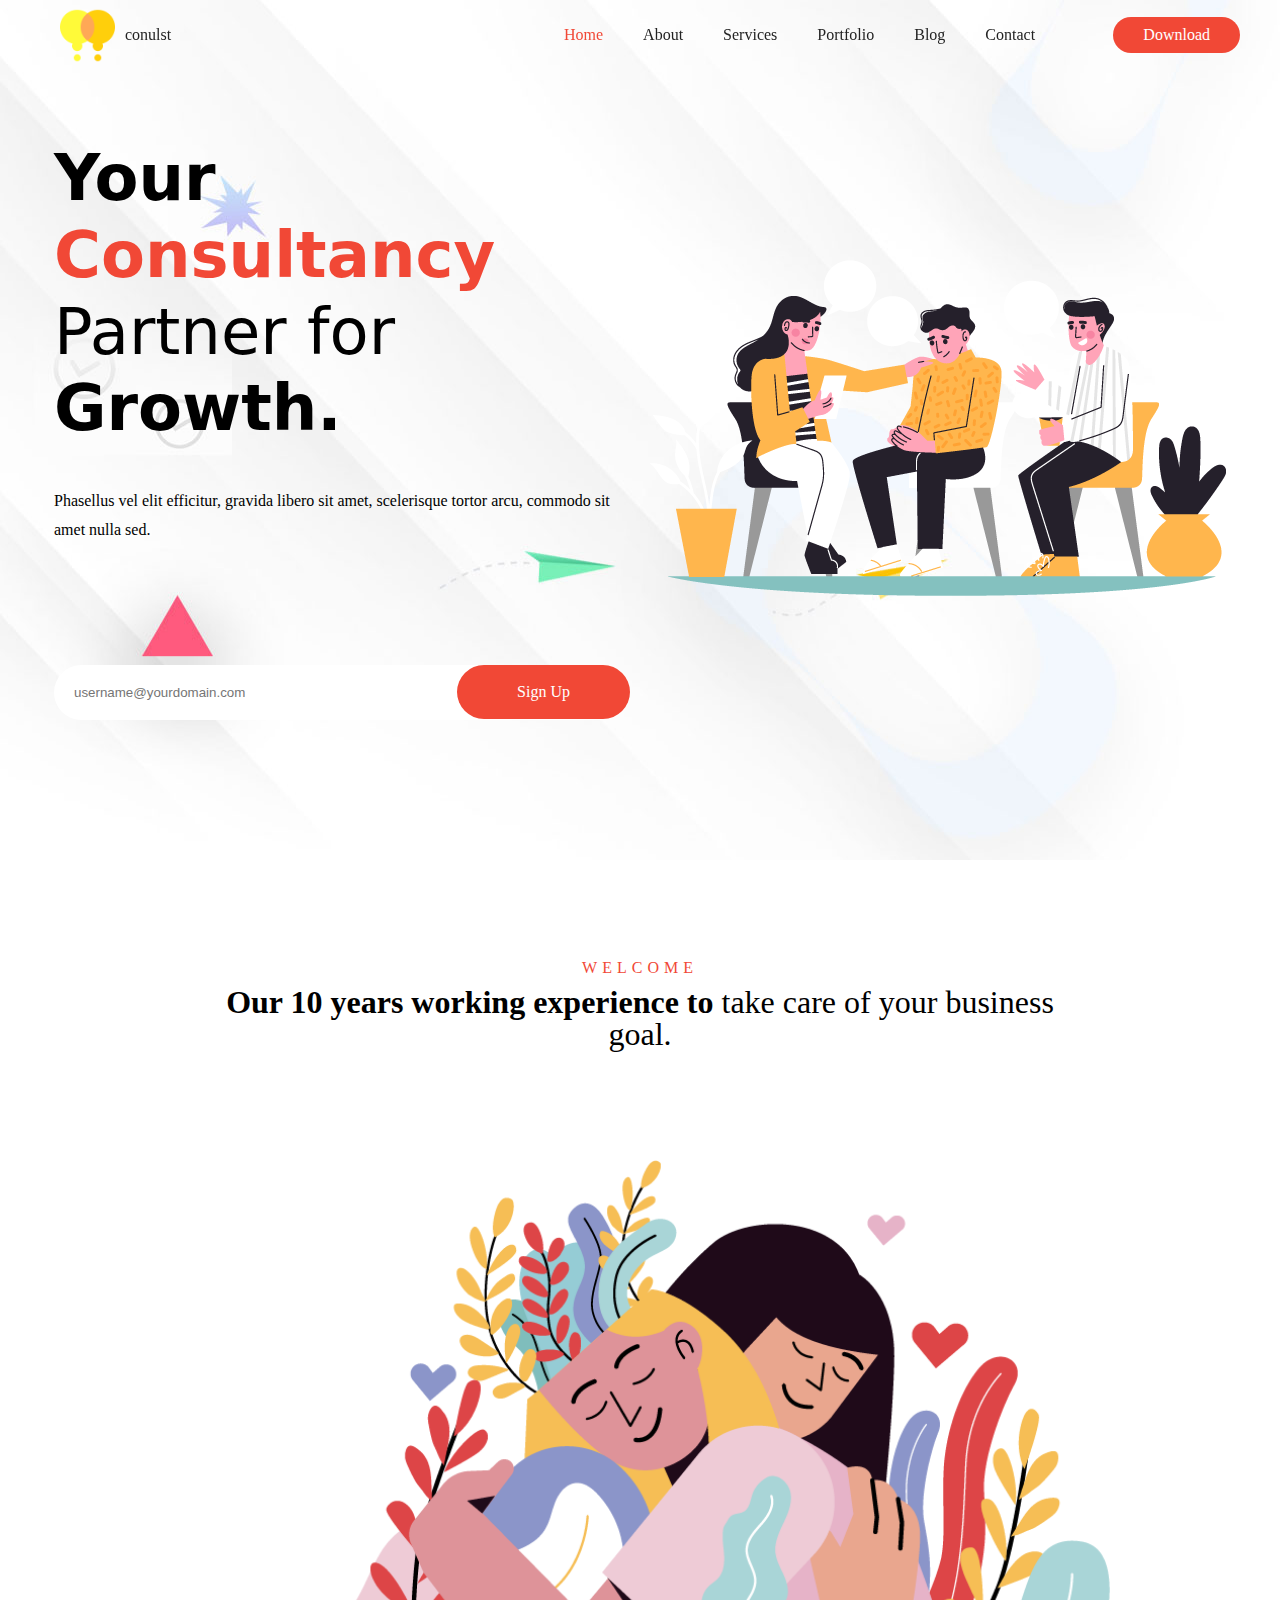
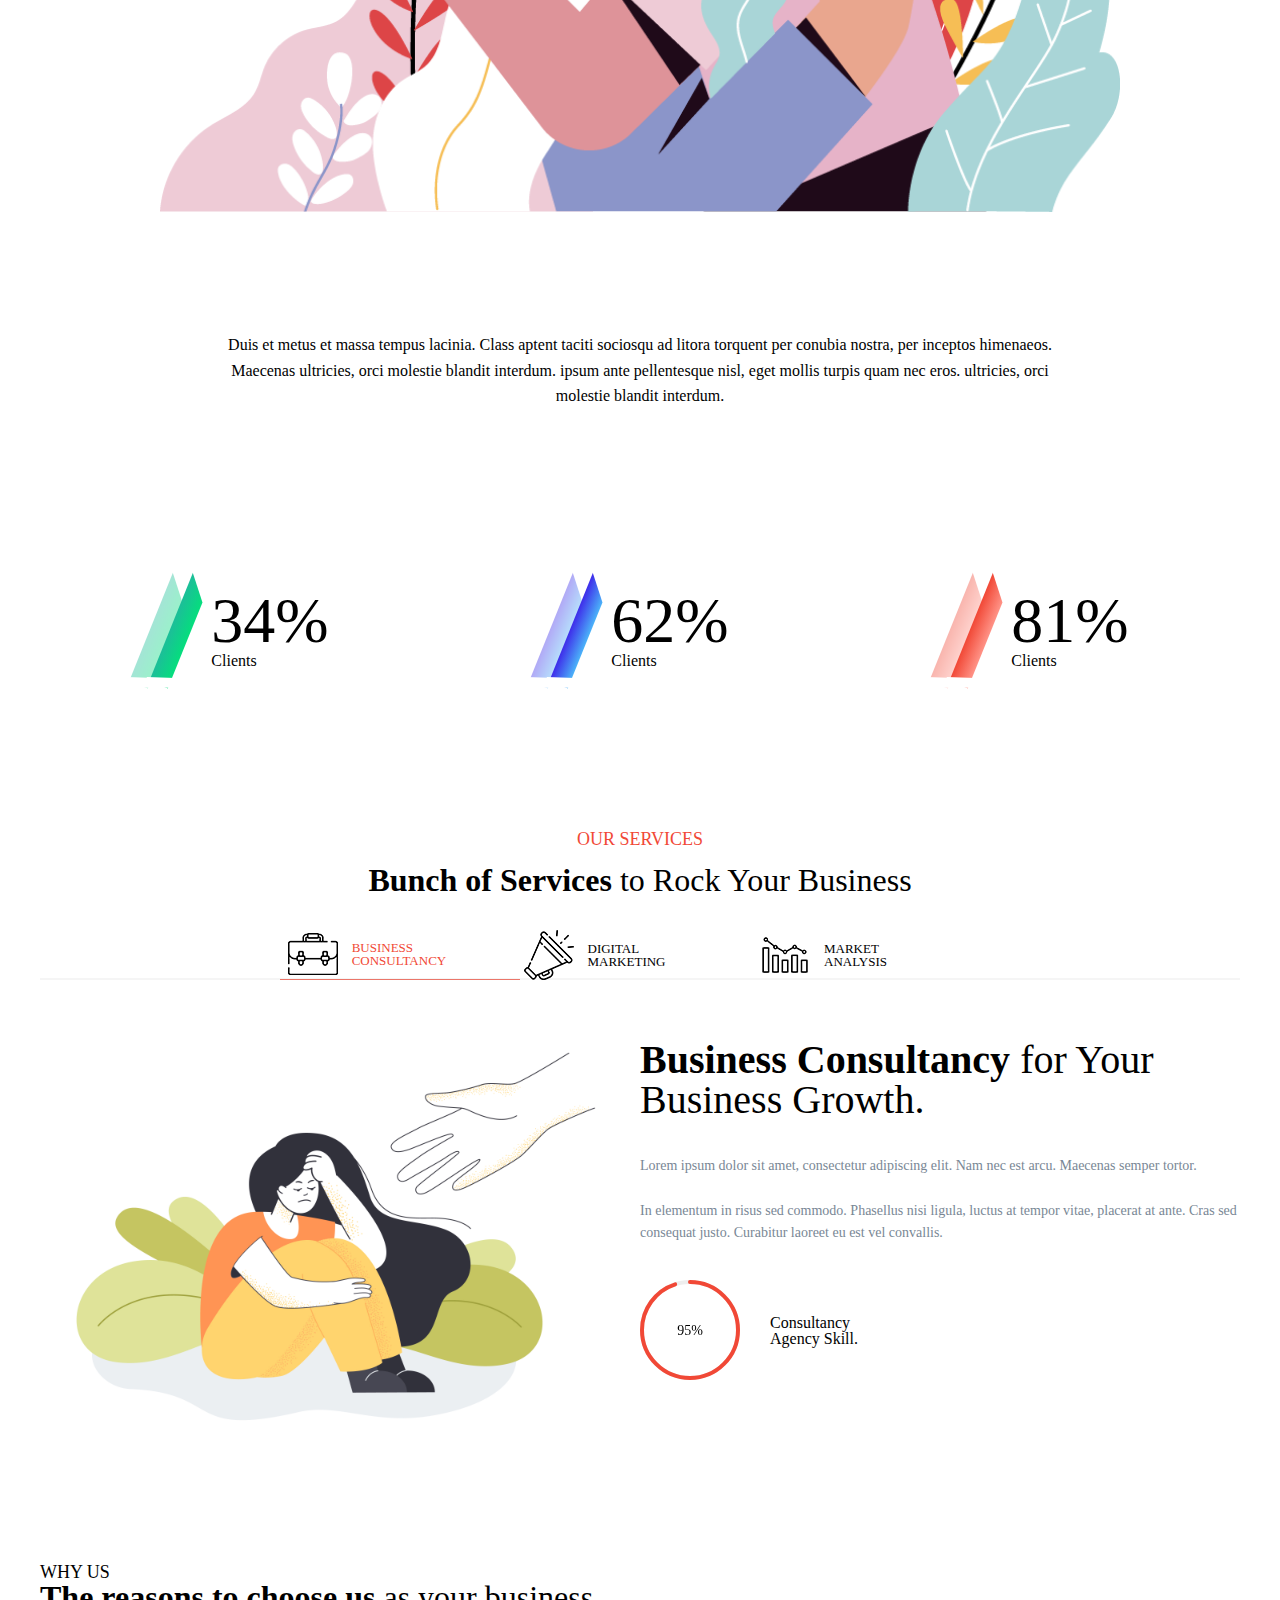
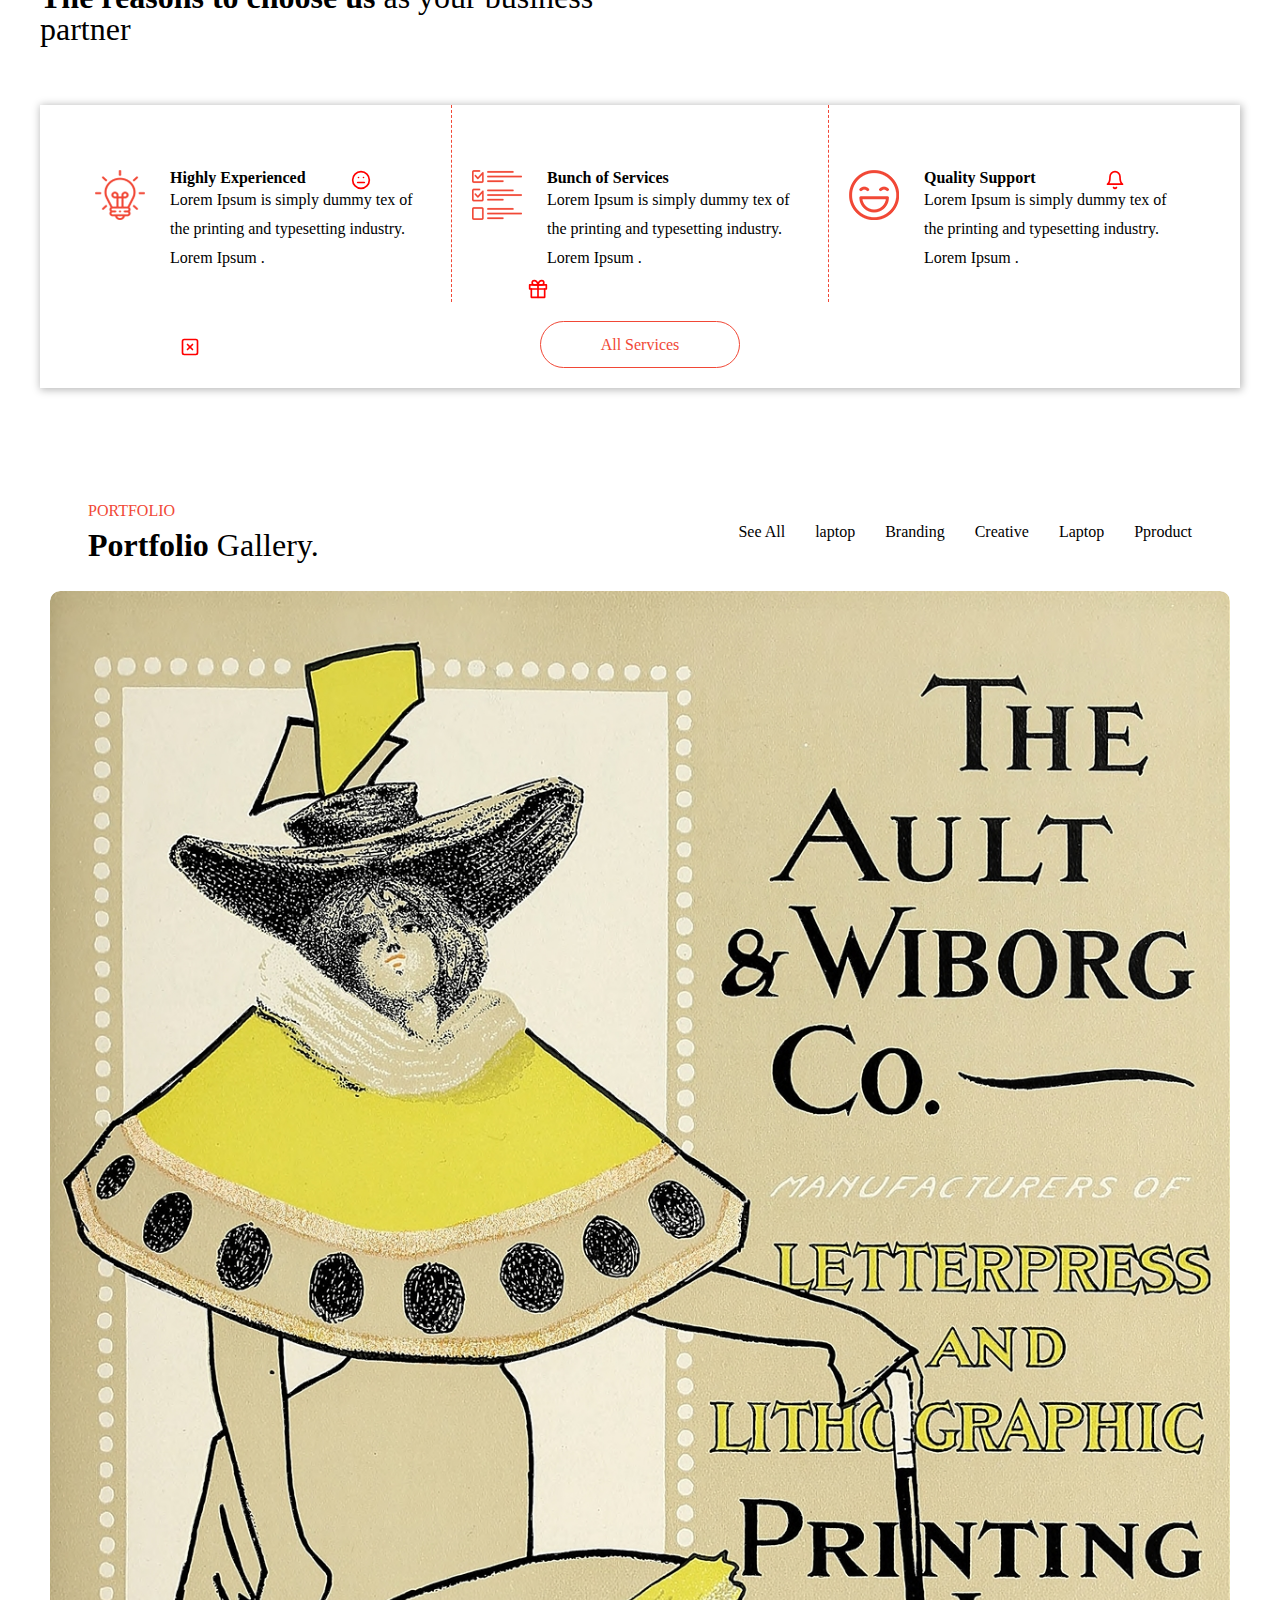
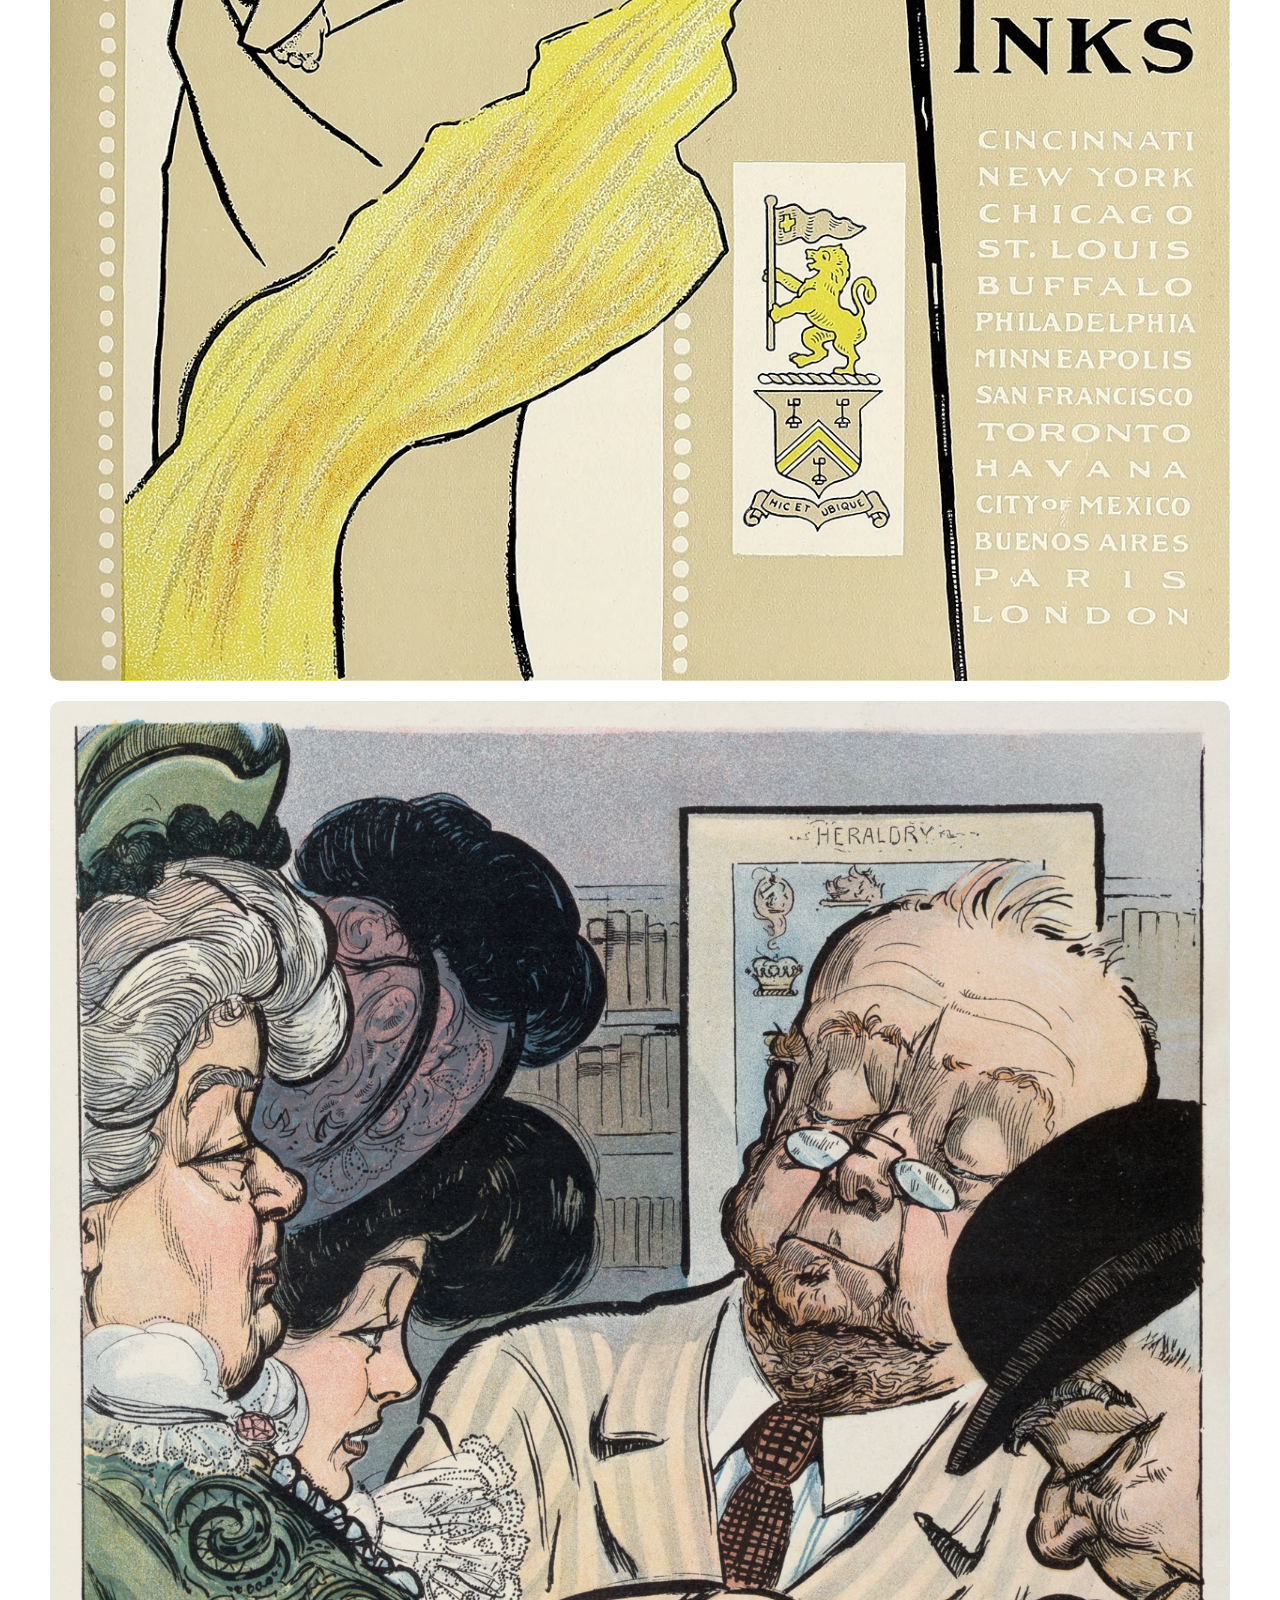
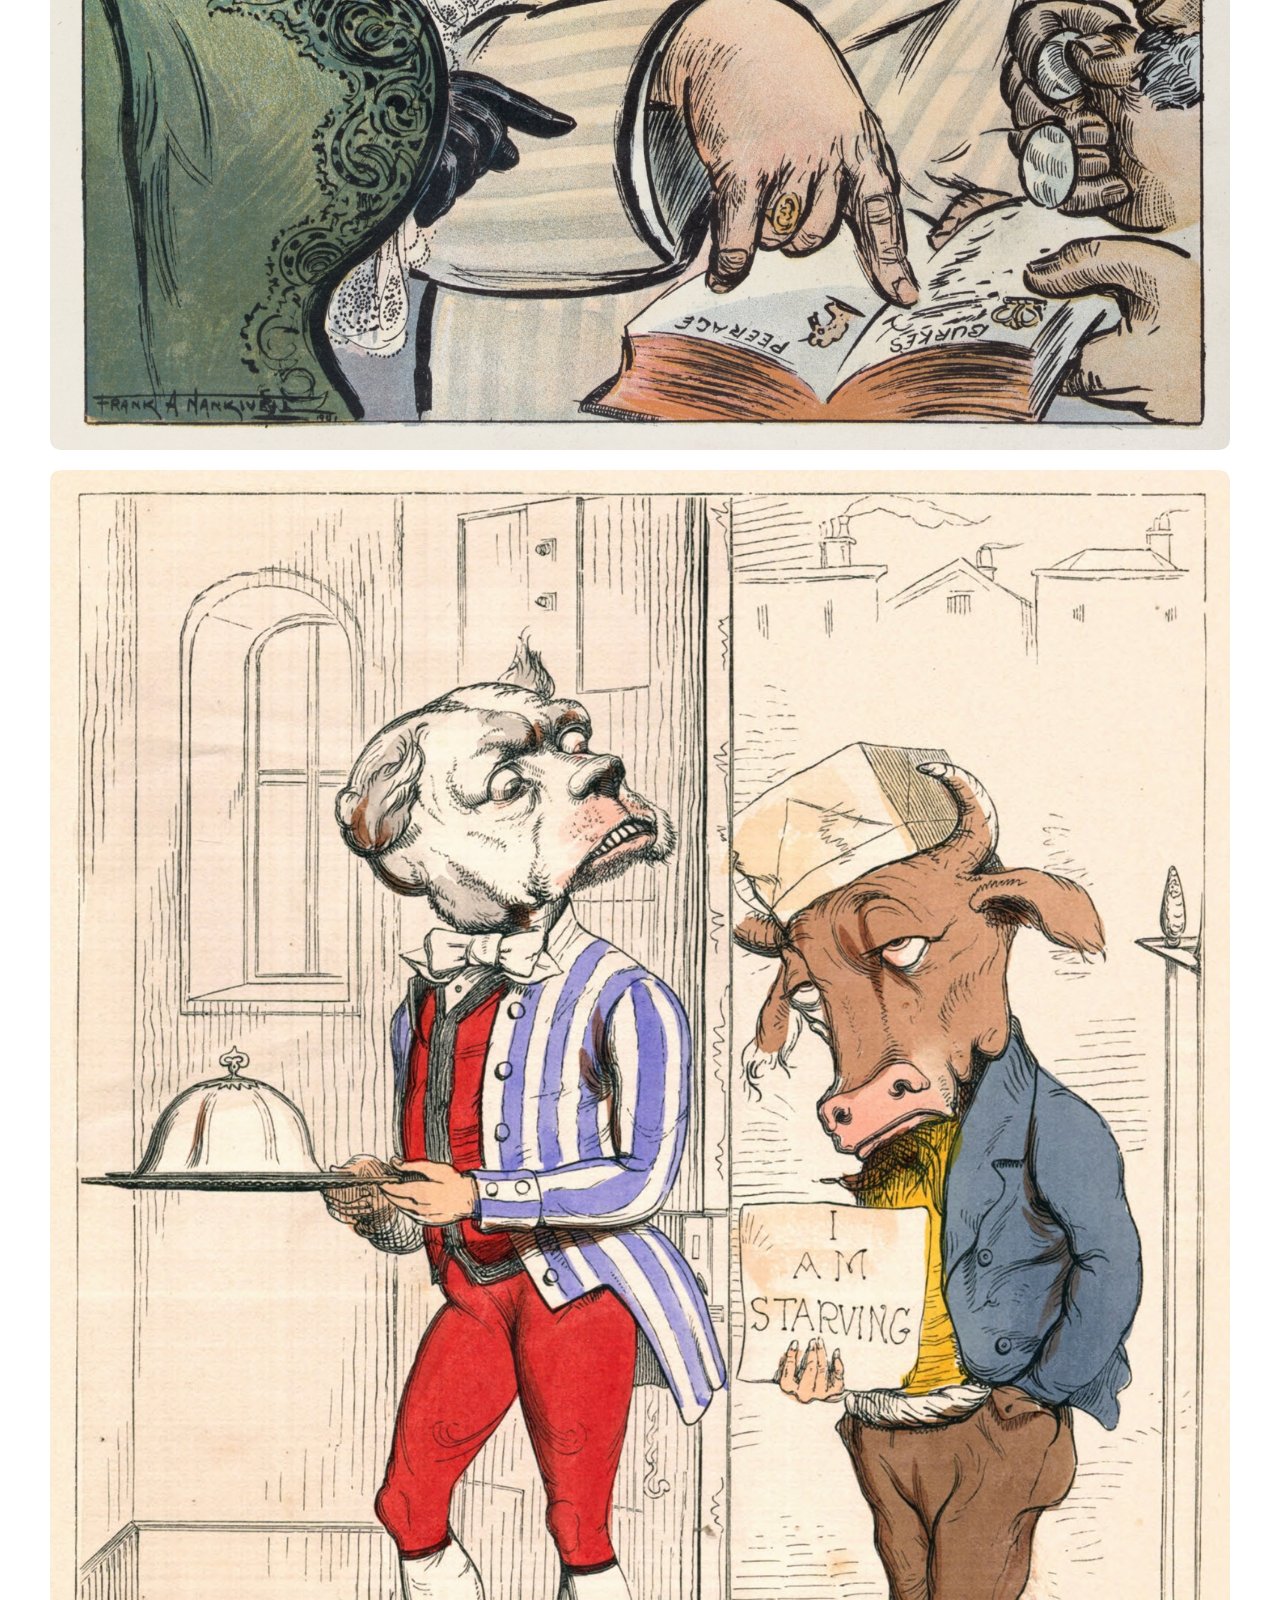
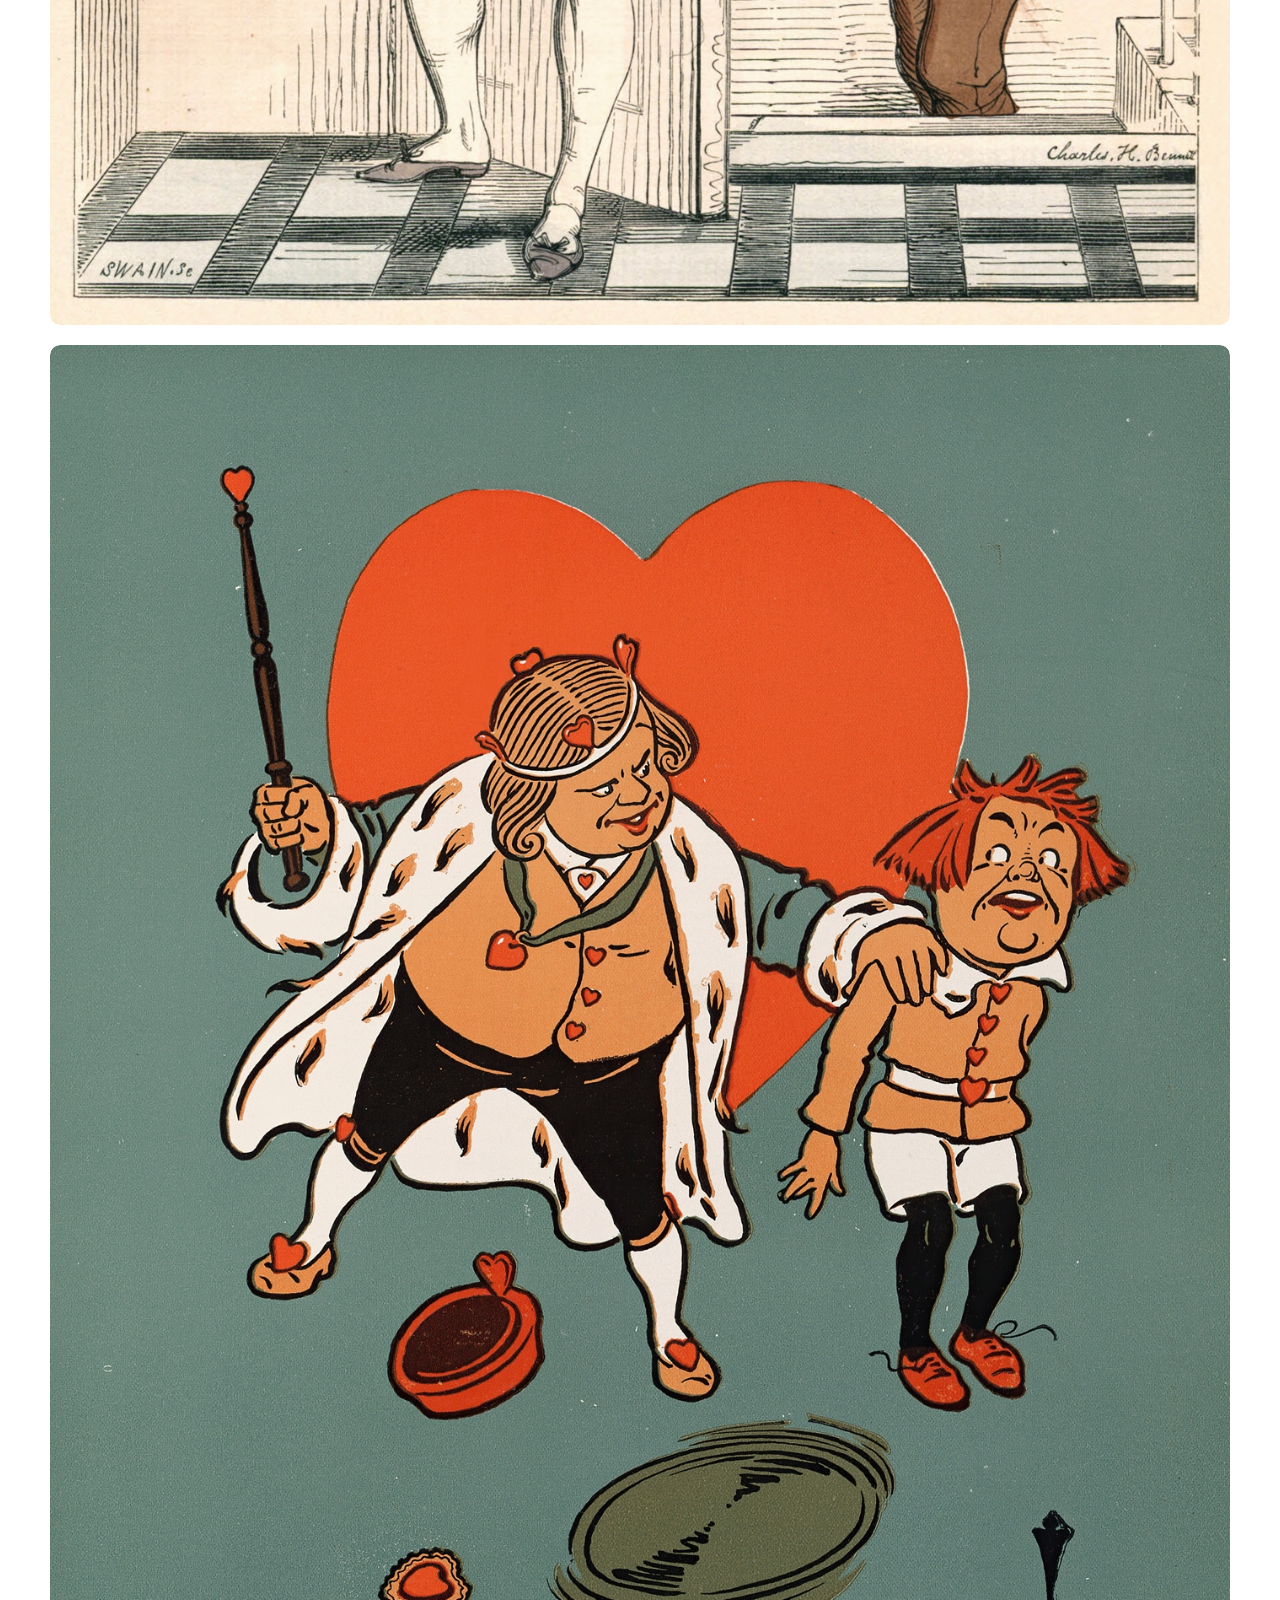
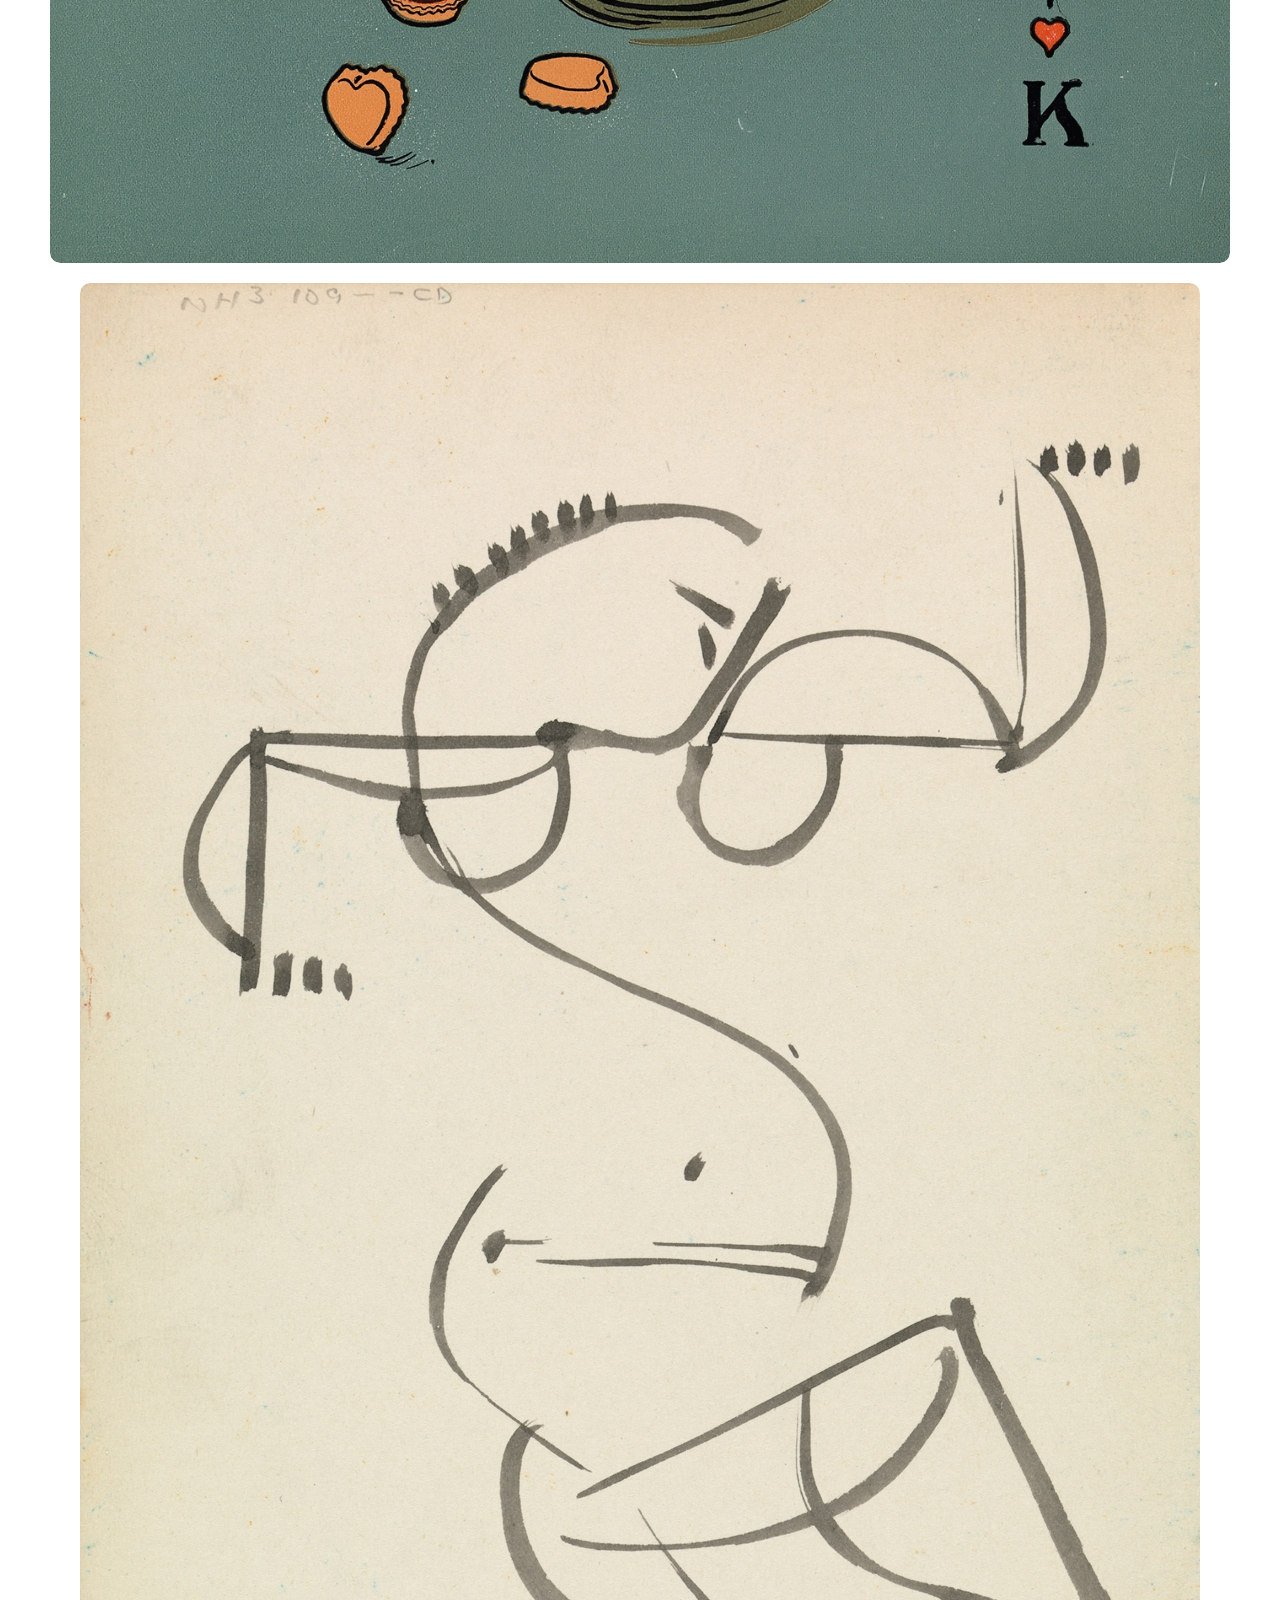
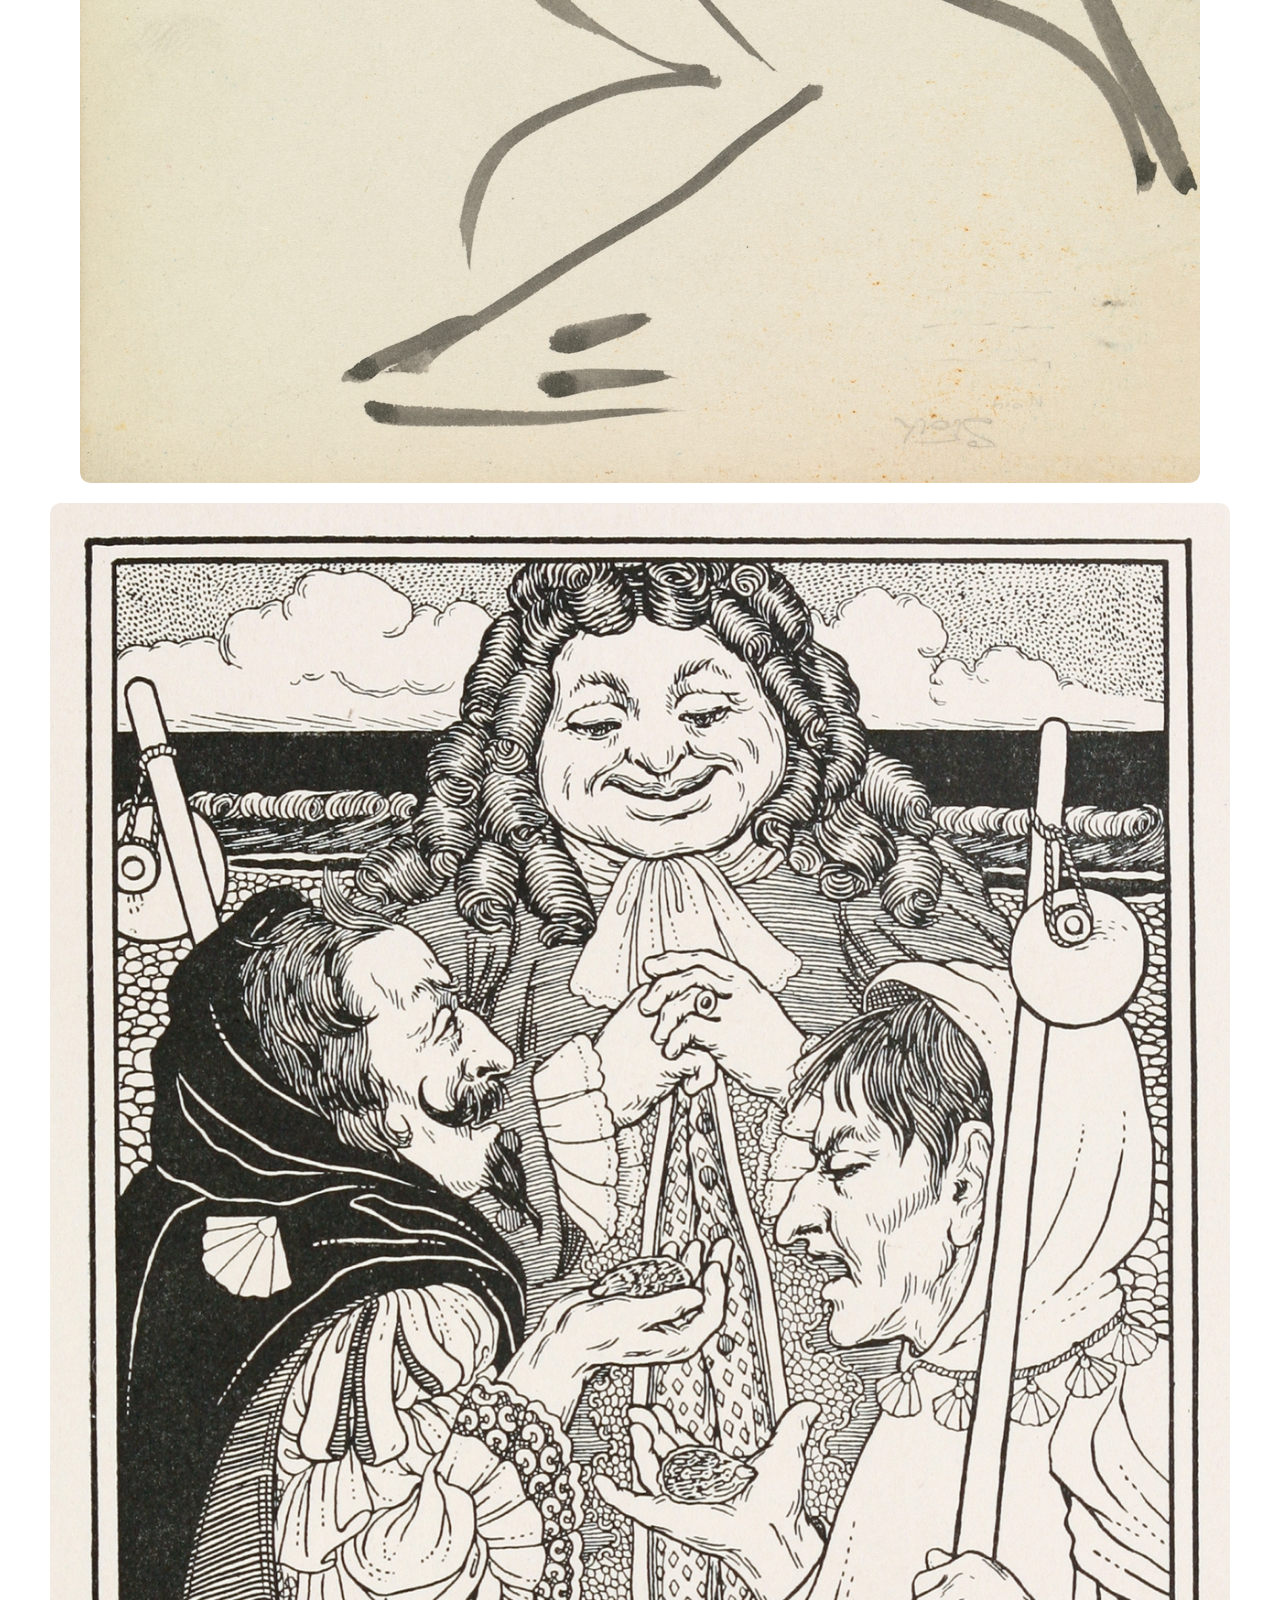
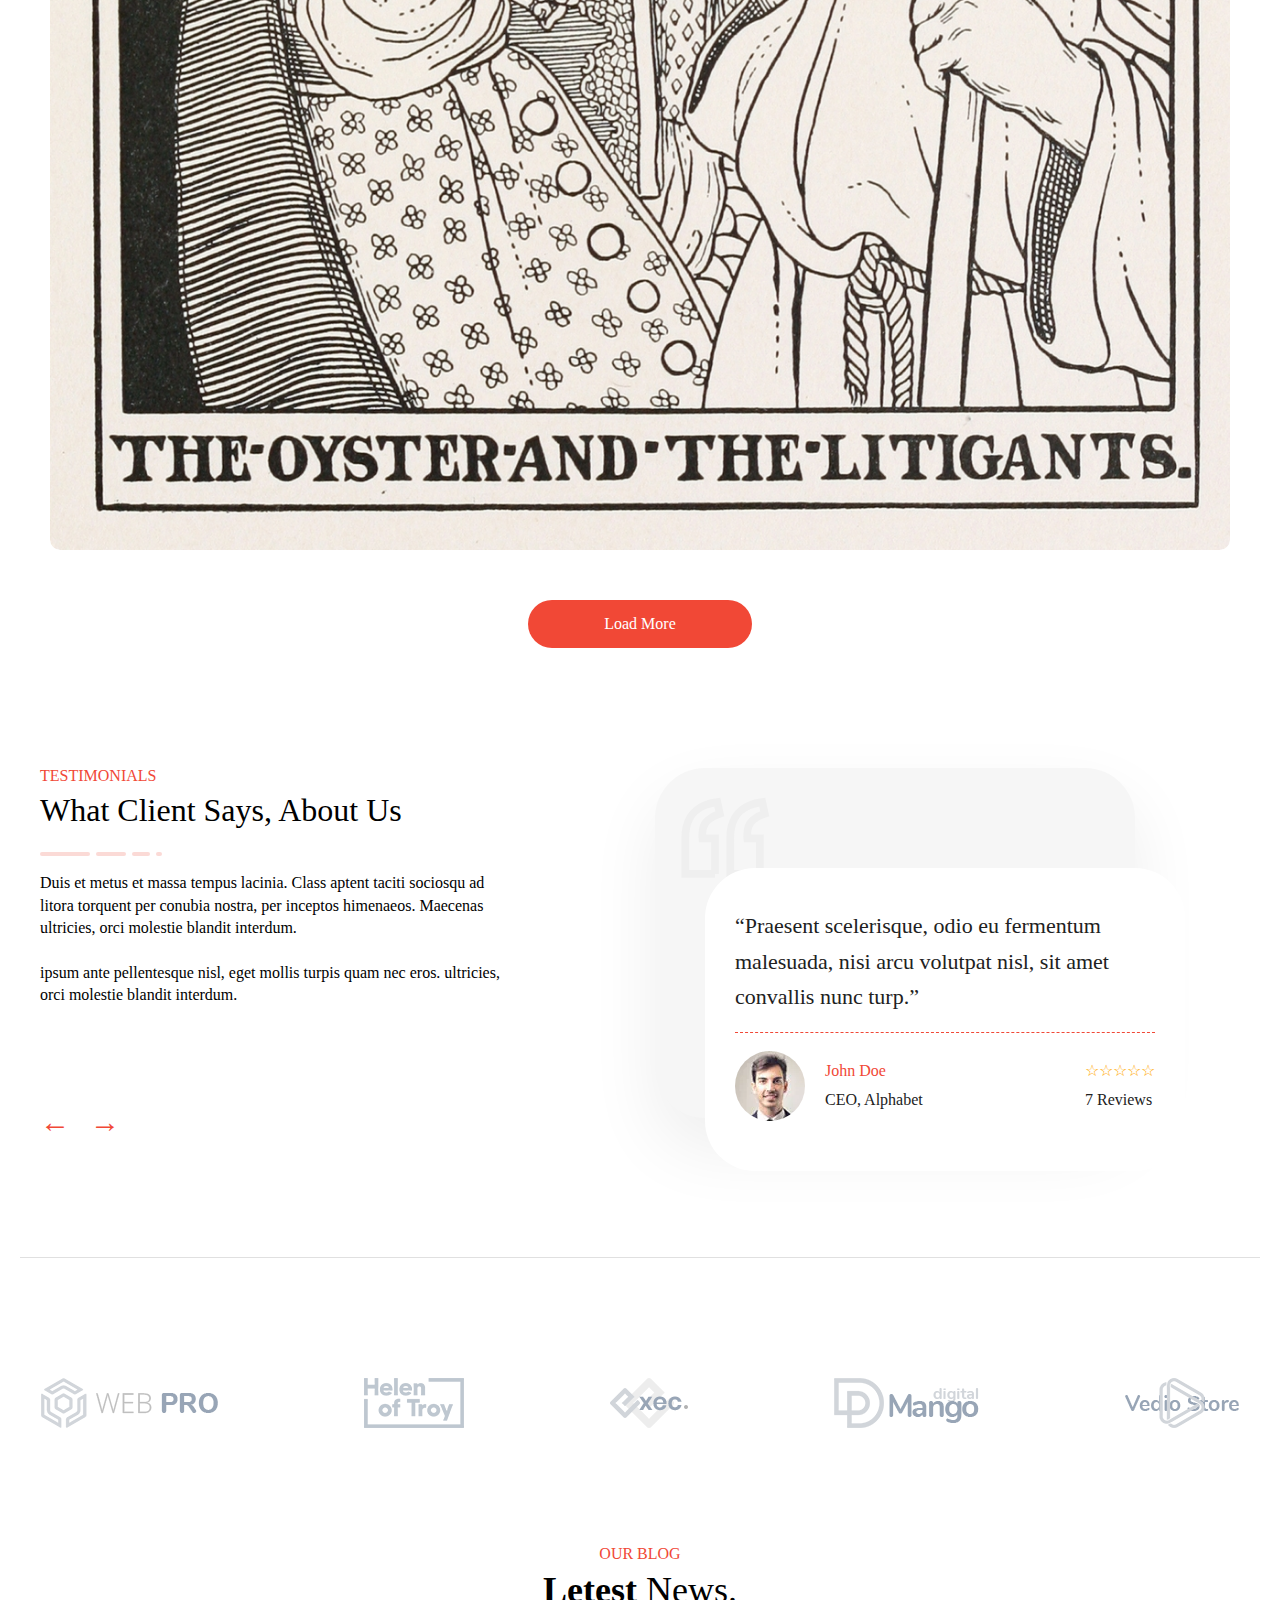
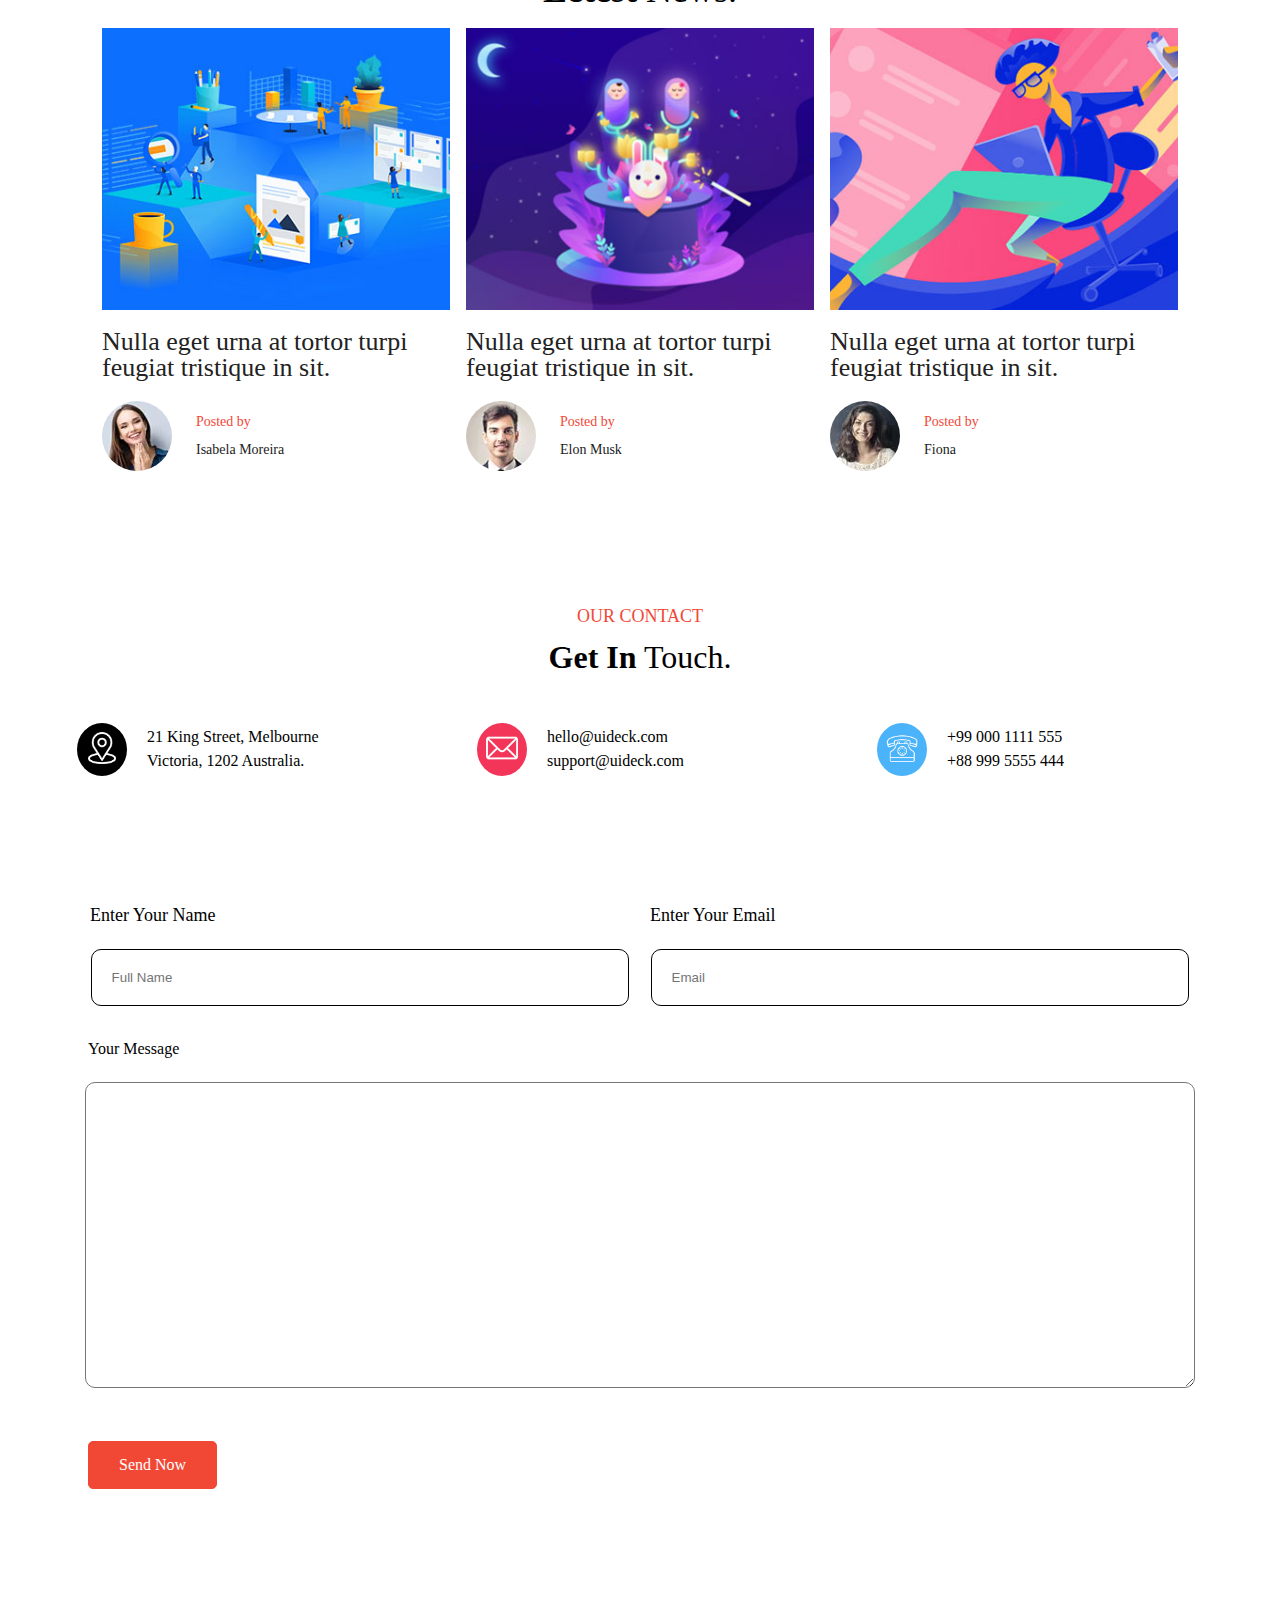
<file: index.html>
<!DOCTYPE html>
<html lang="en">

<head>
    <meta charset="UTF-8">
    <meta http-equiv="X-UA-Compatible" content="IE=edge">
    <meta name="viewport" content="width=device-width, initial-scale=1.0">
    <title>snails014</title>
    <!-- serve -->
    <link rel="stylesheet" type="text/css" href="./css/jquery.serialtabs.css">
    <!-- style -->
    <link rel="stylesheet" type="text/css" href="./css/style.css">

</head>

<body>

    <!-- header -->
    <div class="header spa-header">
        <div class="headerContent">
            <div class="headerContent_box">
                <!-- logo -->
                <div class="logo">
                    <div class="logoContent">
                        <a href="./index.html">
                            <img src="./images/logo.png">
                            <p>conulst</p>
                        </a>
                    </div>
                </div>
                <div class="menu">
                    <div class="download">
                        <div class="download_content">
                            <a href="#" download="#">Download</a>
                        </div>
                    </div>
                    <div class="menu_click">
                        <span></span>
                        <span></span>
                        <span></span>
                    </div>
                    <nav class="menuContent">
                        <ul>
                            <li><a class="home" href="#">Home</a></li>
                            <li><a href="#about">About</a></li>
                            <li><a href="#services">Services</a></li>
                            <li><a href="#portfolio">Portfolio</a></li>
                            <li><a href="#blog">Blog</a></li>
                            <li><a href="#contact">Contact</a></li>
                        </ul>
                    </nav>
                </div>
            </div>
        </div>
    </div>

    <!-- ------------------------------------------------------------- -->

    <!-- textBox -->
    <div class="textBox sticky-nav-tabs">
        <div class="textBoxContent">
            <div class="textBoxContent_Contennt">
                <div class="textBox_Title">
                    <div>
                        <p><b>Your</b></p>
                        <p>Consultancy</p><br>
                        <p>Partner for <b>Growth.</b></p>
                    </div>
                </div>
                <div class="textBox_Title_Content">
                    <p>Phasellus vel elit efficitur, gravida libero sit amet, scelerisque tortor arcu, commodo sit
                        amet nulla sed.</p>
                </div>
                <div class="textBox_search">
                    <input type="text" placeholder="username@yourdomain.com">
                </div>
            </div>
            <div class="textBox_img">
                <div class="textBox_img_Content">
                    <img src="./images/header_backgrounnd.png">
                </div>
            </div>
        </div>
    </div>

    <!-- ------------------------------------------------------------- -->

    <!-- about -->
    <div class="about" id="about">
        <div class="about_Content">
            <div class="about_Title">
                <div class="about_Title_Content">
                    <span>WELCOME</span>
                    <h6><b>Our 10 years working experience to</b> take care of your business goal.</h6>
                </div>
            </div>
            <div class="about_img">
                <div class="about_img_content">
                    <img src="./images/about_background.png" alt="about_img">
                </div>
            </div>
            <div class="about_text">
                <div class="about_Text_Content">
                    <p>Duis et metus et massa tempus lacinia. Class aptent taciti sociosqu ad litora torquent per
                        conubia nostra, per inceptos himenaeos. Maecenas ultricies, orci molestie blandit interdum.
                        ipsum ante pellentesque nisl, eget mollis turpis quam nec eros. ultricies, orci molestie blandit
                        interdum.</p>
                </div>
            </div>
            <!-- schedule -->
            <div class="schedule">
                <div class="schedule_content">
                    <section>
                        <div class="example_content">
                            <div class="schedule_icon">
                                <div class="schedule_icon_content">
                                    <div class="schedule_icon_img"></div>
                                    <div class="schedule_icon_img"></div>
                                </div>
                            </div>
                            <div class="schedule_text">
                                <div class="schedule_text_content">
                                    <div class="second circle_1">
                                        <strong></strong>
                                    </div>
                                    <span>Clients</span>
                                </div>
                            </div>
                        </div>
                    </section>
                    <section>
                        <div class="example_content">
                            <div class="schedule_icon">
                                <div class="schedule_icon_content">
                                    <div class="schedule_icon_img"></div>
                                    <div class="schedule_icon_img"></div>
                                </div>
                            </div>
                            <div class="schedule_text">
                                <div class="schedule_text_content">
                                    <div class="second circle_2">
                                        <strong></strong>
                                    </div>
                                    <span>Clients</span>
                                </div>
                            </div>
                        </div>
                    </section>
                    <section>
                        <div class="example_content">
                            <div class="schedule_icon">
                                <div class="schedule_icon_content">
                                    <div class="schedule_icon_img"></div>
                                    <div class="schedule_icon_img"></div>
                                </div>
                            </div>
                            <div class="schedule_text">
                                <div class="schedule_text_content">
                                    <div class="second circle_3">
                                        <strong></strong>
                                    </div>
                                    <span>Clients</span>
                                </div>
                            </div>
                        </div>
                    </section>
                </div>
            </div>
        </div>
    </div>

    <!-- ------------------------------------------------------------- -->

    <!-- serve -->
    <div class="serve" id="services">
        <div class="serve_content">
            <div class="serve_title">
                <div class="serve_title_content">
                    <p>OUR SERVICES</p>
                    <h1>Bunch of Services <span>to Rock Your Business</span></h1>
                </div>
            </div>
            <div class="serve_Classification">
                <div class="serve_Classification_content">

                    <ul class="serialtabs-nav" id="serialtabs-nav">
                        <li class="serve_clink">
                            <div class="serve_clink_content">
                                <div class="serve_clink_content_title">
                                    <div class="serve_clink_content_title_content sub-link-1"
                                        data-serialtabs="#tabs-nav-1">
                                        <img src="./images/serve_icon_1.png">
                                        <span>
                                            <p>Business</p>
                                            <p>Consultancy</p>
                                        </span>
                                    </div>
                                </div>

                            </div>
                        </li>
                        <li>
                            <div class="serve_clink_content">
                                <div class="serve_clink_content_title">
                                    <div class="serve_clink_content_title_content sub-link-1"
                                        data-serialtabs="#tabs-nav-2">
                                        <img src="./images/serve_icon_2.png">
                                        <span>
                                            <P>Digital</P>
                                            <p>Marketing</p>
                                        </span>
                                    </div>
                                </div>

                            </div>
                        </li>
                        <li>
                            <div class="serve_clink_content">
                                <div class="serve_clink_content_title">
                                    <div class="serve_clink_content_title_content sub-link-1"
                                        data-serialtabs="#tabs-nav-3">
                                        <img src="./images/serve_icon_3.png">
                                        <span>
                                            <P>Market</P>
                                            <p>Analysis</p>
                                        </span>
                                    </div>
                                </div>
                            </div>
                        </li>
                    </ul>

                    <!-- ------------------------------------------------------------- -->

                    <!-- Tabbed Content -->
                    <div id="tabs-nav-1" class="serialtabs-nav-content">
                        <div class="serve_tabbed">
                            <div class="serve_tabbed_content">
                                <div class="serve_tabbed_img">
                                    <div class="serve_tabbed_img_content"><img src="./images/serve.jpg"></div>
                                </div>
                                <div class="serve_tabbed_text">
                                    <div class="serve_tabbed_text_content">
                                        <h1><b>Business Consultancy</b> for Your Business Growth.</h1>
                                        <p>Lorem ipsum dolor sit amet, consectetur adipiscing elit. Nam nec est arcu.
                                            Maecenas semper tortor.
                                            <br><br>
                                            In elementum in risus sed commodo. Phasellus nisi ligula, luctus at tempor
                                            vitae, placerat at ante. Cras sed consequat justo. Curabitur laoreet eu est
                                            vel convallis.
                                        </p>
                                        <div class="infographics">
                                            <div class="infographics_content">
                                                <div id="demo-pie-1" class="pie-title-center" data-percent="95"> <span
                                                        class="pie-value"></span> </div>
                                                <div class="infographics_text">
                                                    <div class="infographics_content">
                                                        <h4>
                                                            Consultancy<br>
                                                            Agency Skill.</h4>
                                                    </div>
                                                </div>
                                            </div>
                                        </div>
                                    </div>
                                </div>
                            </div>
                        </div>
                    </div>
                    <div id="tabs-nav-2" class="serialtabs-nav-content">
                        <div class="serve_tabbed">
                            <div class="serve_tabbed_content">
                                <div class="serve_tabbed_img">
                                    <div class="serve_tabbed_img_content"><img src="./images/serve.jpg"></div>
                                </div>
                                <div class="serve_tabbed_text">
                                    <div class="serve_tabbed_text_content">
                                        <h1><b>Digital Marketing</b> for Your Business Growth.</h1>
                                        <p>Lorem ipsum dolor sit amet, consectetur adipiscing elit. Nam nec est arcu.
                                            Maecenas semper tortor.
                                            <br><br>
                                            In elementum in risus sed commodo. Phasellus nisi ligula, luctus at tempor
                                            vitae, placerat at ante. Cras sed consequat justo. Curabitur laoreet eu est
                                            vel convallis.
                                        </p>
                                        <div class="infographics">
                                            <div class="infographics_content">
                                                <div id="demo-pie-2" class="pie-title-center" data-percent="85"> <span
                                                        class="pie-value"></span> </div>
                                                <div class="infographics_text">
                                                    <div class="infographics_content">
                                                        <h4>
                                                            Digital Marketing<br>
                                                            Skill.</h4>
                                                    </div>
                                                </div>
                                            </div>
                                        </div>
                                    </div>
                                </div>
                            </div>
                        </div>
                    </div>
                    <div id="tabs-nav-3" class="serialtabs-nav-content">
                        <div class="serve_tabbed">
                            <div class="serve_tabbed_content">
                                <div class="serve_tabbed_img">
                                    <div class="serve_tabbed_img_content"><img src="./images/serve.jpg"></div>
                                </div>
                                <div class="serve_tabbed_text">
                                    <div class="serve_tabbed_text_content">
                                        <h1><b>Market Analysis</b> for Your Business Growth.</h1>
                                        <p>Lorem ipsum dolor sit amet, consectetur adipiscing elit. Nam nec est arcu.
                                            Maecenas semper tortor.
                                            <br><br>
                                            In elementum in risus sed commodo. Phasellus nisi ligula, luctus at tempor
                                            vitae, placerat at ante. Cras sed consequat justo. Curabitur laoreet eu est
                                            vel convallis.
                                        </p>
                                        <div class="infographics">
                                            <div class="infographics_content">
                                                <div id="demo-pie-3" class="pie-title-center" data-percent="75"> <span
                                                        class="pie-value"></span> </div>
                                                <div class="infographics_text">
                                                    <div class="infographics_content">
                                                        <h4>
                                                            Market Analysis<br>
                                                            Agency Skill.</h4>
                                                    </div>
                                                </div>
                                            </div>
                                        </div>
                                    </div>
                                </div>
                            </div>
                        </div>
                    </div>

                </div>
            </div>
        </div>

        <!-- ------------------------------------------------------------- -->

        <!-- service_items -->
        <div class="service_items">
            <div class="service_items_content">
                <div class="service_items_title">
                    <div class="service_items_title_content">
                        <p>WHY US</p>
                        <h1><span>The reasons to choose us</span> as your business partner</h1>
                    </div>
                </div>
                <div class="service_items_box">
                    <div class="service_items_box_content">
                        <ul>
                            <Li>
                                <div class="service_items_box_img">
                                    <div class="service_items_box_img_content">
                                        <img src="./images/service_items_1.png">
                                    </div>
                                </div>
                                <div class="service_items_box_text">
                                    <div class="service_items_box_text_content">
                                        <h5>Highly Experienced</h5>
                                        <p>Lorem Ipsum is simply dummy tex of the printing and typesetting industry.
                                            Lorem Ipsum .</p>
                                    </div>
                                </div>
                                <div class="service_items_svg1" id="service_items_1">
                                    <div class="service_items_svg1_content"></div>
                                </div>
                            </Li>
                            <Li>
                                <div class="service_items_box_img">
                                    <div class="service_items_box_img_content">
                                        <img src="./images/service_items_2.png">
                                    </div>
                                </div>
                                <div class="service_items_box_text">
                                    <div class="service_items_box_text_content">
                                        <h5>Bunch of Services</h5>
                                        <p>Lorem Ipsum is simply dummy tex of the printing and typesetting industry.
                                            Lorem Ipsum .</p>
                                    </div>
                                </div>
                                <div class="service_items_svg2">
                                    <div class="service_items_svg2_content" id="service_items_2"></div>
                                </div>
                            </Li>
                            <Li>
                                <div class="service_items_box_img">
                                    <div class="service_items_box_img_content">
                                        <img src="./images/service_items_3.png">
                                    </div>
                                </div>
                                <div class="service_items_box_text">
                                    <div class="service_items_box_text_content">
                                        <h5>Quality Support</h5>
                                        <p>Lorem Ipsum is simply dummy tex of the printing and typesetting industry.
                                            Lorem Ipsum .</p>
                                    </div>
                                </div>
                                <div class="service_items_svg3">
                                    <div class="service_items_svg3_content" id="service_items_3"></div>
                                </div>
                            </Li>
                        </ul>
                        <div class="service_items_button">
                            <div class="service_items_button_content">
                                <a href="#">All Services</a>
                            </div>
                            <div class="service_items_svg4">
                                <div class="service_items_svg4_content" id="service_items_4"></div>
                            </div>
                        </div>
                    </div>
                </div>
            </div>
        </div>
    </div>

    <!-- ------------------------------------------------------------- -->

    <!-- portfolio -->
    <div class="Portfolio">
        <div class="Portfolio_content">
            <div class="portfolio_title">
                <div class="portfolio_title_content">
                    <span>PORTFOLIO</span>
                    <h1>
                        <p>Portfolio</p> Gallery.
                    </h1>
                </div>
            </div>
            <div class="filter_title" id="portfolio">
                <div class="filter_title_contnet">
                    <span data-filter>See All </span>
                    <span data-filter="first_laptop">laptop </span>
                    <span data-filter="branding">Branding</span>
                    <span data-filter="creative">Creative</span>
                    <span data-filter="laptop">Laptop</span>
                    <span data-filter="product">Pproduct</span>
                </div>
            </div>
            <div class="filter_object">
                <div class="filter_object_content">
                    <div class="filter_object_content_object" data-tags="first_laptop,branding,product"
                        onclick="filter_object_img()">
                        <div class="filter_object_content_object_img"><img src="./images/Portfolio1.jpg"></div>
                    </div>
                    <div class="filter_object_content_object" data-tags="branding,first_laptop,creative,laptop"
                        onclick="filter_object_img()">
                        <div class="filter_object_content_object_img"><img src="./images/Portfolio5.jpg"></div>
                    </div>
                    <div class="filter_object_content_object" data-tags="creative,product,creative"
                        onclick="filter_object_img()">
                        <div class="filter_object_content_object_img"><img src="./images/Portfolio3.jpg"></div>
                    </div>
                    <div class="filter_object_content_object" data-tags="product,branding,creative,laptop"
                        onclick="filter_object_img()">
                        <div class="filter_object_content_object_img"><img src="./images/Portfolio4.jpg"></div>
                    </div>
                    <div class="filter_object_content_object" data-tags="creative,first_laptop,creative"
                        onclick="filter_object_img()">
                        <div class="filter_object_content_object_img"><img src="./images/Portfolio2.jpg"></div>
                    </div>
                    <div class="filter_object_content_object" data-tags="laptop,branding,creative"
                        onclick="filter_object_img()">
                        <div class="filter_object_content_object_img"><img src="./images/Portfolio6.jpg"></div>
                    </div>
                </div>

                <!-- filter_object_img -->
                <div class="filter_object_img" id="product_main">
                    <span class="filter_object_img_closure" onclick="productClose()"></span>
                    <div class="filter_object_img_content">
                        <div class="filter_object_img_content_img">
                            <img src="./images/Portfolio1.jpg">
                        </div>
                        <div class="filter_object_img_content_img">
                            <img src="./images/Portfolio2.jpg">
                        </div>
                        <div class="filter_object_img_content_img">
                            <img src="./images/Portfolio3.jpg">
                        </div>
                        <div class="filter_object_img_content_img">
                            <img src="./images/Portfolio4.jpg">
                        </div>
                        <div class="filter_object_img_content_img">
                            <img src="./images/Portfolio5.jpg">
                        </div>
                        <div class="filter_object_img_content_img">
                            <img src="./images/Portfolio6.jpg">
                        </div>

                        <!-- filter_title_text -->
                        <div class="filter_text">
                            <div class="filter_text_conntent">
                                <p id="filter_text_conntent_text"></p>
                            </div>
                        </div>

                        <!-- filter_imgDot -->
                        <div class="filter_imgDot">
                            <div class="filter_imgDot_content">
                                <div class="filter_imgDot_img">
                                    <img class="_filter_imgDotdot" src="./images/Portfolio1.jpg"
                                        onclick="filter_imgDot(1)" alt="1 of6">
                                </div>
                                <div class="filter_imgDot_img">
                                    <img class="_filter_imgDotdot" src="./images/Portfolio2.jpg"
                                        onclick="filter_imgDot(2)" alt="2 of6">
                                </div>
                                <div class="filter_imgDot_img">
                                    <img class="_filter_imgDotdot" src="./images/Portfolio3.jpg"
                                        onclick="filter_imgDot(3)" alt="3 of6">
                                </div>
                                <div class="filter_imgDot_img">
                                    <img class="dot" src="./images/Portfolio4.jpg" onclick="filter_imgDot(4)"
                                        alt="4 of6">
                                </div>
                                <div class="filter_imgDot_img">
                                    <img class="_filter_imgDotdot" src="./images/Portfolio5.jpg"
                                        onclick="filter_imgDot(5)" alt="5 of6">
                                </div>
                                <div class="filter_imgDot_img">
                                    <img class="_filter_imgDotdot" src="./images/Portfolio6.jpg"
                                        onclick="filter_imgDot(6)" alt="6 of6">
                                </div>
                            </div>
                        </div>

                        <div class="filter_object_img_Button">
                            <div class="filter_object_img_Button_content">
                                <a class="filter_object_img_Button_lift" onclick="productImgButton(-1)"></a>
                                <a class="filter_object_img_Button_right" onclick="productImgButton(1)"></a>
                            </div>
                        </div>
                    </div>
                </div>

                <div class="Portfolio_buttom">
                    <div class="Portfolio_buttom_content">
                        <a href="#">Load More</a>
                    </div>
                </div>
            </div>
        </div>
    </div>

    <!-- ------------------------------------------------------------- -->

    <!-- Client_messages -->
    <div class="Client_messages">
        <div class="Client_messages_content">
            <div class="Client_messages_text">
                <div class="Client_messages_text_content">
                    <div class="Client_messages_text_title">
                        <div class="Client_messages_text_title_content">
                            <span>TESTIMONIALS</span>
                            <h1>What Client Says, About Us</h1>
                        </div>
                    </div>
                    <div class="Wire">
                        <div class="Wire_content">
                            <ul>
                                <li></li>
                                <li></li>
                                <li></li>
                                <li></li>
                            </ul>
                        </div>
                    </div>
                    <div class="Client_messages_text_narrative">
                        <div class="Client_messages_text_narrative_content">
                            <p>Duis et metus et massa tempus lacinia. Class aptent taciti sociosqu ad litora
                                torquent per conubia nostra, per inceptos himenaeos. Maecenas ultricies, orci
                                molestie blandit interdum.
                                <br><br>
                                ipsum ante pellentesque nisl, eget mollis turpis quam nec eros. ultricies, orci
                                molestie blandit interdum.
                            </p>
                        </div>
                        <div class="Client_messages_text_button">
                            <div class="Client_messages_text_button_content">
                                <div class="left btn"><span>←</span></div>
                                <div class="right btn"><span>→</span></div>
                            </div>
                        </div>
                    </div>
                </div>
            </div>
            <div class="slider_carousel">
                <div id="symbol"></div>
                <div class="slider">
                    <ul class="slider_contnet">
                        <li>
                            <div class="message_area_content">
                                <div class="message_area_text">
                                    <p>“Praesent scelerisque, odio eu fermentum malesuada, nisi arcu volutpat nisl, sit
                                        amet convallis nunc turp.”</p>
                                </div>
                                <div class="message_area_title">
                                    <div class="portrait">
                                        <img src="./images/portrait_img1.webp" alt="人像">
                                        <div class="surname">
                                            <p>John Doe</p>
                                            <p>CEO, Alphabet</p>
                                        </div>
                                    </div>
                                    <div class="score">
                                        <P>☆☆☆☆☆</P>
                                        <p>7 Reviews</p>
                                    </div>
                                </div>
                            </div>
                        </li>
                        <li>
                            <div class="message_area_content">
                                <div class="message_area_text">
                                    <p>“Praesent scelerisque, odio eu fermentum malesuada, nisi arcu volutpat nisl, sit
                                        amet convallis nunc turp.”</p>
                                </div>
                                <div class="message_area_title">
                                    <div class="portrait">
                                        <img src="./images/portrait_img2.webp" alt="人像">
                                        <div class="surname">
                                            <p>John Doe</p>
                                            <p>CEO, Alphabet</p>
                                        </div>
                                    </div>
                                    <div class="score">
                                        <P>☆☆☆☆☆</P>
                                        <p>7 Reviews</p>
                                    </div>
                                </div>
                            </div>
                        </li>
                        <li>
                            <div class="message_area_content">
                                <div class="message_area_text">
                                    <p>“Praesent scelerisque, odio eu fermentum malesuada, nisi arcu volutpat nisl, sit
                                        amet convallis nunc turp.”</p>
                                </div>
                                <div class="message_area_title">
                                    <div class="portrait">
                                        <img src="./images/portrait_img3.webp" alt="人像">
                                        <div class="surname">
                                            <p>John Doe</p>
                                            <p>CEO, Alphabet</p>
                                        </div>
                                    </div>
                                    <div class="score">
                                        <P>☆☆☆☆☆</P>
                                        <p>7 Reviews</p>
                                    </div>
                                </div>
                            </div>
                        </li>
                    </ul>
                </div>
            </div>
        </div>
    </div>

    <!-- ------------------------------------------------------------- -->

    <!-- blog -->
    <div class="blog">
        <div class="blog_content">
            <!-- Partner -->
            <div class="Partner">
                <div class="Partner_content">
                    <ul>
                        <li><img src="./images/Partner1.webp" alt="合作廠商"></li>
                        <li><img src="./images/Partner2.webp" alt="合作廠商"></li>
                        <li><img src="./images/Partner3.webp" alt="合作廠商"></li>
                        <li><img src="./images/Partner4.webp" alt="合作廠商"></li>
                        <li><img src="./images/Partner5.webp" alt="合作廠商"></li>
                    </ul>
                </div>
            </div>

            <!-- blog_area -->
            <div class="blog_area">
                <div class="blog_area_content">
                    <div class="blog_area_title">
                        <div class="blog_area_title_content" id="blog">
                            <P>OUR BLOG</P>
                            <h1><span>Letest</span> News.</h1>
                        </div>
                    </div>
                    <ul>
                        <Li>
                            <a href="./blog.html" target="_blank">
                                <div class="blog_area_img">
                                    <div class="blog_area_img_content">
                                        <img src="./images/blog_area1.jpg" alt="部落格圖片">
                                    </div>
                                </div>
                                <div class="blog_area_text">
                                    <div class="blog_area_text_content">
                                        <p class="blog_area_text_style">Nulla eget urna at tortor turpi feugiat
                                            tristique in sit.</p>
                                        <div class="blog_area_text_author">
                                            <div class="blog_area_text_author_content">
                                                <img src="./images/portrait_img3.webp">
                                                <div class="blog_area_text_author_sign">
                                                    <div class="blog_area_text_author_sign_content">
                                                        <p>Posted by</p>
                                                        <P>Isabela Moreira</P>
                                                    </div>
                                                </div>
                                            </div>
                                        </div>
                                    </div>
                                </div>
                            </a>
                        </Li>
                        <Li>
                            <a href="./blog.html" target="_blank">
                                <div class="blog_area_img">
                                    <div class="blog_area_img_content">
                                        <img src="./images/blog_area2.jpg" alt="部落格圖片">
                                    </div>
                                </div>
                                <div class="blog_area_text">
                                    <div class="blog_area_text_content">
                                        <p class="blog_area_text_style">Nulla eget urna at tortor turpi feugiat
                                            tristique in sit.</p>
                                        <div class="blog_area_text_author">
                                            <div class="blog_area_text_author_content">
                                                <img src="./images/portrait_img1.webp">
                                                <div class="blog_area_text_author_sign">
                                                    <div class="blog_area_text_author_sign_content">
                                                        <p>Posted by</p>
                                                        <P>Elon Musk</P>
                                                    </div>
                                                </div>
                                            </div>
                                        </div>
                                    </div>
                                </div>
                            </a>
                        </Li>
                        <Li>
                            <a href="./blog.html" target="_blank">
                                <div class="blog_area_img">
                                    <div class="blog_area_img_content">
                                        <img src="./images/blog_area3.jpg" alt="部落格圖片">
                                    </div>
                                </div>
                                <div class="blog_area_text">
                                    <div class="blog_area_text_content">
                                        <p class="blog_area_text_style">Nulla eget urna at tortor turpi feugiat
                                            tristique in sit.</p>
                                        <div class="blog_area_text_author">
                                            <div class="blog_area_text_author_content">
                                                <img src="./images/portrait_img2.webp">
                                                <div class="blog_area_text_author_sign">
                                                    <div class="blog_area_text_author_sign_content">
                                                        <p>Posted by</p>
                                                        <P>Fiona</P>
                                                    </div>
                                                </div>
                                            </div>
                                        </div>
                                    </div>
                                </div>
                            </a>
                        </Li>
                        <li></li>
                </div>
            </div>
        </div>
    </div>

    <!-- ------------------------------------------------------------- -->

    <!-- connection -->
    <div class="connection">
        <div class="connection_content">
            <!-- connection_title -->
            <div class="connection_title">
                <div class="connection_title_content">
                    <p>OUR CONTACT</p>
                    <h1><span>Get In</span> Touch.</h1>
                </div>
            </div>
            <!-- contact_list -->
            <div class="contact_list">
                <div class="contact_list_content">
                    <ul>
                        <Li>
                            <div class="contact_list_img">
                                <div class="contact_list_img_content">
                                    <img src="./images//connection1.png" alt="Icon">
                                </div>
                            </div>
                            <div class="contact_list_text">
                                <div class="contact_list_text_content">
                                    <p>21 King Street, Melbourne</p>
                                    <p>Victoria, 1202 Australia.</p>
                                </div>
                            </div>
                        </Li>
                        <Li>
                            <div class="contact_list_img">
                                <div class="contact_list_img_content">
                                    <img src="./images//connection2.png" alt="Icon">
                                </div>
                            </div>
                            <div class="contact_list_text">
                                <div class="contact_list_text_content">
                                    <p>hello@uideck.com</p>
                                    <p>support@uideck.com</p>
                                </div>
                            </div>
                        </Li>
                        <Li>
                            <div class="contact_list_img">
                                <div class="contact_list_img_content">
                                    <img src="./images//connection3.png" alt="Icon">
                                </div>
                            </div>
                            <div class="contact_list_text">
                                <div class="contact_list_text_content">
                                    <P>+99 000 1111 555</P>
                                    <P>+88 999 5555 444</P>
                                </div>
                            </div>
                        </Li>
                    </ul>
                </div>
            </div>
        </div>
    </div>

    <!-- ------------------------------------------------------------- -->

    <!-- register -->
    <div class="<register>">
        <div class="register_content" id="contact">
            <form>
                <div class="register_form">
                    <div class="register_form_content">
                        <div class="register_form_name">
                            <div class="register_form_name_content">
                                <label>Enter Your Name</label><input type="text" name="name" placeholder="Full Name">
                            </div>
                        </div>
                        <div class="register_form_email">
                            <div class="register_form_email_content">
                                <label>Enter Your Email</label><input type="email" name="email" placeholder="Email">
                            </div>
                        </div>
                    </div>
                </div>
                <div class="message">
                    <div class="message_content">
                        <label>Your Message</label>
                        <textarea cols="100%" rows="20" maxlength="10"></textarea>
                    </div>
                </div>
            </form>
            <div class="register_button">
                <div class="register_button_content">
                    <a href="#">Send Now</a>
                </div>
            </div>
        </div>
    </div>

    <!-- ------------------------------------------------------------- -->

    <!-- footer -->
    <div class="footer">
        <div class="footer_content">
            <ul>
                <li>
                    <div class="footer_logo">
                        <div class="footer_logo_content">
                            <div class="footer_logo_img">
                                <a href="./index.html">
                                    <div class="footer_logo_img_content">
                                        <img src="./images/logo.png" alt="Logo">
                                        <p>conulst</p>
                                    </div>
                                </a>
                            </div>
                            <div class="footer_logo_text">
                                <p>Lorem ipsum dolor sit amet, consectetur adipisicing elit. Repellendus, repudiandae!
                                    Totam, nemo sed? Provident.</p><br><br>
                                <p>Lorem ipsum dolor sit amet, consectetur adipisicing elit. Repellendus</p>
                            </div>
                        </div>
                    </div>
                </li>
                <li>
                    <div class="services">
                        <div class="services_content">
                            <div class="services_title">
                                <div class="services_title_content">
                                    <P>SERVICES</P>
                                </div>
                            </div>
                            <ul>
                                <li><a href="#">Business Consultancy</a></li>
                                <li><a href="#">Digital Marketing</a></li>
                                <li><a href="#">Market Analysis</a></li>
                                <li><a href="#">Web Development</a></li>
                            </ul>
                        </div>
                    </div>
                </li>
                <li>
                    <div class="about_us">
                        <div class="about_us_content">
                            <div class="about_us_title">
                                <div class="about_us_title_content">
                                    <p>ABOUT US</p>
                                </div>
                            </div>
                            <ul>
                                <li><a href="#">Overview</a></li>
                                <li><a href="#">Why us</a></li>
                                <li><a href="#">Awards & Recognitions</a></li>
                                <li><a href="#">Team</a></li>
                            </ul>
                        </div>
                    </div>
                </li>
                <li>
                    <div class="contact_info">
                        <div class="contact_info_content">
                            <div class="contact_info_title">
                                <div class="contact_info_title_content">
                                    <p>CONTACT INFO</p>
                                </div>
                            </div>
                            <ul>
                                <Li>
                                    <p>21 King Street, Melbourne
                                        Victoria, 1202 Australia.</p>
                                </Li>
                                <Li>
                                    <p>support@uideck.com</p>
                                </Li>
                                <Li>
                                    <p>+99 000 xxx xx 22</p>
                                </Li>
                                <Li>
                                    <ul>
                                        <li><a href="#"><img src="./images/facebook.png"></a></li>
                                        <li><a href="#"><img src="./images/twitter.png"></a></li>
                                        <li><a href="#"><img src="./images/instagram.png"></a></li>
                                        <li><a href="#"><img src="./images/linkedin.png"></a></li>
                                    </ul>
                                </Li>
                            </ul>
                        </div>
                    </div>
                </li>
            </ul>
            <div class="footer_bottom">
                <div class="footer_bottom_content">
                    <p>Copyright ©2012~2022 Snails . All rights reserved.</p>
                </div>
            </div>
        </div>
    </div>




















    <!-- jq -->
    <script src="https://ajax.googleapis.com/ajax/libs/jquery/1.11.0/jquery.min.js"></script>



    <!-- header -->
    <script type="text/javascript" src="./js/header.js"></script>
    <script type="text/javascript" src="./js/header_scroll.js"></script>

    <!-- about -->
    <script type="text/javascript" src="./js/circle-progress.js"></script>
    <script type="text/javascript" src="./js/about.js"></script>

    <!-- serve -->
    <script type="text/javascript" src="./js/jquery.serialtabs.min.js"></script>
    <script type="text/javascript" src="./js/serve.js"></script>

    <!-- serve_content -->
    <script type="text/javascript" src="./js/pie-chart.js"></script>
    <script type="text/javascript" src="./js/serve_content.js"></script>

    <!-- Portfolio -->
    <script type="text/javascript" src="./js/autofilter.js"></script>
    <script type="text/javascript" src="./js/Portfolio.js"></script>

    <!-- portfolio_onclick -->
    <script type="text/javascript" src="./js/portfolio_onclick.js"></script>

    <!-- client_messages -->
    <script type="text/javascript" src="./js/banner.js"></script>

    <!-- style -->
    <script type="text/javascript" src="./js/style.js"></script>

    <!-- load -->
    <script>
        $(function () {
            $("#service_items_1").load("./svg/service_items_1.svg");
            $("#service_items_2").load("./svg/service_items_2.svg");
            $("#service_items_3").load("./svg/service_items_3.svg");
            $("#service_items_4").load("./svg/service_items_4.svg");
            $('#symbol').load("./svg/symbol.html");
        })
    </script>

</body>

</html>
</file>
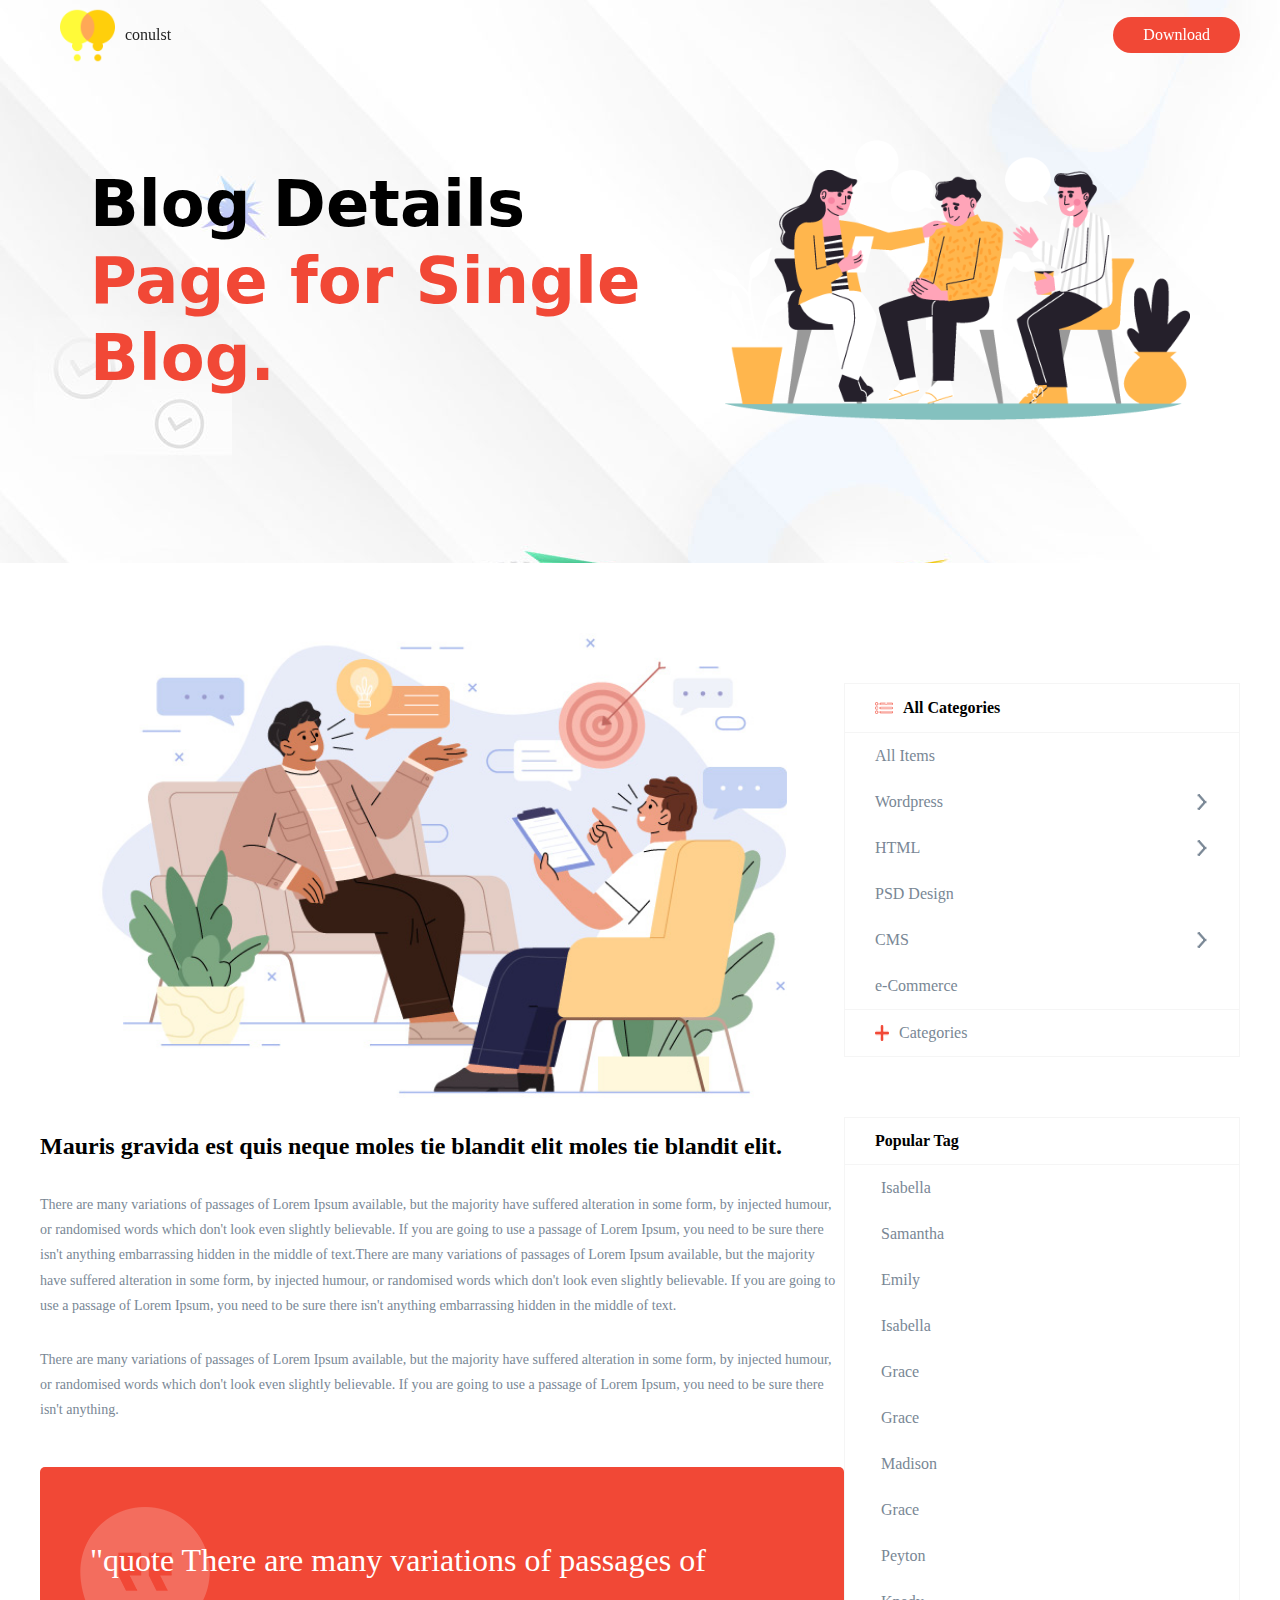
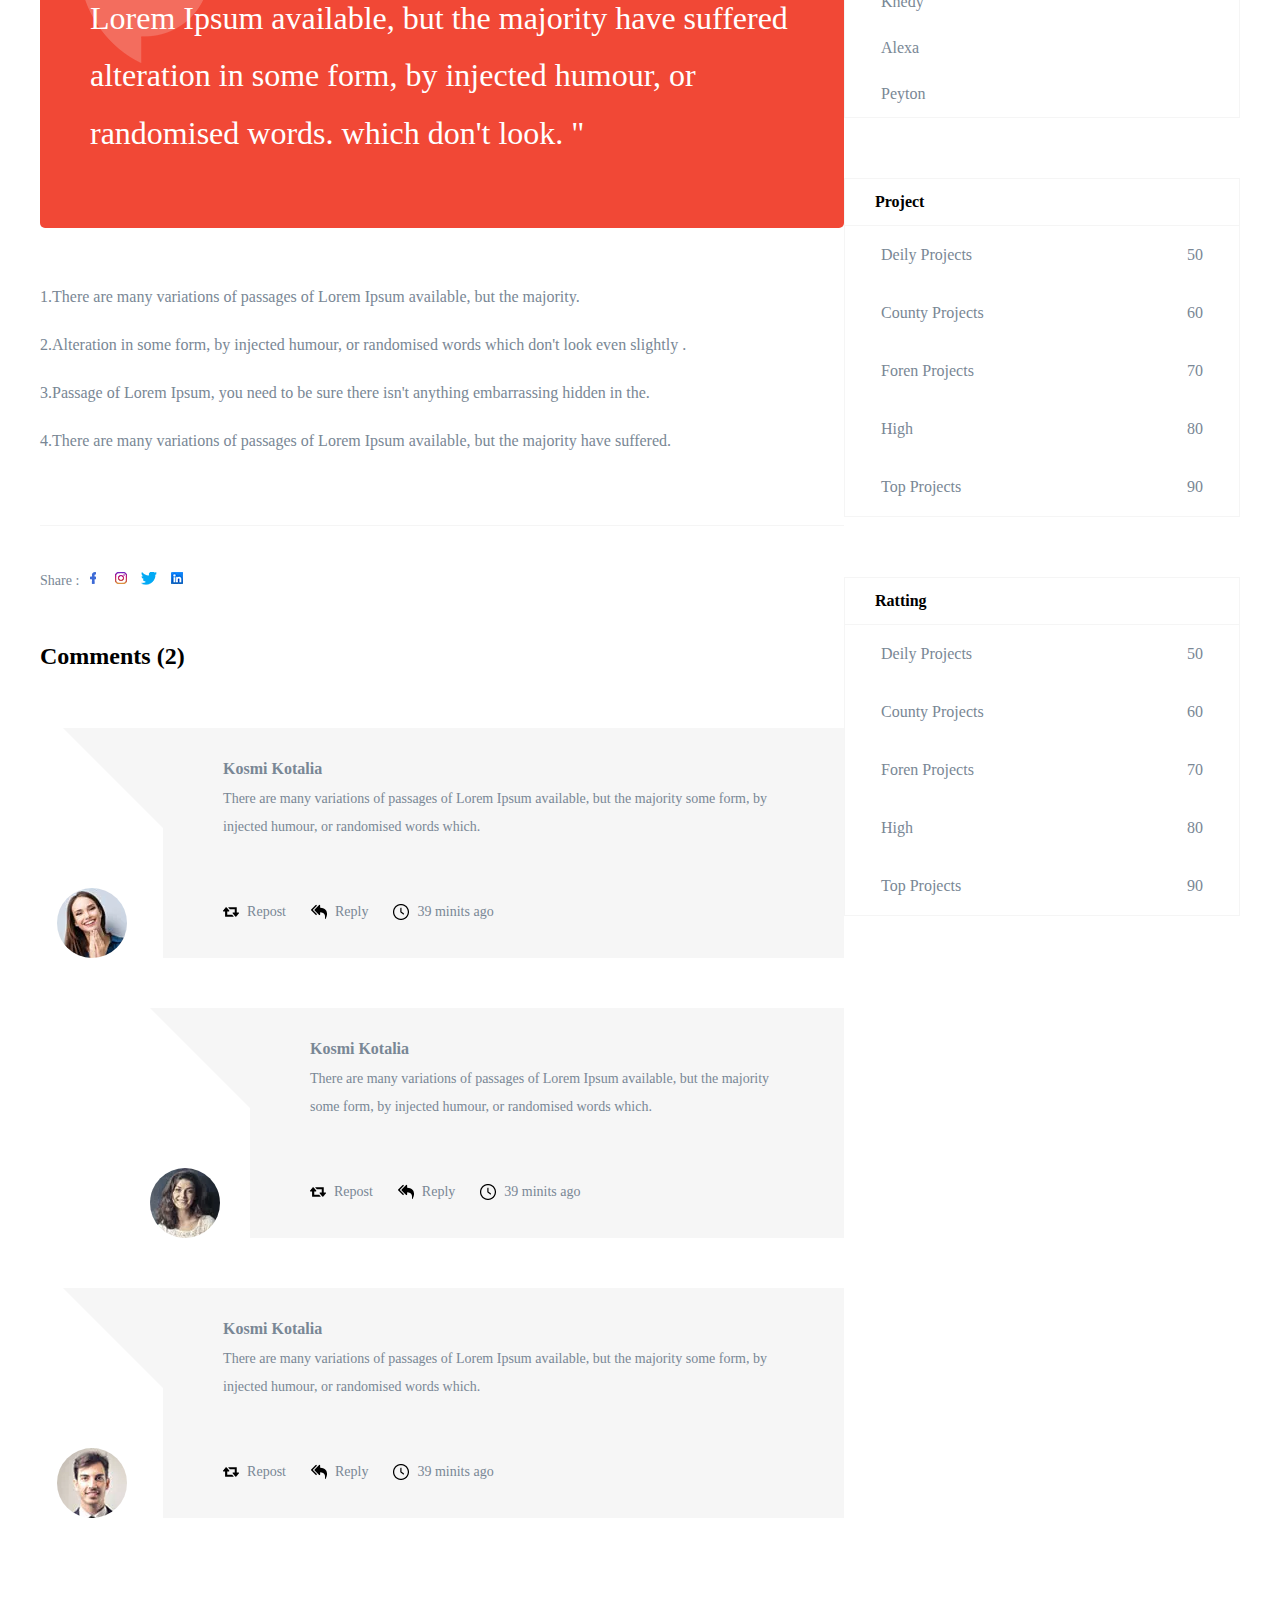
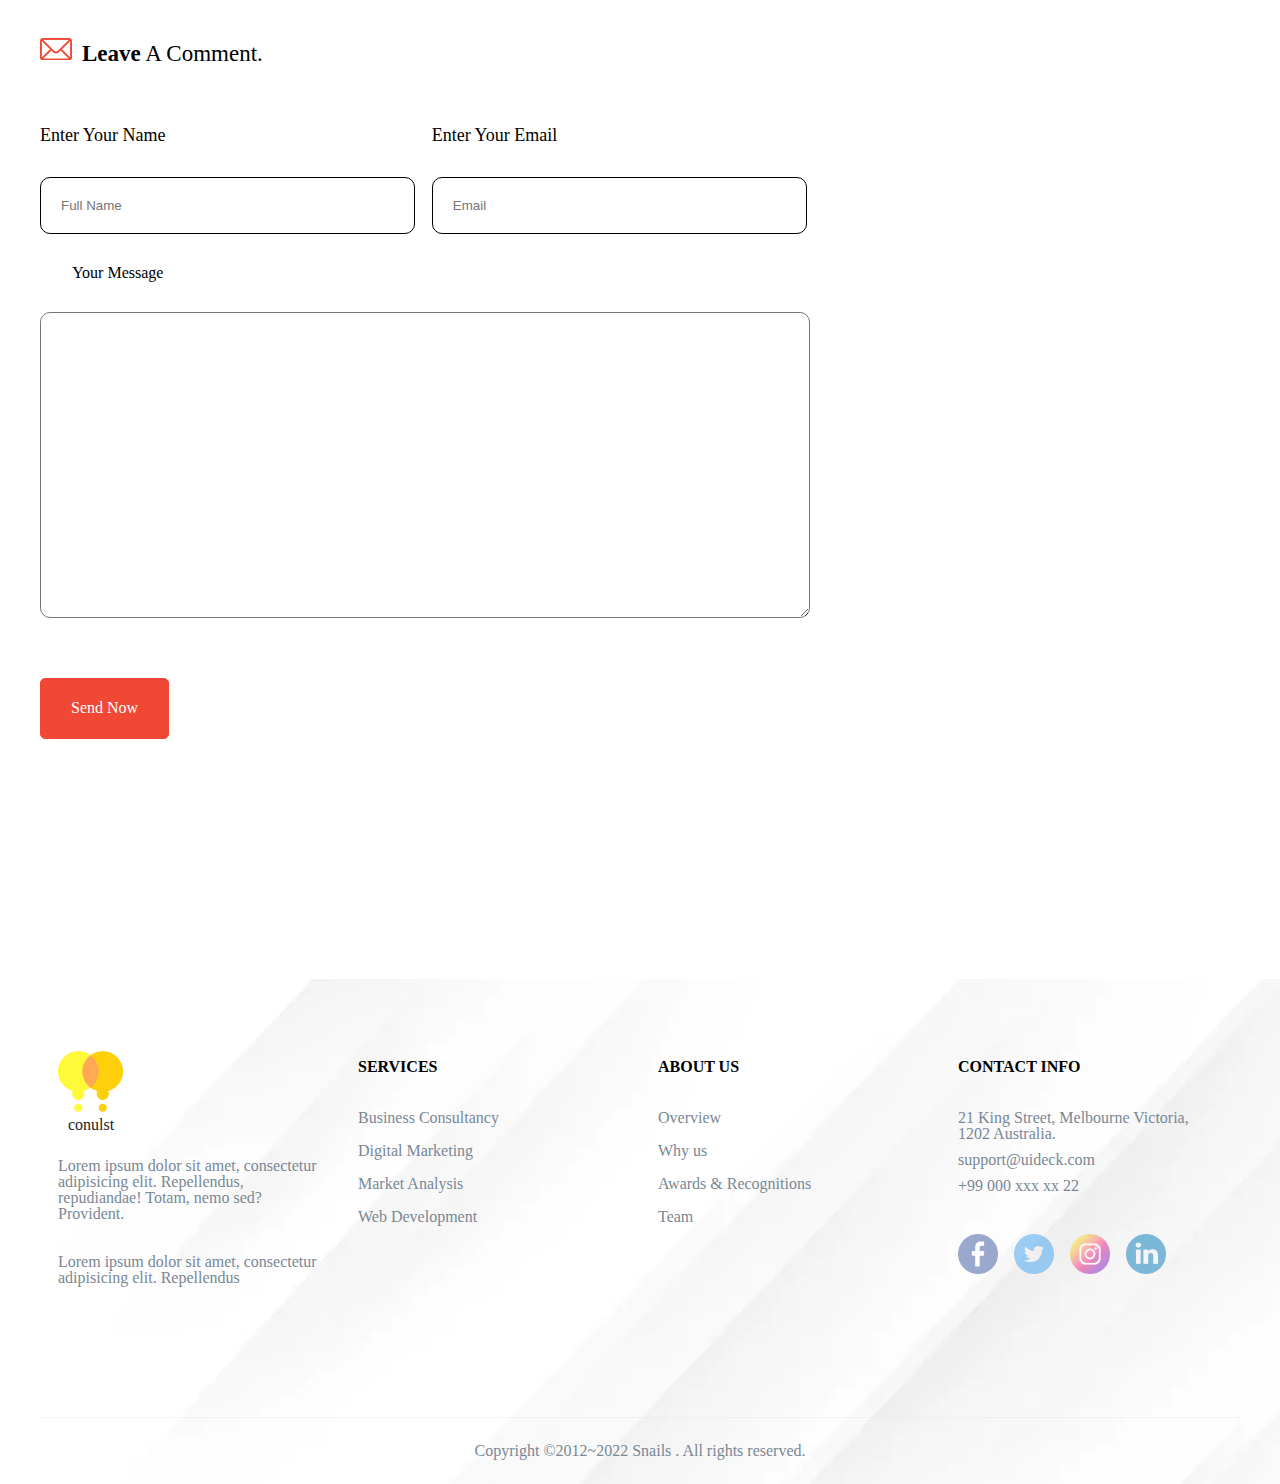
<file: blog.html>
<!DOCTYPE html>
<html lang="en">

<head>
    <meta charset="UTF-8">
    <meta name="viewport"
        content="width=device-width, initial-scale=1.0, maximum-scale=1.0, minimum-scale=1.0, user-scalable=0">
    <meta http-equiv="X-UA-Compatible" content="ie=edge">
    <title>Blog</title>
    <!-- css -->
    <link rel="stylesheet" type="text/css" href="./css/blog.css">
</head>

<body>

    <!-- header -->
    <div class="header spa-header">
        <div class="headerContent">
            <div class="headerContent_box">
                <!-- logo -->
                <div class="logo">
                    <div class="logoContent">
                        <a href="./index.html">
                            <img src="./images/logo.png">
                            <p>conulst</p>
                        </a>
                    </div>
                </div>
                <div class="menu">
                    <div class="download">
                        <div class="download_content">
                            <a href="#" download="#">Download</a>
                        </div>
                    </div>
                </div>
            </div>
        </div>
    </div>

    <!-- ------------------------------------------------------------- -->

    <!-- textBox -->
    <div class="textBox sticky-nav-tabs">
        <div class="textBoxContent">
            <div class="textBoxContent_Contennt textBoxContent_Contennt_style">
                <div class="textBox_Title">
                    <div class="textBox_Title_content textBox_Title_content_style">
                        <p><b>Blog Details</b></p>
                        <p>Page for Single Blog.</p><br>
                    </div>
                </div>
            </div>
            <div class="textBox_img textBox_img_style">
                <div class="textBox_img_Content">
                    <img src="./images/header_backgrounnd.png">
                </div>
            </div>
        </div>
    </div>

    <!-- ------------------------------------------------------------- -->

    <!-- blog -->
    <div class="blog">
        <div class="blog_content">
            <div class="blog_post">
                <div class="blog_post_content">
                    <div class="blog_img">
                        <div class="blog_img_content">
                            <img src="./images/blog_img.jpg" alt="blog img">
                        </div>
                    </div>
                    <div class="blog_text">
                        <div class="blog_text_content">
                            <h1>Mauris gravida est quis neque moles tie blandit elit moles tie blandit elit.</h1>
                            <p>There are many variations of passages of Lorem Ipsum available, but the majority have
                                suffered alteration in some form, by injected humour, or randomised words which don't
                                look even slightly believable. If you are going to use a passage of Lorem Ipsum, you
                                need to be sure there isn't anything embarrassing hidden in the middle of text.There are
                                many variations of passages of Lorem Ipsum available, but the majority have suffered
                                alteration in some form, by injected humour, or randomised words which don't look even
                                slightly believable. If you are going to use a passage of Lorem Ipsum, you need to be
                                sure there isn't anything embarrassing hidden in the middle of text.</p>
                            <br>
                            <P>There are many variations of passages of Lorem Ipsum available, but the majority have
                                suffered alteration in some form, by injected humour, or randomised words which don't
                                look even slightly believable. If you are going to use a passage of Lorem Ipsum, you
                                need to be sure there isn't anything.</P>
                            <article>"quote
                                There are many variations of passages of Lorem Ipsum available, but the majority have
                                suffered alteration in some form, by injected humour, or randomised words. which don't
                                look. "</article>
                            <ul>
                                <li>1.There are many variations of passages of Lorem Ipsum available, but the majority.
                                </li>
                                <li>2.Alteration in some form, by injected humour, or randomised words which don't look
                                    even slightly .</li>
                                <li>3.Passage of Lorem Ipsum, you need to be sure there isn't anything embarrassing
                                    hidden
                                    in the.</li>
                                <li>4.There are many variations of passages of Lorem Ipsum available, but the majority
                                    have suffered.</li>
                            </ul>
                            <div class="tribal_community">
                                <div class="tribal_community_content">
                                    <p>Share :</p>
                                    <ul>
                                        <li><a href="#"><img src="./images/fb.png"></a></li>
                                        <li><a href="#"><img src="./images/ig.png"></a></li>
                                        <li><a href="#"><img src="./images/tw.png"></a></li>
                                        <li><a href="#"><img src="./images/in.png"></a></li>
                                    </ul>
                                </div>

                                <!-- comment -->
                                <div class="comment">
                                    <div class="comment_content">
                                        <div class="comment_title">
                                            <div class="comment_title_content">
                                                <h1>Comments (2)</h1>
                                            </div>
                                        </div>
                                        <ul>
                                            <li>
                                                <div class="comment_img">
                                                    <div class="comment_img_content">
                                                        <img src="./images/portrait_img3.webp" alt="img">
                                                    </div>
                                                </div>
                                                <div class="comment_text">
                                                    <div class="comment_text_content">
                                                        <h5>Kosmi Kotalia</h5>
                                                        <p>There are many variations of passages of Lorem Ipsum
                                                            available, but the majority some form, by injected humour,
                                                            or randomised words which.</p>
                                                        <ul>
                                                            <li><a href="#"><img src="./images/repost.png">
                                                                    <p>Repost</p>
                                                                </a></li>
                                                            <li><a href="#"><img src="./images/reply.png">
                                                                    <p>Reply</p>
                                                                </a></li>
                                                            <li><a href="#"><img src="./images/time.png">
                                                                    <p>39 minits ago</p>
                                                                </a></li>
                                                        </ul>
                                                    </div>
                                                </div>
                                            </li>
                                            <li>
                                                <div class="comment_img">
                                                    <div class="comment_img_content">
                                                        <img src="./images/portrait_img2.webp" alt="img">
                                                    </div>
                                                </div>
                                                <div class="comment_text">
                                                    <div class="comment_text_content">
                                                        <h5>Kosmi Kotalia</h5>
                                                        <p>There are many variations of passages of Lorem Ipsum
                                                            available, but the majority some form, by injected humour,
                                                            or randomised words which.</p>
                                                        <ul>
                                                            <li><a href="#"><img src="./images/repost.png">
                                                                    <p>Repost</p>
                                                                </a></li>
                                                            <li><a href="#"><img src="./images/reply.png">
                                                                    <p>Reply</p>
                                                                </a></li>
                                                            <li><a href="#"><img src="./images/time.png">
                                                                    <p>39 minits ago</p>
                                                                </a></li>
                                                        </ul>
                                                    </div>
                                                </div>
                                            </li>
                                            <li>
                                                <div class="comment_img">
                                                    <div class="comment_img_content">
                                                        <img src="./images/portrait_img1.webp" alt="img">
                                                    </div>
                                                </div>
                                                <div class="comment_text">
                                                    <div class="comment_text_content">
                                                        <h5>Kosmi Kotalia</h5>
                                                        <p>There are many variations of passages of Lorem Ipsum
                                                            available, but the majority some form, by injected humour,
                                                            or randomised words which.</p>
                                                        <ul>
                                                            <li><a href="#"><img src="./images/repost.png">
                                                                    <p>Repost</p>
                                                                </a></li>
                                                            <li><a href="#"><img src="./images/reply.png">
                                                                    <p>Reply</p>
                                                                </a></li>
                                                            <li><a href="#"><img src="./images/time.png">
                                                                    <p>39 minits ago</p>
                                                                </a></li>
                                                        </ul>
                                                    </div>
                                                </div>
                                            </li>
                                        </ul>
                                    </div>
                                </div>

                                <!-- form_message -->
                                <div class="form_message">
                                    <div class="form_message_content">
                                        <div class="form_message_title">
                                            <div class="form_message_title_content">
                                                <img src="./images/email_style.png" alt="icon">
                                                <h2><span>Leave</span> A Comment.</h2>
                                            </div>
                                        </div>
                                        <form>
                                            <div class="register_form">
                                                <div class="register_form_content register_form_style">
                                                    <div class="register_form_name register_form_name_style">
                                                        <div class="register_form_name_content">
                                                            <label>Enter Your Name</label><input type="text" name="name"
                                                                placeholder="Full Name">
                                                        </div>
                                                    </div>
                                                    <div class="register_form_email register_form_email_style">
                                                        <div class="register_form_email_content">
                                                            <label>Enter Your Email</label><input type="email"
                                                                name="email" placeholder="Email">
                                                        </div>
                                                    </div>
                                                </div>
                                            </div>
                                            <div class="message">
                                                <div class="message_content">
                                                    <label>Your Message</label>
                                                    <textarea class="textarea_style" cols="100%" rows="20"
                                                        maxlength="10"></textarea>
                                                </div>
                                            </div>
                                        </form>
                                        <div class="register_button">
                                            <div class="register_button_content register_button_sytle">
                                                <a href="#">Send Now</a>
                                            </div>
                                        </div>
                                    </div>
                                </div>
                            </div>
                        </div>
                    </div>
                </div>
            </div>
            <div class="blog_selection">
                <div class="blog_selection_content">
                    <!-- all_categories -->
                    <div class="all_categories">
                        <div class="all_categories_content">
                            <div class="all_categories_title">
                                <div class="all_categories_title_content">
                                    <img src="./images/all.png">
                                    <h4>All Categories</h4>
                                </div>
                            </div>
                            <ul>
                                <li><a href="#">
                                        <p>All Items</p>
                                    </a></li>
                                <li><a href="#">
                                        <p>Wordpress</p><img src="./images/arrow.png">
                                    </a></li>
                                <li><a href="#">
                                        <P>HTML</P><img src="./images/arrow.png">
                                    </a></li>
                                <li><a href="#">
                                        <P>PSD Design</P>
                                    </a></li>
                                <li><a href="#">
                                        <P>CMS</P><img src="./images/arrow.png">
                                    </a></li>
                                <li><a href="#">
                                        <P>e-Commerce</P>
                                    </a></li>
                                <li><a href="#"><img src="./images/add.png">
                                        <p>Categories</p>
                                    </a></li>
                            </ul>
                        </div>
                    </div>

                    <!-- popular_tag -->
                    <div class="popular_tag">
                        <div class="popular_tag_content">
                            <div class="popular_tag_title">
                                <div class="popular_tag_title_content">
                                    <h4>Popular Tag</h4>
                                </div>
                            </div>
                            <ul>
                                <li><a href="#">Isabella</a></li>
                                <li><a href="#">Samantha </a></li>
                                <li><a href="#">Emily</a></li>
                                <li><a href="#">Isabella</a></li>
                                <li><a href="#">Grace</a></li>
                                <li><a href="#">Grace</a></li>
                                <li><a href="#">Madison</a></li>
                                <li><a href="#">Grace</a></li>
                                <li><a href="#">Peyton</a></li>
                                <li><a href="#">Knedy</a></li>
                                <li><a href="#">Alexa</a></li>
                                <li><a href="#">Peyton</a></li>
                            </ul>
                        </div>
                    </div>

                    <!-- Project -->
                    <div class="Project">
                        <div class="Project_content">
                            <div class="Project_title">
                                <div class="Project_title_content">
                                    <h4>Project</h4>
                                </div>
                            </div>
                            <ul>
                                <Li><a href="#">
                                        <p>Deily Projects</p><span>50</span>
                                    </a></Li>
                                <Li><a href="#">
                                        <p>County Projects</p><span>60</span>
                                    </a></Li>
                                <Li><a href="#">
                                        <p>Foren Projects</p><span>70</span>
                                    </a></Li>
                                <Li><a href="#">
                                        <p>High</p><span>80</span>
                                    </a></Li>
                                <Li><a href="#">
                                        <p>Top Projects</p><span>90</span>
                                    </a></Li>
                            </ul>
                        </div>
                    </div>

                    <!-- Ratting -->
                    <div class="Ratting">
                        <div class="Ratting_content">
                            <div class="Ratting_title">
                                <div class="Ratting_title_content">
                                    <h4>Ratting</h4>
                                </div>
                            </div>
                            <ul>
                                <li><a href="#"><p>Deily Projects</p><span>50</span></a></li>
                                <li><a href="#"><p>County Projects</p><span>60</span></a></li>
                                <li><a href="#"><p>Foren Projects</p><span>70</span></a></li>
                                <li><a href="#"><p>High</p><span>80</span></a></li>
                                <li><a href="#"><p>Top Projects</p><span>90</span></a></li>
                            </ul>
                        </div>
                    </div>
                </div>
            </div>
        </div>
    </div>












    <!-- ------------------------------------------------------------- -->

    <!-- footer -->
    <div class="footer footer_style">
        <div class="footer_content">
            <ul>
                <li>
                    <div class="footer_logo">
                        <div class="footer_logo_content">
                            <div class="footer_logo_img">
                                <a href="./index.html">
                                    <img src="./images/logo.png" alt="Logo">
                                    <p>conulst</p>
                                </a>
                            </div>
                            <div class="footer_logo_text">
                                <p>Lorem ipsum dolor sit amet, consectetur adipisicing elit. Repellendus, repudiandae!
                                    Totam, nemo sed? Provident.</p><br><br>
                                <p>Lorem ipsum dolor sit amet, consectetur adipisicing elit. Repellendus</p>
                            </div>
                        </div>
                    </div>
                </li>
                <li>
                    <div class="services">
                        <div class="services_content">
                            <div class="services_title">
                                <div class="services_title_content">
                                    <P>SERVICES</P>
                                </div>
                            </div>
                            <ul>
                                <li><a href="#">Business Consultancy</a></li>
                                <li><a href="#">Digital Marketing</a></li>
                                <li><a href="#">Market Analysis</a></li>
                                <li><a href="#">Web Development</a></li>
                            </ul>
                        </div>
                    </div>
                </li>
                <li>
                    <div class="about_us">
                        <div class="about_us_content">
                            <div class="about_us_title">
                                <div class="about_us_title_content">
                                    <p>ABOUT US</p>
                                </div>
                            </div>
                            <ul>
                                <li><a href="#">Overview</a></li>
                                <li><a href="#">Why us</a></li>
                                <li><a href="#">Awards & Recognitions</a></li>
                                <li><a href="#">Team</a></li>
                            </ul>
                        </div>
                    </div>
                </li>
                <li>
                    <div class="contact_info">
                        <div class="contact_info_content">
                            <div class="contact_info_title">
                                <div class="contact_info_title_content">
                                    <p>CONTACT INFO</p>
                                </div>
                            </div>
                            <ul>
                                <Li>
                                    <p>21 King Street, Melbourne
                                        Victoria, 1202 Australia.</p>
                                </Li>
                                <Li>
                                    <p>support@uideck.com</p>
                                </Li>
                                <Li>
                                    <p>+99 000 xxx xx 22</p>
                                </Li>
                                <Li>
                                    <ul>
                                        <li><a href="#"><img src="./images/facebook.png"></a></li>
                                        <li><a href="#"><img src="./images/twitter.png"></a></li>
                                        <li><a href="#"><img src="./images/instagram.png"></a></li>
                                        <li><a href="#"><img src="./images/linkedin.png"></a></li>
                                    </ul>
                                </Li>
                            </ul>
                        </div>
                    </div>
                </li>
            </ul>
            <div class="footer_bottom">
                <div class="footer_bottom_content">
                    <p>Copyright ©2012~2022 Snails . All rights reserved.</p>
                </div>
            </div>
        </div>
    </div>





    <!-- jq -->
    <script src="https://ajax.googleapis.com/ajax/libs/jquery/1.11.0/jquery.min.js"></script>



    <!-- header -->
    <script type="text/javascript" src="./js/header.js"></script>
    <script type="text/javascript" src="./js/header_scroll.js"></script>



</body>

</html>
</file>
<file: css/style.css>
/* http://meyerweb.com/eric/tools/css/reset/
 * v2.0 | 20110126
 * License: none (public domain) */
html,
body,
div,
span,
applet,
object,
iframe,
h1,
h2,
h3,
h4,
h5,
h6,
p,
blockquote,
pre,
a,
abbr,
acronym,
address,
big,
cite,
code,
del,
dfn,
em,
img,
ins,
kbd,
q,
s,
samp,
small,
strike,
strong,
sub,
sup,
tt,
var,
b,
u,
i,
center,
dl,
dt,
dd,
ol,
ul,
li,
fieldset,
form,
label,
legend,
table,
caption,
tbody,
tfoot,
thead,
tr,
th,
td,
article,
aside,
canvas,
details,
embed,
figure,
figcaption,
footer,
header,
hgroup,
menu,
nav,
output,
ruby,
section,
summary,
time,
mark,
audio,
video {
  margin: 0;
  padding: 0;
  border: 0;
  font-size: 100%;
  font: inherit;
  vertical-align: baseline;
}

/* HTML5 display-role reset for older browsers */
article,
aside,
details,
figcaption,
figure,
footer,
header,
hgroup,
menu,
nav,
section {
  display: block;
}

body {
  line-height: 1;
}

ol,
ul {
  list-style: none;
}

blockquote,
q {
  quotes: none;
}

blockquote:before,
blockquote:after {
  content: "";
  content: none;
}

q:before,
q:after {
  content: "";
  content: none;
}

table {
  border-collapse: collapse;
  border-spacing: 0;
}

/* -------------------------------------------------------------   */

:root {
  --max-width: 1200px;
  --margin-left: auto;
  --margin-right: auto;
  --font-weight: 600;
  --color: #222;
  --background-color: #f14836;
  --background-size: cover;
  --background-attachment: fixed;
  --display: flex;
  --align-items: center;
  --justify-content: center;
  --flex-wrap: wrap;
}

/* -------------------------------------------------------------   */

/* header */
.header {
  position: fixed;
  z-index: 9999;
}

.headerContent {
  margin-left: var(--margin-left);
  margin-right: var(--margin-right);
  display: var(--display);
  justify-content: var(--justify-content);
  width: 100%;
  height: 55px;
  background-color: rgba(255, 255, 255, 0);
  box-shadow: none;
}

.headerContent_box {
  width: 100%;
  max-width: var(--max-width);
  margin-left: var(--margin-left);
  margin-right: var(--margin-right);
  display: var(--display);
  justify-content: space-between;
  position: relative;
}

.logo {
  width: 40%;
  padding-left: 20px;
}

.logoContent {
  margin: 0 auto;
}

.logoContent a {
  width: 120px;
  display: flex;
  align-items: var(--align-items);
  text-decoration: none;
  transition: 1s ease-in-out;
  -webkit-transition: 1s ease-in-out;
  -moz-transition: 1s ease-in-out;
  -ms-transition: 1s ease-in-out;
  -o-transition: 1s ease-in-out;
}

.logoContent a:hover {
  color: var(--background-color);
}

.logoContent a img {
  width: 55px;
  height: auto;
}

.logoContent a p {
  color: var(--color);
  margin-left: 10px;
}

.menu {
  width: 60%;
  display: var(--display);
  padding-right: 20px;
  align-items: var(--align-items);
  justify-content: flex-end;
  flex-direction: row-reverse;
}

.menu_click {
  width: 0;
  height: 0;
  display: flex;
  align-items: center;
  justify-content: center;
  position: relative;
  overflow: hidden;
}

.menu_click span {
  width: 50px;
  height: 2px;
  display: inline-block;
  background-color: #000;
  border-radius: 10px;
  -webkit-border-radius: 10px;
  -moz-border-radius: 10px;
  -ms-border-radius: 10px;
  -o-border-radius: 10px;
  position: absolute;
  top: 0;
  left: 0;
  transition: 0.4s ease-in-out;
  -webkit-transition: 0.4s ease-in-out;
  -moz-transition: 0.4s ease-in-out;
  -ms-transition: 0.4s ease-in-out;
  -o-transition: 0.4s ease-in-out;
}

.menu_click span:nth-child(1) {
  top: 8px;
}

.menu_click span:nth-child(2) {
  top: 16px;
}

.menu_click span:nth-child(3) {
  top: 24px;
}

.menu_click_active span:nth-child(1) {
  top: 19px;
  left: -5px;
  transform: rotate(45deg);
  -webkit-transform: rotate(45deg);
  -moz-transform: rotate(45deg);
  -ms-transform: rotate(45deg);
  -o-transform: rotate(45deg);
}

.menu_click_active span:nth-child(2) {
  transform: translateX(300px);
  -webkit-transform: translateX(300px);
  -moz-transform: translateX(300px);
  -ms-transform: translateX(300px);
  -o-transform: translateX(300px);
}

.menu_click_active span:nth-child(3) {
  top: 19px;
  left: -13px;
  transform: rotate(-45deg);
  -webkit-transform: rotate(-45deg);
  -moz-transform: rotate(-45deg);
  -ms-transform: rotate(-45deg);
  -o-transform: rotate(-45deg);
}

.menuContent {
  margin: 0;
}

.menuContent ul {
  display: var(--display);
  margin-right: 60px;
}

.menuContent ul li {
  margin-left: 40px;
  font-weight: 400;
}

.menuContent ul li > .home {
  color: var(--background-color);
}

.menuContent ul li a {
  color: var(--color);
  text-decoration: none;
}

.download {
  position: absolute;
  display: flex;
  right: 0;
  align-items: center;
}

.download_content {
  margin: 0 auto;
  width: 100%;
  display: flex;
  justify-content: flex-start;
}

.download_content a {
  padding: 10px 30px;
  color: #fff;
  text-decoration: none;
  background-color: var(--background-color);
  border-radius: 100px;
  -webkit-border-radius: 100px;
  -moz-border-radius: 100px;
  -ms-border-radius: 100px;
  -o-border-radius: 100px;
}

.download_content a:hover {
  color: #000;
  border: 1px solid var(--background-color);
  background-color: #fff;
  transition: 1s ease-in-out;
  -webkit-transition: 1s ease-in-out;
  -moz-transition: 1s ease-in-out;
  -ms-transition: 1s ease-in-out;
  -o-transition: 1s ease-in-out;
}

@media screen and (max-width: 1160px) {
  .menu_click {
    width: 30px;
    height: 30px;
    margin-left: 15px;
  }

  .menu {
    flex-direction: row;
  }

  .menuContent {
    display: none;
    position: absolute;
    left: 0;
    right: 0;
    width: 100%;
    top: 60px;
    z-index: 99999;
  }

  .menuContent_active {
    display: block;
    overflow: hidden;
    background-color: #fff;
    box-shadow: 0px 1px 5px 0px #000;
    border-bottom-right-radius: 100px;
  }

  .menuContent ul {
    display: block;
    width: 100%;
    left: 0;
    right: 0;
    position: relative;
    background: url(../images/header_backgrounnd.jpg);
    z-index: -99;
  }

  .menuContent ul::before {
    content: "";
    width: 70px;
    height: 70px;
    display: inline-block;
    position: absolute;
    background: url(../images/logo.png) no-repeat;
    background-size: cover;
    right: 140px;
    bottom: 20px;
    z-index: -999;
  }

  .menuContent ul::after {
    content: "conulst";
    width: auto;
    height: auto;
    display: inline-block;
    position: absolute;
    right: 42px;
    bottom: 42px;
    font-size: 26px;
  }

  .menuContent ul li {
    padding: 20px;
    margin-left: 0;
    border-style: dashed;
  }

  .download {
    right: 70px;
  }
}

@media screen and (max-width: 400px) {
  .download {
    display: none;
  }

  .menu_click {
    margin-left: 0;
  }
}

/* -------------------------------------------------------------   */

/* spa-header */
.spa-header {
  display: -webkit-box;
  display: -ms-flexbox;
  display: flex;
  -webkit-box-orient: horizontal;
  -webkit-box-direction: normal;
  -ms-flex-direction: row;
  flex-direction: row;
  -webkit-box-pack: justify;
  -ms-flex-pack: justify;
  justify-content: space-between;
  -webkit-box-align: center;
  -ms-flex-align: center;
  align-items: center;
  position: fixed;
  top: 0;
  left: 0;
  right: 0;
  width: 100%;
  height: 70px;
  z-index: 2;
  -webkit-transition: all 0.3s cubic-bezier(0.19, 1, 0.22, 1);
  transition: all 0.3s cubic-bezier(0.19, 1, 0.22, 1);
}

.spa-header--scrolled {
  background: #fafafa;
  box-shadow: 0 0 20px rgba(0, 0, 0, 0.3);
}

.spa-header--move-up {
  -webkit-transform: translateY(-75px);
  transform: translateY(-75px);
  -webkit-transition: all 0.3s cubic-bezier(0.19, 1, 0.22, 1);
  transition: all 0.3s cubic-bezier(0.19, 1, 0.22, 1);
}

.spa-header__logo {
  color: #000;
}

.spa-header__link {
  margin-left: 1em;
  color: #000;
}

.sticky-nav-tabs,
.spa-slide {
  display: -webkit-box;
  display: -ms-flexbox;
  display: flex;
  -webkit-box-orient: vertical;
  -webkit-box-direction: normal;
  -ms-flex-direction: column;
  flex-direction: column;
  -webkit-box-pack: center;
  -ms-flex-pack: center;
  justify-content: center;
  -webkit-box-align: center;
  -ms-flex-align: center;
  align-items: center;
  position: relative;
  text-align: center;
  padding: 0 2em;
}

.sticky-nav-tabs h1,
.spa-slide h1 {
  font-size: 2rem;
  margin: 0;
}

.sticky-nav-tabs h3,
.spa-slide h3 {
  font-size: 1rem;
  letter-spacing: 0.3rem;
  opacity: 0.6;
}

.sticky-nav-tabs-container {
  display: -webkit-box;
  display: -ms-flexbox;
  display: flex;
  -webkit-box-orient: horizontal;
  -webkit-box-direction: normal;
  -ms-flex-direction: row;
  flex-direction: row;
  position: absolute;
  bottom: 0;
  width: 100%;
  height: 75px;
  box-shadow: 0 0 20px rgba(0, 0, 0, 0.1);
  background: #fafafa;
  z-index: 1;
  -webkit-transition: all 0.3s cubic-bezier(0.19, 1, 0.22, 1);
  transition: all 0.3s cubic-bezier(0.19, 1, 0.22, 1);
}

.sticky-nav-tabs-container--top-first {
  position: fixed;
  top: 75px;
  -webkit-transition: all 0.3s cubic-bezier(0.19, 1, 0.22, 1);
  transition: all 0.3s cubic-bezier(0.19, 1, 0.22, 1);
}

.sticky-nav-tabs-container--top-second {
  position: fixed;
  top: 0;
}

.sticky-nav-tab {
  display: -webkit-box;
  display: -ms-flexbox;
  display: flex;
  -webkit-box-pack: center;
  -ms-flex-pack: center;
  justify-content: center;
  -webkit-box-align: center;
  -ms-flex-align: center;
  align-items: center;
  -webkit-box-flex: 1;
  -ms-flex: 1;
  flex: 1;
  color: #000;
  letter-spacing: 0.1rem;
  -webkit-transition: all 0.5s ease;
  transition: all 0.5s ease;
  font-size: 0.8rem;
}

.sticky-nav-tab:hover {
  color: white;
  background: rgba(102, 177, 241, 0.8);
  -webkit-transition: all 0.5s ease;
  transition: all 0.5s ease;
}

.sticky-nav-tab-slider {
  position: absolute;
  bottom: 0;
  width: 0;
  height: 6px;
  background: #66b1f1;
  -webkit-transition: left 0.3s ease;
  transition: left 0.3s ease;
}
@media (min-width: 800px) {
  .sticky-nav-tabs h1,
  .spa-slide h1 {
    font-size: 3rem;
  }

  .sticky-nav-tabs h3,
  .spa-slide h3 {
    font-size: 1rem;
  }

  .sticky-nav-tab {
    font-size: 1rem;
  }
}

/* -------------------------------------------------------------   */

/* textBox */
.textBox {
  margin-left: var(--margin-left);
  margin-right: var(--margin-right);
  position: relative;
  background: url(../images/header_backgrounnd.jpg) no-repeat;
  background-attachment: var(--background-attachment);
}

.textBoxContent {
  padding: 140px 0;
  width: 100%;
  max-width: var(--max-width);
  margin-left: var(--margin-left);
  margin-right: var(--margin-right);
  display: var(--display);
  justify-content: var(--justify-content);
  flex-wrap: var(--flex-wrap);
}

.textBoxContent_Contennt {
  position: relative;
  width: 48%;
  margin: 0 10px 0 0;
}

.textBox_Title {
  position: relative;
  text-align: left;
}

.textBox_Title div {
  font-size: 60px;
  font-weight: var(--font-weight);
  line-height: 1.2;
}

.textBox_Title div p {
  font-size: 4rem;
  display: inline-block;
  color: #000;
  font-family: system-ui;
}

.textBox_Title div p b {
  font-weight: 700;
}

.textBox_Title div p:nth-child(2) {
  font-size: 4rem;
  display: inline-block;
  color: var(--background-color);
}

.textBox_Title div p:nth-child(4) {
  font-weight: 200;
}

.textBox_Title_Content {
  position: relative;
}

.textBox_Title_Content p {
  padding-top: 40px;
  line-height: 1.8;
  text-align: left;
}

.textBox_search {
  position: relative;
  padding: 120px 0 0 0;
}

.textBox_search:hover:before {
  color: var(--background-color);
  background-color: #fff;
  border: 1px solid var(--background-color);
}

.textBox_search::before {
  content: "Sign Up";
  display: inline-block;
  position: absolute;
  right: 0;
  z-index: 1;
  padding: 19px 60px;
  color: #fff;
  background: var(--background-color);
  border-radius: 50px;
  -webkit-border-radius: 50px;
  -moz-border-radius: 50px;
  -ms-border-radius: 50px;
  -o-border-radius: 50px;
  transition: 1s ease-in-out;
  -webkit-transition: 1s ease-in-out;
  -moz-transition: 1s ease-in-out;
  -ms-transition: 1s ease-in-out;
  -o-transition: 1s ease-in-out;
}

.textBox_search input {
  width: -webkit-fill-available;
  padding: 20px;
  border: none;
  outline-color: var(--background-color);
  border-radius: 50px;
  -webkit-border-radius: 50px;
  -moz-border-radius: 50px;
  -ms-border-radius: 50px;
  -o-border-radius: 50px;
}

.textBox_img {
  position: relative;
  width: 48%;
  margin: 0 0 0 10px;
  display: var(--display);
  align-items: var(--align-items);
}

.textBox_img_Content {
  margin: 0 auto;
}

.textBox_img_Content img {
  width: 100%;
  height: auto;
}

@media screen and (max-width: 730px) {
  .textBoxContent_Contennt {
    width: 100%;
    margin: 0 0 40px 0;
  }

  .textBox_img {
    width: 100%;
    margin: 50px 0 0 10px;
  }
}

/* -------------------------------------------------------------   */

/* about */
.about {
  position: relative;
}

.about_Content {
  max-width: var(--max-width);
  margin: 0 auto;
  padding: 100px 0 0 0;
  margin-left: var(--margin-left);
  margin-right: var(--margin-right);
}

.about_Title {
  position: relative;
}

.about_Title_Content {
  width: 70%;
  margin-left: var(--margin-left);
  margin-right: var(--margin-right);
  margin: 0 auto;
}

.about_Title_Content span,
h6 {
  width: 100%;
  display: inline-block;
  text-align: center;
}

.about_Title_Content h6 b {
  font-weight: 900;
}

.about_Title_Content span {
  color: var(--background-color);
  letter-spacing: 5px;
  font-weight: 400;
}

.about_Title_Content h6 {
  padding: 10px 0;
  font-weight: 400;
  font-size: 32px;
}

.about_img {
  position: relative;
  padding: 100px 0;
}

.about_img_content {
  margin-left: var(--margin-left);
  margin-right: var(--margin-right);
  display: var(--display);
  justify-content: var(--justify-content);
}

.about_img_content img {
  width: 80%;
  height: auto;
}

.about_text {
  position: relative;
}

.about_Text_Content {
  max-width: var(--max-width);
  margin: 0 auto;
}

.about_Text_Content p {
  font-size: 1rem;
  padding: 20px;
  width: 70%;
  line-height: 1.6;
  text-align: center;
  margin-left: var(--margin-left);
  margin-right: var(--margin-right);
}

.schedule {
  position: relative;
  padding: 100px 0;
}

.schedule_content {
  max-width: var(--max-width);
  margin-left: var(--margin-left);
  margin-right: var(--margin-right);
  display: var(--display);
  justify-content: space-around;
  flex-wrap: wrap;
}

.schedule_content section {
  text-align: center;
  margin: 40px 20px;
}

.example_content {
  position: relative;
  display: var(--display);
  align-items: var(--align-items);
}

.schedule_icon_content {
  margin: 0 auto;
  display: var(--display);
}

.schedule_icon_img {
  position: relative;
  width: 20px;
  height: 120px;
  display: inline-block;
  background: linear-gradient(to right, #1cbe99 0%, #05de7d 100%);
  transform: rotateZ(22deg);
  -webkit-transform: rotateZ(22deg);
  -moz-transform: rotateZ(22deg);
  -ms-transform: rotateZ(22deg);
  -o-transform: rotateZ(22deg);
}

.schedule
  .schedule_content
  section:nth-child(2)
  .example_content
  .schedule_icon
  .schedule_icon_content
  .schedule_icon_img {
  position: relative;
  width: 20px;
  height: 120px;
  display: inline-block;
  background: linear-gradient(to right, #3e2cea 0%, #4bb3f9 100%);
  transform: rotateZ(22deg);
  -webkit-transform: rotateZ(22deg);
  -moz-transform: rotateZ(22deg);
  -ms-transform: rotateZ(22deg);
  -o-transform: rotateZ(22deg);
}

.schedule
  .schedule_content
  section:nth-child(3)
  .example_content
  .schedule_icon
  .schedule_icon_content
  .schedule_icon_img {
  position: relative;
  width: 20px;
  height: 120px;
  display: inline-block;
  background: linear-gradient(to right, #f14836 0%, #ff9387 100%);
  transform: rotateZ(22deg);
  -webkit-transform: rotateZ(22deg);
  -moz-transform: rotateZ(22deg);
  -ms-transform: rotateZ(22deg);
  -o-transform: rotateZ(22deg);
}

.schedule_icon_img:before {
  content: "";
  width: 100px;
  height: 10px;
  display: inline-block;
  background-color: #fff;
  position: absolute;
  left: -5px;
  bottom: 10px;
  transform: rotateZ(340deg);
  -webkit-transform: rotateZ(340deg);
  -moz-transform: rotateZ(340deg);
  -ms-transform: rotateZ(340deg);
  -o-transform: rotateZ(340deg);
}

.schedule_icon_img:after {
  content: "";
  width: 70px;
  height: 20px;
  display: inline-block;
  background-color: #fff;
  position: absolute;
  left: -30px;
  top: -16px;
  transform: rotateZ(50deg);
  -webkit-transform: rotateZ(50deg);
  -moz-transform: rotateZ(50deg);
  -ms-transform: rotateZ(50deg);
  -o-transform: rotateZ(50deg);
}

.schedule_icon_img:nth-child(1) {
  opacity: 0.4;
}

.schedule_icon {
  position: relative;
}

.schedule_text {
  position: relative;
  margin-left: 20px;
}

.schedule_text_content {
  margin: 0 auto;
}

.schedule_text_content span {
  width: 100%;
  display: inline-block;
  text-align: left;
}

.circle_1,
.circle_2,
.circle_3 {
  font-size: 4rem;
}

/* -------------------------------------------------------------   */

/* serve */
.serve {
  position: relative;
}

.serve_content {
  max-width: var(--max-width);
  margin-left: var(--margin-left);
  margin-right: var(--margin-right);
}

.serve_title {
  position: relative;
}

.serve_title_content {
  margin: 0 auto;
  text-align: center;
  line-height: 1.2;
}

.serve_title_content p {
  width: 100%;
  color: var(--background-color);
  font-size: 18px;
}

.serve_title_content h1 {
  width: 51%;
  font-size: 32px;
  font-weight: 900;
  padding-top: 10px;
  display: inline-block;
}

.serve_title_content span {
  font-size: 32px;
  font-weight: 300;
}

.serve_Classification {
  position: relative;
  padding-top: 30px;
}

.serve_Classification_content {
  max-width: var(--max-width);
  margin-left: var(--margin-left);
  margin-right: var(--margin-right);
  text-align: center;
  position: relative;
}

.serve_Classification_content ul::before {
  content: "";
  width: 100%;
  border-bottom: 2px solid #dedede4f;
  position: absolute;
  bottom: 0;
  left: 0;
}

.serve_Classification_content ul li {
  display: flex;
  align-items: center;
}

/* choose_css */
.serve_clink {
  color: #f14836;
  border-bottom: 1px solid #f14836;
  transition: 1s ease-in-out;
  -webkit-transition: 1s ease-in-out;
  -moz-transition: 1s ease-in-out;
  -ms-transition: 1s ease-in-out;
  -o-transition: 1s ease-in-out;
}

.serve_clink_content {
  display: var(--display);
  align-items: center;
}

.serve_clink_content_title {
  position: relative;
}

.serve_clink_content_title_content {
  margin: 0 auto;
  display: var(--display);
  align-items: center;
}

/* serve_content */
.pie-title-center {
  display: inline-block;
  position: relative;
  text-align: center;
}

.pie-value {
  display: block;
  position: absolute;
  font-size: 14px;
  height: 40px;
  top: 50%;
  left: 0;
  right: 0;
  margin-top: -20px;
  line-height: 40px;
}
.container {
  margin: 150px auto;
  max-width: 400px;
}

@media screen and (max-width: 745px) {
  .serve_Classification_content ul li {
    width: 100%;
  }
}

@media screen and (max-width: 630px) {
  .about_Content {
    padding: 30px 0;
  }

  .about_img {
    padding: 30px 0;
  }

  .schedule {
    padding: 0;
  }

  .about_Title_Content {
    width: 100%;
  }

  .textBox_search::before {
    bottom: -70px;
    left: 0;
    padding: 20px;
  }

  .serve_Classification_content ul {
    display: block;
  }

  .textBox_Title h1 {
    font-size: 2.6rem;
  }

  .textBox_Title div p {
    font-size: 70%;
  }

  .textBox_Title div p:nth-child(2) {
    font-size: 50%;
  }

  .serve_Classification_content ul li {
    display: var(--display);
    justify-content: center;
    padding: 0;
  }

  .serve_tabbed_img {
    width: 100%;
  }

  .serve_tabbed_text {
    width: 90%;
  }

  .pie-title-center {
    margin-left: var(--margin-left);
    margin-right: var(--margin-right);
  }

  .infographics_text {
    margin-left: var(--margin-left);
    margin-right: var(--margin-right);
  }

  .serve_clink_content_title_content {
    display: block;
    padding: 20px;
  }

  .serve_Classification_content ul::before {
    width: 0;
  }
}

/* -------------------------------------------------------------   */

/* service_items */
.service_items {
  position: relative;
  margin-top: 60px;
}

.service_items_content {
  max-width: var(--max-width);
  margin-left: var(--margin-left);
  margin-right: var(--margin-right);
}

.service_items_title {
  position: relative;
}

.service_items_title_content {
  margin: 0 auto;
}

.service_items_title_content p {
  font-size: 18px;
}

.service_items_title_content h1 {
  width: 50%;
  font-size: 32px;
}

.service_items_title_content h1 span {
  font-weight: 900;
}

.service_items_box {
  position: relative;
}

.service_items_box_content {
  margin: 0 auto;
  background-color: #fff;
  box-shadow: 1px 1px 8px 1px #00000047;
}

.service_items_box_content ul {
  margin-top: 60px;
  display: flex;
  flex-wrap: wrap;
  justify-content: center;
}

.service_items_box_content ul li {
  width: 28%;
  display: flex;
  padding: 65px 20px 30px;
  position: relative;
  border-right: 0.4px solid var(--background-color);
  -webkit-border-radius: 1px solid var(--background-color);
  -moz-border-radius: 1px solid var(--background-color);
  -ms-border-radius: 1px solid var(--background-color);
  -o-border-radius: 1px solid var(--background-color);
  border-style: dashed;
  transition: 1s ease-in-out;
  -webkit-transition: 1s ease-in-out;
  -moz-transition: 1s ease-in-out;
  -ms-transition: 1s ease-in-out;
  -o-transition: 1s ease-in-out;
}

.service_items_box_content ul li:nth-child(1) .service_items_svg1 {
  position: absolute;
  right: 0;
  width: 100px;
  height: 100px;
  animation: service_items_svg1 10s ease-in-out infinite;
  -webkit-animation: service_items_svg1 10s ease-in-out infinite;
}

.service_items_box_content
  ul
  li:nth-child(1)
  .service_items_svg1
  .service_items_svg1_content {
  margin: 0 auto;
  display: inline-block;
}

@keyframes service_items_svg1 {
  0% {
    transform: rotate(360deg);
    -webkit-transform: rotate(360deg);
    -moz-transform: rotate(360deg);
    -ms-transform: rotate(360deg);
    -o-transform: rotate(360deg);
  }
  100% {
    transform: rotate(0deg);
    -webkit-transform: rotate(0deg);
    -moz-transform: rotate(0deg);
    -ms-transform: rotate(0deg);
    -o-transform: rotate(0deg);
  }
}

.service_items_box_content ul li:nth-child(2) .service_items_svg2 {
  position: absolute;
  bottom: 0;
  left: calc(100% - 300px);
}

.service_items_box_content
  ul
  li:nth-child(2)
  .service_items_svg2
  .service_items_svg2_content {
  margin: 0 auto;
  display: inline-block;
}

.service_items_box_content
  ul
  li:nth-child(2)
  .service_items_svg2
  .service_items_svg2_content
  svg {
  animation: service_items_svg2 10s ease-in-out infinite;
  -webkit-animation: service_items_svg2 10s ease-in-out infinite;
}

@keyframes service_items_svg2 {
  0% {
    transform: rotate(-360deg);
    -webkit-transform: rotate(-360deg);
    -moz-transform: rotate(-360deg);
    -ms-transform: rotate(-360deg);
    -o-transform: rotate(-360deg);
  }
  100% {
    transform: rotate(0deg);
    -webkit-transform: rotate(0deg);
    -moz-transform: rotate(0deg);
    -ms-transform: rotate(0deg);
    -o-transform: rotate(0deg);
  }
}

.service_items_box_content ul li:nth-child(3) .service_items_svg3 {
  position: absolute;
  right: 0;
  width: 100px;
  height: 100px;
  animation: service_items_svg3 13s ease-in-out infinite;
  -webkit-animation: service_items_svg3 13s ease-in-out infinite;
}

.service_items_box_content
  ul
  li:nth-child(3)
  .service_items_svg
  .service_items_svg_content {
  margin: 0 auto;
  display: inline-block;
}

@keyframes service_items_svg3 {
  0% {
    transform: rotate(-360deg);
    -webkit-transform: rotate(-360deg);
    -moz-transform: rotate(-360deg);
    -ms-transform: rotate(-360deg);
    -o-transform: rotate(-360deg);
  }
  100% {
    transform: rotate(0deg);
    -webkit-transform: rotate(0deg);
    -moz-transform: rotate(0deg);
    -ms-transform: rotate(0deg);
    -o-transform: rotate(0deg);
  }
}

.service_items_box_content ul li:nth-child(3) {
  border: none;
}

.service_items_button {
  position: relative;
  padding: 35px 0;
  display: flex;
}

.service_items_button_content {
  margin: 0 auto;
  text-align: center;
  display: inline-block;
}

.service_items_button_content a {
  padding: 14px 60px;
  color: var(--background-color);
  background-color: #fff;
  border: 1px solid var(--background-color);
  text-decoration: none;
  border-radius: 50px;
  -webkit-border-radius: 50px;
  -moz-border-radius: 50px;
  -ms-border-radius: 50px;
  -o-border-radius: 50px;
  transition: 1s ease-in-out;
  -webkit-transition: 1s ease-in-out;
  -moz-transition: 1s ease-in-out;
  -ms-transition: 1s ease-in-out;
  -o-transition: 1s ease-in-out;
}

.service_items_button_content a:hover {
  color: #fff;
  background: var(--background-color);
}

.service_items_svg4 {
  position: absolute;
  left: 140px;
  width: 100px;
  height: 100px;
}

.service_items_svg4_content {
  margin: 0 auto;
  display: inline-block;
}

.service_items_svg4_content svg {
  animation: service_items_svg4 10s ease-in-out infinite;
  -webkit-animation: service_items_svg4 10s ease-in-out infinite;
}

@keyframes service_items_svg4 {
  0% {
    transform: rotate(-360deg);
    -webkit-transform: rotate(-360deg);
    -moz-transform: rotate(-360deg);
    -ms-transform: rotate(-360deg);
    -o-transform: rotate(-360deg);
  }
  100% {
    transform: rotate(0deg);
    -webkit-transform: rotate(0deg);
    -moz-transform: rotate(0deg);
    -ms-transform: rotate(0deg);
    -o-transform: rotate(0deg);
  }
}

.service_items_box_text {
  position: relative;
}

.service_items_box_text_content {
  margin: 0 auto;
  padding-left: 25px;
}

.service_items_box_text_content h5 {
  font-weight: 900;
}

.service_items_box_text_content p {
  font-weight: 300;
  line-height: 1.8;
}

@media screen and (max-width: 800px) {
  .service_items {
    padding: 0 20px;
  }

  .service_items_title_content {
    text-align: center;
  }

  .service_items_title_content h1 {
    width: 100%;
  }

  .service_items_box_content ul li {
    width: 80%;
    border: 0;
    display: block;
  }

  .service_items_box_img {
    position: relative;
  }

  .service_items_box_img_content {
    margin: 0 auto;
    display: flex;
    justify-content: center;
    margin-bottom: 30px;
  }

  .service_items_box_content ul li:nth-child(2) .service_items_svg2 {
    left: 0;
  }

  .service_items_svg4 {
    top: -10px;
  }

  .service_items_box_content {
    width: 92%;
  }
}

/* -------------------------------------------------------------   */

/* Portfolio */
.Portfolio {
  position: relative;
  padding-top: 115px;
}

.Portfolio_content {
  max-width: var(--max-width);
  margin: 0 auto;
  display: var(--display);
  justify-content: var(--justify-content);
  flex-wrap: var(--flex-wrap);
}

.portfolio_title {
  position: relative;
  width: 46%;
  padding-left: 20px;
}

.portfolio_title_content {
  max-width: var(--max-width);
  margin: 0 auto;
}

.portfolio_title_content span {
  color: var(--background-color);
}

.portfolio_title_content h1 {
  font-size: 32px;
  padding-top: 10px;
}

.portfolio_title_content p {
  font-size: 32px;
  font-weight: 900;
  display: inline-block;
}

.filter_title {
  position: relative;
  width: 46%;
  display: var(--display);
  align-items: var(--align-items);
  justify-content: flex-end;
  padding-right: 20px;
}

.filter_title_contnet {
  display: flex;
  justify-self: center;
  flex-wrap: var(--flex-wrap);
}

.filter_title_contnet span {
  margin-left: 30px;
  position: relative;
}

.filter_title_contnet span::before {
  content: "";
  width: 0;
  height: 2px;
  background-color: var(--background-color);
  position: absolute;
  left: 0;
  bottom: -6px;
  transition: 0.4s ease-in-out;
  -webkit-transition: 0.4s ease-in-out;
  -moz-transition: 0.4s ease-in-out;
  -ms-transition: 0.4s ease-in-out;
  -o-transition: 0.4s ease-in-out;
}

.filter_title_contnet span:hover::before {
  width: 100%;
}

.filter_object {
  position: relative;
  width: 100%;
  padding-top: 20px;
}

.filter_object_content {
  margin: 0 auto;
  display: flex;
  justify-content: center;
  flex-wrap: wrap;
  position: relative;
}

.filter_object_content_object {
  position: relative;
  margin: 10px;
  overflow: hidden;
  border-radius: 10px;
  -webkit-border-radius: 10px;
  -moz-border-radius: 10px;
  -ms-border-radius: 10px;
  -o-border-radius: 10px;
  display: var(--display);
  align-items: var(--align-items);
  justify-content: var(--justify-content);
}

.filter_object_content_object:hover::before {
  opacity: 1;
  transform: scale(1, 1);
  -webkit-transform: scale(1, 1);
  -moz-transform: scale(1, 1);
  -ms-transform: scale(1, 1);
  -o-transform: scale(1, 1);
  transition: 0.5s ease-in-out;
  -webkit-transition: 0.5s ease-in-out;
  -moz-transition: 0.5s ease-in-out;
  -ms-transition: 0.5s ease-in-out;
  -o-transition: 0.5s ease-in-out;
}

.filter_object_content_object:hover::after {
  opacity: 1;
  transform: scale(1, 1);
  -webkit-transform: scale(1, 1);
  -moz-transform: scale(1, 1);
  -ms-transform: scale(1, 1);
  -o-transform: scale(1, 1);
  transform: rotate(90deg);
  -webkit-transform: rotate(90deg);
  -moz-transform: rotate(90deg);
  -ms-transform: rotate(90deg);
  -o-transform: rotate(90deg);
  transition: 0.5s ease-in-out;
  -webkit-transition: 0.5s ease-in-out;
  -moz-transition: 0.5s ease-in-out;
  -ms-transition: 0.5s ease-in-out;
  -o-transition: 0.5s ease-in-out;
}

.filter_object_content_object::before {
  content: "";
  width: 40px;
  height: 2px;
  background-color: #fff;
  position: absolute;
  z-index: 9;
  border-radius: 10px;
  -webkit-border-radius: 10px;
  -moz-border-radius: 10px;
  -ms-border-radius: 10px;
  -o-border-radius: 10px;
  transform: scale(0, 0);
  -webkit-transform: scale(0, 0);
  -moz-transform: scale(0, 0);
  -ms-transform: scale(0, 0);
  -o-transform: scale(0, 0);
}

.filter_object_content_object::after {
  content: "";
  width: 40px;
  height: 2px;
  background-color: #fff;
  position: absolute;
  z-index: 9;
  transform: rotate(90deg);
  -webkit-transform: rotate(90deg);
  -moz-transform: rotate(90deg);
  -ms-transform: rotate(90deg);
  -o-transform: rotate(90deg);
  border-radius: 10px;
  -webkit-border-radius: 10px;
  -moz-border-radius: 10px;
  -ms-border-radius: 10px;
  -o-border-radius: 10px;
  transform: scale(0, 0);
  -webkit-transform: scale(0, 0);
  -moz-transform: scale(0, 0);
  -ms-transform: scale(0, 0);
  -o-transform: scale(0, 0);
}

.filter_object_content_object:hover .filter_object_content_object_img::before {
  transform: scale(1, 1);
  -webkit-transform: scale(1, 1);
  -moz-transform: scale(1, 1);
  -ms-transform: scale(1, 1);
  -o-transform: scale(1, 1);
}

.filter_object_content_object .filter_object_content_object_img {
  position: relative;
  display: var(--display);
  justify-content: var(--justify-content);
  align-items: var(--align-items);
}

.filter_object_content_object .filter_object_content_object_img::before {
  content: "";
  width: 120px;
  height: 120px;
  background-color: var(--background-color);
  position: absolute;
  transition: 0.5s ease-in-out;
  -webkit-transition: 0.5s ease-in-out;
  -moz-transition: 0.5s ease-in-out;
  -ms-transition: 0.5s ease-in-out;
  -o-transition: 0.5s ease-in-out;
  transform: scale(0, 0);
  -webkit-transform: scale(0, 0);
  -moz-transform: scale(0, 0);
  -ms-transform: scale(0, 0);
  -o-transform: scale(0, 0);
  border-radius: 10px;
  -webkit-border-radius: 10px;
  -moz-border-radius: 10px;
  -ms-border-radius: 10px;
  -o-border-radius: 10px;
}

.filter_object_content_object .filter_object_content_object_img img {
  width: 100%;
  height: auto;
  border-radius: 10px;
  -webkit-border-radius: 10px;
  -moz-border-radius: 10px;
  -ms-border-radius: 10px;
  -o-border-radius: 10px;
}

@media screen and (max-width: 1142px) {
  .portfolio_title {
    width: 100%;
    margin-bottom: 20px;
  }

  .filter_title {
    width: 100%;
  }

  .filter_title_contnet {
    padding: 0 20px;
  }

  .filter_title_contnet span {
    margin: 18px;
  }
}

/* -------------------------------------------------------------   */

/* filter_object_img */
.filter_object_img {
  position: fixed;
  top: 0;
  left: 0;
  width: 100%;
  height: 100%;
  display: none;
  z-index: 999999999999;
}

.filter_object_img_closure {
  position: absolute;
  top: 30px;
  right: 30px;
  width: 40px;
  height: 40px;
  display: inline-block;
  overflow: hidden;
}

.filter_object_img_closure:hover::before {
  -webkit-animation: productMainClosureeforeBeforeMove 1s ease-in-out;
  animation: productMainClosureeforeBeforeMove 1s ease-in-out;
}

.filter_object_img_closure:hover::after {
  -webkit-animation: productMainClosureeforeAfterMove 1s ease-in-out;
  animation: productMainClosureeforeAfterMove 1s ease-in-out;
}

.filter_object_img_closure::before {
  content: "";
  width: 100%;
  height: 1px;
  display: inline-block;
  background-color: #ffffff;
  position: absolute;
  bottom: 18px;
  -webkit-transform: rotate(45deg);
  transform: rotate(45deg);
  -webkit-transition: 1s ease-in-out;
  transition: 1s ease-in-out;
}

.filter_object_img_closure::after {
  content: "";
  width: 100%;
  height: 1px;
  display: inline-block;
  background-color: #ffffff;
  position: absolute;
  right: 0;
  bottom: 18px;
  -webkit-transform: rotate(-45deg);
  transform: rotate(-45deg);
}

@keyframes productMainClosureeforeBeforeMove {
  0% {
    transform: translate(100px, 100px) rotate(360deg);
    -webkit-transform: translate(100px, 100px) rotate(360deg);
    -moz-transform: translate(100px, 100px) rotate(360deg);
    -ms-transform: translate(100px, 100px) rotate(360deg);
    -o-transform: translate(100px, 100px) rotate(360deg);
  }
  100% {
    transform: translate(0, 0) rotate(0deg);
    -webkit-transform: translate(0, 0) rotate(0deg);
    -moz-transform: translate(0, 0) rotate(0deg);
    -ms-transform: translate(0, 0) rotate(0deg);
    -o-transform: translate(0, 0) rotate(0deg);
  }
}

@-webkit-keyframes productMainClosureeforeAfterMove {
  0% {
    transform: translate(-100px, -100px) rotate(-360deg);
    -webkit-transform: translate(-100px, -100px) rotate(-360deg);
    -moz-transform: translate(-100px, -100px) rotate(-360deg);
    -ms-transform: translate(-100px, -100px) rotate(-360deg);
    -o-transform: translate(-100px, -100px) rotate(-360deg);
  }
  100% {
    transform: translate(0, 0) rotate(0deg);
    -webkit-transform: translate(0, 0) rotate(0deg);
    -moz-transform: translate(0, 0) rotate(0deg);
    -ms-transform: translate(0, 0) rotate(0deg);
    -o-transform: translate(0, 0) rotate(0deg);
  }
}

.filter_object_img_content {
  display: -webkit-box;
  display: -ms-flexbox;
  display: flex;
  -webkit-box-pack: center;
  -ms-flex-pack: center;
  justify-content: center;
  align-items: center;
  height: 100%;
}

.filter_object_img_content::before {
  content: "";
  width: 100%;
  height: 100%;
  display: inline-block;
  background-color: #000;
  position: absolute;
  top: 0;
  left: 0;
  opacity: 0.9;
  z-index: -9999999999;
}

.filter_object_img_Button {
  position: absolute;
  width: 100%;
  height: auto;
}

.filter_object_img_Button_content {
  margin: 0 auto;
}

.filter_object_img_Button_lift {
  position: absolute;
  left: 100px;
  width: 20px;
  height: 20px;
  display: inline-block;
}

.filter_object_img_Button_lift::before {
  width: 20px;
  height: 20px;
  display: inline-block;
  content: "";
  border-top: 5px solid #fff;
  border-left: 5px solid #fff;
  -webkit-transform: rotate(315deg);
  transform: rotate(315deg);
  position: absolute;
}

.filter_object_img_Button_right {
  position: absolute;
  right: 100px;
  width: 20px;
  height: 20px;
  display: inline-block;
}

.filter_object_img_Button_right::before {
  width: 20px;
  height: 20px;
  display: inline-block;
  content: "";
  border-top: 5px solid #fff;
  border-left: 5px solid #fff;
  -webkit-transform: rotate(135deg);
  transform: rotate(135deg);
  position: absolute;
}

.filter_object_img_content_img {
  display: inline-block;
  -o-object-fit: cover;
  object-fit: cover;
  text-align: center;
}

.filter_object_img_content_img img {
  width: 70%;
  height: auto;
}

.filter_text {
  position: absolute;
  display: -webkit-box;
  display: -ms-flexbox;
  display: flex;
  -webkit-box-pack: center;
  -ms-flex-pack: center;
  justify-content: center;
  z-index: 9999999999999;
  width: 100%;
  bottom: 0;
}

.filter_text_conntent {
  width: 600px;
  text-align: center;
}

#filter_text_conntent_text {
  color: #fff;
  margin: 0;
  padding: 14px;
}

/* filter_imgDot */
.filter_imgDot {
  position: relative;
  display: -webkit-box;
  display: -ms-flexbox;
  display: flex;
  -webkit-box-pack: center;
  -ms-flex-pack: center;
  justify-content: center;
}

.filter_imgDot_content {
  display: -webkit-box;
  display: -ms-flexbox;
  display: none;
  -webkit-box-pack: center;
  -ms-flex-pack: center;
  justify-content: center;
}

.filter_imgDot_img {
  width: 18%;
  height: 60px;
  margin: 5px;
  display: inline-block;
  -o-object-fit: cover;
  object-fit: cover;
}

.filter_imgDot_img img {
  width: 100%;
  height: 100%;
}

/* Portfolio_buttom */
.Portfolio_buttom {
  position: relative;
}

.Portfolio_buttom_content {
  margin: 0 auto;
  display: var(--display);
  align-items: var(--align-items);
  justify-content: var(--justify-content);
}

.Portfolio_buttom_content a {
  color: #fff;
  background-color: var(--background-color);
  text-decoration: none;
  width: 16%;
  text-align: center;
  padding: 16px;
  margin-top: 40px;
  border-radius: 100px;
  -webkit-border-radius: 100px;
  -moz-border-radius: 100px;
  -ms-border-radius: 100px;
  -o-border-radius: 100px;
  transition: 1s ease-in-out;
  -webkit-transition: 1s ease-in-out;
  -moz-transition: 1s ease-in-out;
  -ms-transition: 1s ease-in-out;
  -o-transition: 1s ease-in-out;
}

.Portfolio_buttom_content a:hover {
  border: 1px solid var(--background-color);
  background-color: #fff;
  color: var(--background-color);
}

/* -------------------------------------------------------------   */

.Client_messages {
  position: relative;
}

.Client_messages_content {
  margin: 0 auto;
  max-width: var(--max-width);
  padding: 120px 20px;
  display: var(--display);
  flex-wrap: var(--flex-wrap);
  justify-content: var(--justify-content);
  border-bottom: 1px solid #e0e0e0;
}

/* Client_messages_text */

.Client_messages_text {
  position: relative;
  width: 40%;
  margin: 0 30px 0 0;
}

.Client_messages_text_content {
  margin: 0 auto;
}

.Client_messages_text_title {
  position: relative;
}

.Client_messages_text_title_content {
  display: inline-block;
}

.Client_messages_text_title_content span {
  color: var(--background-color);
}

.Client_messages_text_title_content h1 {
  font-size: 32px;
  margin: 10px 0;
}

.Wire {
  position: relative;
  padding: 16px 0;
  opacity: 0.5;
}

.Wire_content {
  margin: 0 auto;
}

.Wire_content ul {
  padding: 0;
  display: var(--display);
}

.Wire_content ul li {
  width: 50px;
  height: 4px;
  opacity: 0.4;
  margin-right: 6px;
  background-color: var(--background-color);
  border-radius: 50px;
  -webkit-border-radius: 50px;
  -moz-border-radius: 50px;
  -ms-border-radius: 50px;
  -o-border-radius: 50px;
}

.Wire_content ul li:nth-child(2) {
  width: 30px;
}

.Wire_content ul li:nth-child(3) {
  width: 18px;
}

.Wire_content ul li:nth-child(4) {
  width: 6px;
}

.Client_messages_text_narrative {
  position: relative;
}

.Client_messages_text_narrative_content {
  margin: 0 auto;
}

.Client_messages_text_narrative_content p {
  line-height: 1.4;
}

.Client_messages_text_button {
  position: relative;
  padding-top: 100px;
}

.Client_messages_text_button_content {
  margin: 0 auto;
  display: var(--display);
}

.left {
  margin-right: 20px;
}

.btn {
  color: var(--background-color);
  font-size: 30px;
}

@media screen and (max-width: 1212px) {
  .Client_messages_text {
    width: 80%;
    margin-bottom: 30px;
  }

  .Client_messages_content .slider_carousel {
    width: 80%;
  }

  .slider_carousel .slider {
    left: 0;
  }
}

/* slider */
.slider_carousel {
  position: relative;
  width: 40%;
  height: 300px;
  margin: 0 0 0 30px;
  color: #212121;
  margin-left: auto;
  margin-right: auto;
  background-color: rgb(246, 246, 246);
  box-shadow: rgba(0, 0, 0, 0.07) 0px 30px 70px 0px;
  display: inline-block;
  padding-top: 50px;
  border-radius: 50px;
  -webkit-border-radius: 50px;
  -moz-border-radius: 50px;
  -ms-border-radius: 50px;
  -o-border-radius: 50px;
}

#symbol {
  position: absolute;
  width: 100px;
  height: 100px;
  display: inline-block;
  top: 10px;
  left: 10px;
}

.slider {
  position: relative;
  top: 50px;
  left: 50px;
  background-color: rgb(255, 255, 255);
  padding: 40px 30px 50px;
  border-radius: 50px;
  -webkit-border-radius: 50px;
  -moz-border-radius: 50px;
  -ms-border-radius: 50px;
  -o-border-radius: 50px;
}

.banner {
  position: relative;
  width: 610px;
  height: 454px;
  margin: 50px auto;
  cursor: pointer;
  outline: 2px solid #000;
}

.slider_contnet {
  margin: 0 auto;
  overflow: hidden;
}

.slider_contnet li {
  display: none;
}

.message_area_content {
  margin: 0 auto;
}

.portrait {
  display: var(--display);
  align-items: var(--align-items);
  flex-wrap: var(--flex-wrap);
}

.portrait img {
  margin-right: 20px;
  border-radius: 50%;
  -webkit-border-radius: 50%;
  -moz-border-radius: 50%;
  -ms-border-radius: 50%;
  -o-border-radius: 50%;
}

.surname {
  position: relative;
  line-height: 1.8;
}

.surname p:nth-child(1) {
  color: var(--background-color);
  font-weight: 9000;
}

.message_area_text {
  position: relative;
  padding-bottom: 18px;
  border-bottom: 1px solid var(--background-color);
  border-style: dashed;
  line-height: 1.6;
}

.message_area_text p {
  font-size: 22px;
}

.score {
  line-height: 1.8;
}

.score p:nth-child(1) {
  color: rgb(255, 168, 0);
}

.message_area_title {
  padding-top: 18px;
  display: var(--display);
  align-items: var(--align-items);
  flex-wrap: var(--flex-wrap);
  justify-content: space-between;
}

.banner .num {
  position: absolute;
  bottom: 20px;
  width: 100%;
  text-align: center;
  font-size: 0;
}

.num li {
  display: inline-block;
  width: 30px;
  height: 30px;
  line-height: 30px;
  text-align: center;
  border-radius: 50%;
  font-size: 16px;
  background-color: #333;
  color: #fff;
  margin: 0 3px;
  cursor: pointer;
}

.num li.active {
  background-color: #a00;
}

.banner .btn {
  display: none;
  position: absolute;
  top: 50%;
  width: 60px;
  height: 80px;
  margin-top: -40px;
  line-height: 80px;
  text-align: center;
  background-color: rgba(0, 0, 0, 0.5);
  color: #fff;
}

.banner:hover .btn {
  display: block;
}

.banner .left {
  left: 0;
}

.banner .right {
  right: 0;
}

@media screen and (max-width: 1212px) {
  .slider_carousel {
    height: 100%;
    display: inline-block;
  }

  #symbol {
    position: relative;
  }
}

/* -------------------------------------------------------------   */

/* blog */
.blog {
  position: relative;
  padding-top: 120px;
}

.blog_content {
  margin: 0 auto;
  max-width: var(--max-width);
}

/* Partner */
.Partner {
  position: relative;
}

.Partner_content {
  margin: 0 auto;
  max-width: var(--max-width);
  display: var(--display);
  justify-content: var(--justify-content);
}

.Partner_content ul {
  width: 100%;
  padding: 0;
  display: var(--display);
  flex-wrap: var(--flex-wrap);
  justify-content: var(--justify-content);
}

.Partner_content ul li {
  margin-right: 146px;
}

.Partner_content ul li:nth-child(5) {
  margin-right: 0;
}

@media screen and (max-width: 1212px) {
  .Partner_content ul li {
    margin: 20px 146px;
  }

  .Partner_content ul li:nth-child(5) {
    margin-right: 146px;
  }
}

/* blog_area */
.blog_area {
  position: relative;
  padding-top: 115px;
}

.blog_area_content {
  margin: 0 auto;
  max-width: var(--max-width);
  text-align: center;
}

.blog_area_title {
  position: relative;
}

.blog_area_title_content {
  margin: 0 auto;
}

.blog_area_title_content p {
  color: var(--background-color);
}

.blog_area_title_content h1 {
  padding-top: 10px;
  padding-bottom: 20px;
  font-size: 36px;
}

.blog_area_title_content h1 span {
  font-weight: 900;
}

.blog_area_content ul {
  padding: 0;
  display: var(--display);
  flex-wrap: var(--flex-wrap);
  align-items: var(--align-items);
  justify-content: var(--justify-content);
}

.blog_area_content ul li {
  width: 29%;
  margin-right: 16px;
}

.blog_area_content ul li a {
  text-decoration: none;
}

.blog_area_content
  ul
  li
  a:hover
  .blog_area_text
  .blog_area_text_content
  .blog_area_text_style {
  color: var(--background-color);
}

.blog_area_content ul li:nth-child(3) {
  margin-right: 0;
}

.blog_area_img {
  position: relative;
}

.blog_area_img_content {
  margin: 0 auto;
}

.blog_area_img_content img {
  width: 100%;
  height: auto;
}

.blog_area_text {
  position: relative;
  padding: 16px 0;
}

.blog_area_text_content {
  margin: 0 auto;
}

.blog_area_text_content .blog_area_text_style {
  color: var(--color);
  text-align: left;
  font-size: 26px;
  font-weight: 500;
  transition: 1s ease-in-out;
  -webkit-transition: 1s ease-in-out;
  -moz-transition: 1s ease-in-out;
  -ms-transition: 1s ease-in-out;
  -o-transition: 1s ease-in-out;
}

.blog_area_text_author {
  position: relative;
  padding-top: 20px;
}

.blog_area_text_author_content {
  margin: 0 auto;
  display: var(--display);
  align-items: var(--align-items);
}

.blog_area_text_author_content img {
  border-radius: 50%;
  -webkit-border-radius: 50%;
  -moz-border-radius: 50%;
  -ms-border-radius: 50%;
  -o-border-radius: 50%;
}

.blog_area_text_author_sign {
  position: relative;
  display: inline-block;
  padding-left: 24px;
}

.blog_area_text_author_sign_content {
  margin: 0 auto;
  display: inline-block;
  line-height: 2;
}

.blog_area_text_author_sign_content p {
  color: var(--color);
  text-align: left;
}

.blog_area_text_author_sign_content p:nth-child(1) {
  color: var(--background-color);
  font-size: 14px;
}

.blog_area_text_author_sign_content p:nth-child(2) {
  font-size: 14px;
}

@media screen and (max-width: 900px) {
  .blog_area_content ul li {
    width: 42%;
  }
}

@media screen and (max-width: 700px) {
  .blog_area_content ul li {
    width: 80%;
  }
}

/* -------------------------------------------------------------   */

/* connection */
.connection {
  position: relative;
  padding: 120px 0;
}

.connection_content {
  margin: 0 auto;
  max-width: var(--max-width);
}

.connection_title {
  position: relative;
}

.connection_title_content {
  margin: 0 auto;
}

.connection_title_content p {
  text-align: center;
  font-size: 18px;
  color: var(--background-color);
}

.connection_title_content h1 {
  text-align: center;
  font-size: 32px;
  padding-top: 16px;
}

.connection_title_content h1 span {
  font-weight: 900;
}

.contact_list {
  position: relative;
  padding-top: 50px;
}

.contact_list_content {
  margin: 0 auto;
  max-width: var(--max-width);
}

.contact_list_content ul {
  display: var(--display);
  align-items: var(--align-items);
  flex-wrap: var(--flex-wrap);
  justify-content: var(--justify-content);
}

.contact_list_content ul li {
  margin: 0 auto;
  display: var(--display);
  align-items: center;
}

.contact_list_content ul li:nth-child(2) .contact_list_img {
  background-color: rgb(242, 53, 89);
}

.contact_list_content ul li:nth-child(3) .contact_list_img {
  background-color: rgb(75, 179, 249);
}

.contact_list_img {
  position: relative;
  background-color: black;
  border-radius: 50%;
  -webkit-border-radius: 50%;
  -moz-border-radius: 50%;
  -ms-border-radius: 50%;
  -o-border-radius: 50%;
}

.contact_list_img_content {
  margin: 0 auto;
  padding: 18%;
}

.contact_list_img_content img {
  width: 100%;
  height: auto;
}

.contact_list_text {
  position: relative;
  padding-left: 20px;
  width: 16rem;
}

.contact_list_text_content {
  margin: 0 auto;
  line-height: 1.5;
}

@media screen and (max-width: 651px) {
  .contact_list_content ul li {
    margin-bottom: 30px;
  }

  .contact_list_content ul li:nth-child(3) {
    margin-bottom: 0px;
  }
}

/* -------------------------------------------------------------   */

/* register */
.register {
  position: relative;
}

.register_content {
  margin: 0 auto;
  max-width: var(--max-width);
}

.register_content form {
  text-align: center;
}

.register_form {
  position: relative;
  padding-bottom: 25px;
}

.register_form_content {
  margin: 0 auto;
  display: var(--display);
  flex-wrap: wrap;
  justify-content: center;
}

.register_form_name {
  width: 45%;
  position: relative;
  margin: 10px;
}

.register_form_name_content {
  display: block;
}

.register_form_name_content label {
  display: inherit;
  width: 100%;
  text-align: left;
  font-size: 18px;
  padding-bottom: 25px;
}

.register_form_name_content input {
  width: 92%;
  padding: 20px;
  outline-color: var(--background-color);
  border: 1px solid #000;
  border-radius: 10px;
  -webkit-border-radius: 10px;
  -moz-border-radius: 10px;
  -ms-border-radius: 10px;
  -o-border-radius: 10px;
}

.register_form_email {
  width: 45%;
  position: relative;
  margin: 10px;
}

.register_form_email_content {
  display: block;
}

.register_form_email_content label {
  display: inherit;
  width: 100%;
  text-align: left;
  font-size: 18px;
  padding-bottom: 25px;
}

.register_form_email_content input {
  width: 92%;
  padding: 20px;
  outline-color: var(--background-color);
  border: 1px solid #000;
  border-radius: 10px;
  -webkit-border-radius: 10px;
  -moz-border-radius: 10px;
  -ms-border-radius: 10px;
  -o-border-radius: 10px;
}

.message {
  position: relative;
}

.message_content {
  margin: 0 auto;
}

.message_content label {
  display: inherit;
  width: 92%;
  text-align: left;
  padding-bottom: 25px;
  margin-left: auto;
  margin-right: auto;
}

.message_content textarea {
  width: 92%;
  border-radius: 10px;
  -webkit-border-radius: 10px;
  -moz-border-radius: 10px;
  -ms-border-radius: 10px;
  -o-border-radius: 10px;
  outline-color: var(--background-color);
}

.register_button {
  position: relative;
  padding-top: 50px;
}

.register_button_content {
  margin: 0 auto;
  width: 92%;
  margin-left: auto;
  margin-right: auto;
}

.register_button_content a {
  color: #fff;
  padding: 15px 30px;
  border: 1px solid var(--background-color);
  display: inline-block;
  border-radius: 5px;
  -webkit-border-radius: 5px;
  -moz-border-radius: 5px;
  -ms-border-radius: 5px;
  -o-border-radius: 5px;
  background-color: var(--background-color);
  transition: 1s ease-in-out;
  -webkit-transition: 1s ease-in-out;
  -moz-transition: 1s ease-in-out;
  -ms-transition: 1s ease-in-out;
  -o-transition: 1s ease-in-out;
  text-decoration: none;
}

.register_button_content a:hover {
  color: var(--background-color);
  background-color: #fff;
  border: 1px solid var(--background-color);
}

@media screen and (max-width: 807px) {
  .register_form_name_content {
    width: 100%;
  }

  .register_form_name {
    width: 86%;
  }

  .register_form_name_content label {
    width: 86%;
    margin-left: auto;
    margin-right: auto;
  }

  .register_form_name_content input {
    width: 86%;
  }

  .register_form_email {
    width: 86%;
  }

  .register_form_email_content label {
    width: 86%;
    margin-left: auto;
    margin-right: auto;
  }

  .register_form_email_content input {
    width: 86%;
  }

  .message_content label {
    width: 86%;
  }

  .message_content textarea {
    width: 86%;
  }
}

/* -------------------------------------------------------------   */

/* footer */
.footer {
  position: relative;
  background: url(../images/footer_background.webp) no-repeat;
  background-size: cover;
  margin-top: 120px;
}

.footer_content {
  margin: 0 auto;
  max-width: var(--max-width);
  padding: 30px 0 0 0;
}

.footer_content ul {
  padding: 0;
  display: var(--display);
  flex-wrap: var(--flex-wrap);
  justify-content: var(--justify-content);
  padding: 0 0 70px 0;
}

.footer_content ul li {
  width: 22%;
  margin-right: 36px;
}

.footer_content ul li:nth-child(4) {
  margin-right: 0;
}

.footer_content ul li:nth-child(1) .footer_logo {
  position: relative;
  padding-top: 40px;
}

.footer_content ul li:nth-child(1) .footer_logo .footer_logo_content {
  margin: 0 auto;
}

.footer_content
  ul
  li:nth-child(1)
  .footer_logo
  .footer_logo_content
  .footer_logo_img {
  position: relative;
  display: var(--display);
  align-items: var(--align-items);
}

.footer_content
  ul
  li:nth-child(1)
  .footer_logo
  .footer_logo_content
  .footer_logo_img
  a {
  width: 130px;
  display: inline-block;
  text-decoration: none;
  transition: 1s ease-in-out;
  -webkit-transition: 1s ease-in-out;
  -moz-transition: 1s ease-in-out;
  -ms-transition: 1s ease-in-out;
  -o-transition: 1s ease-in-out;
}

.footer_content
  ul
  li:nth-child(1)
  .footer_logo
  .footer_logo_content
  .footer_logo_img
  a
  .footer_logo_img_content {
  display: var(--display);
  align-items: var(--align-items);
}

.footer_content
  ul
  li:nth-child(1)
  .footer_logo
  .footer_logo_content
  .footer_logo_img
  a
  .footer_logo_img_content
  p {
  transition: 1s ease-in-out;
  -webkit-transition: 1s ease-in-out;
  -moz-transition: 1s ease-in-out;
  -ms-transition: 1s ease-in-out;
  -o-transition: 1s ease-in-out;
}

.footer_content
  ul
  li:nth-child(1)
  .footer_logo
  .footer_logo_content
  .footer_logo_img
  a:hover
  .footer_logo_img_content
  p {
  color: var(--background-color);
}

.footer_content
  ul
  li:nth-child(1)
  .footer_logo
  .footer_logo_content
  .footer_logo_img
  p {
  color: var(--color);
  margin-left: 10px;
}

.footer_content
  ul
  li:nth-child(1)
  .footer_logo
  .footer_logo_content
  .footer_logo_img
  img {
  width: 50%;
}

.footer_content
  ul
  li:nth-child(1)
  .footer_logo
  .footer_logo_content
  .footer_logo_text {
  padding-top: 25px;
}

.footer_content
  ul
  li:nth-child(1)
  .footer_logo
  .footer_logo_content
  .footer_logo_text
  p {
  color: rgb(121, 135, 149);
}

.footer_content ul li:nth-child(2) .services {
  position: relative;
  padding-top: 40px;
}

.footer_content ul li:nth-child(2) .services ul {
  display: block;
}

.footer_content ul li:nth-child(2) .services ul li {
  width: 100%;
  margin-bottom: 17px;
}

.footer_content ul li:nth-child(2) .services ul li:nth-child(4) {
  margin-bottom: 0;
}

.footer_content ul li:nth-child(2) .services .services_content {
  margin: 0 auto;
}

.footer_content ul li:nth-child(2) .services .services_content .services_title {
  position: relative;
}

.footer_content
  ul
  li:nth-child(2)
  .services
  .services_content
  .services_title
  .services_title_content {
  margin: 0 auto;
}

.footer_content
  ul
  li:nth-child(2)
  .services
  .services_content
  .services_title
  .services_title_content
  p {
  font-weight: 900;
  padding: 10px 0;
}

.footer_content ul li:nth-child(2) .services .services_content ul {
  padding-top: 25px;
}

.footer_content ul li:nth-child(2) .services .services_content ul li a {
  text-decoration: none;
  color: rgb(121, 135, 149);
  transition: 1s ease-in-out;
  -webkit-transition: 1s ease-in-out;
  -moz-transition: 1s ease-in-out;
  -ms-transition: 1s ease-in-out;
  -o-transition: 1s ease-in-out;
}

.footer_content ul li:nth-child(2) .services .services_content ul li a:hover {
  color: #000;
}

.footer_content ul li:nth-child(3) .about_us {
  position: relative;
  padding-top: 40px;
}

.footer_content ul li:nth-child(3) .about_us .about_us_content {
  margin: 0 auto;
}

.footer_content ul li:nth-child(3) .about_us .about_us_content .about_us_title {
  position: relative;
}

.footer_content
  ul
  li:nth-child(3)
  .about_us
  .about_us_content
  .about_us_title
  .about_us_title_content {
  margin: 0 auto;
}

.footer_content
  ul
  li:nth-child(3)
  .about_us
  .about_us_content
  .about_us_title
  .about_us_title_content
  p {
  font-weight: 900;
  padding: 10px 0;
}

.footer_content ul li:nth-child(3) .about_us .about_us_content ul {
  display: block;
  padding-top: 25px;
}

.footer_content ul li:nth-child(3) .about_us .about_us_content ul li {
  width: 100%;
  margin-bottom: 17px;
}

.footer_content
  ul
  li:nth-child(3)
  .about_us
  .about_us_content
  ul
  li:nth-child(4) {
  margin-bottom: 0;
}

.footer_content ul li:nth-child(3) .about_us .about_us_content ul li a {
  color: rgb(121, 135, 149);
  text-decoration: none;
  transition: 1s ease-in-out;
  -webkit-transition: 1s ease-in-out;
  -moz-transition: 1s ease-in-out;
  -ms-transition: 1s ease-in-out;
  -o-transition: 1s ease-in-out;
}

.footer_content ul li:nth-child(3) .about_us .about_us_content ul li a:hover {
  color: #000;
}

.footer_content ul li:nth-child(4) .contact_info {
  position: relative;
}

.footer_content ul li:nth-child(4) .contact_info .contact_info_content {
  margin: 0 auto;
  padding-top: 40px;
}

.footer_content
  ul
  li:nth-child(4)
  .contact_info
  .contact_info_content
  .contact_info_title {
  position: relative;
}

.footer_content
  ul
  li:nth-child(4)
  .contact_info
  .contact_info_content
  .contact_info_title
  .contact_info_title_content {
  margin: 0 auto;
}

.footer_content
  ul
  li:nth-child(4)
  .contact_info
  .contact_info_content
  .contact_info_title
  .contact_info_title_content
  p {
  font-weight: 900;
  padding: 10px 0;
}

.footer_content ul li:nth-child(4) .contact_info .contact_info_content ul {
  display: block;
  padding-top: 25px;
}

.footer_content ul li:nth-child(4) .contact_info .contact_info_content ul li {
  width: 100%;
  margin-bottom: 10px;
}

.footer_content ul li:nth-child(4) .contact_info .contact_info_content ul li p {
  color: rgb(121, 135, 149);
}

.footer_content
  ul
  li:nth-child(4)
  .contact_info
  .contact_info_content
  ul
  li:nth-child(4) {
  margin-bottom: 0;
}

.footer_content
  ul
  li:nth-child(4)
  .contact_info
  .contact_info_content
  ul
  li:nth-child(4)
  ul {
  display: var(--display);
  justify-content: left;
  align-items: var(--align-items);
  padding: 0;
  margin-top: 40px;
}

.footer_content
  ul
  li:nth-child(4)
  .contact_info
  .contact_info_content
  ul
  li:nth-child(4)
  ul
  li {
  width: 40px;
  margin: 0;
  margin-right: 16px;
}

.footer_content
  ul
  li:nth-child(4)
  .contact_info
  .contact_info_content
  ul
  li:nth-child(4)
  ul
  li
  a {
  width: 100%;
  height: auto;
  display: inherit;
  opacity: 0.5;
  transition: 1s ease-in-out;
  -webkit-transition: 1s ease-in-out;
  -moz-transition: 1s ease-in-out;
  -ms-transition: 1s ease-in-out;
  -o-transition: 1s ease-in-out;
}

.footer_content
  ul
  li:nth-child(4)
  .contact_info
  .contact_info_content
  ul
  li:nth-child(4)
  ul
  li
  a:hover {
  opacity: 1;
}

.footer_content
  ul
  li:nth-child(4)
  .contact_info
  .contact_info_content
  ul
  li:nth-child(4)
  ul
  li
  a
  img {
  width: 100%;
  height: auto;
}

@media screen and (max-width: 1230px) {
  .footer_content {
    padding: 30px 30px 0 30px;
  }

  .footer_content ul li {
    width: 45%;
  }
}

@media screen and (max-width: 780px) {
  .footer_content ul li {
    width: 100%;
  }
}

/* -------------------------------------------------------------   */

.footer_bottom {
  position: relative;
  padding: 25px 0;
  border-top: 1px solid #dedede4f;
}

.footer_bottom_content {
  margin: 0 auto;
  display: var(--display);
  justify-content: var(--justify-content);
}

.footer_bottom_content p {
  color: rgb(121, 135, 149);
}
</file>
<file: css/blog.css>
@import url(../css/reset.css);
@import url(../css/style.css);
.textBoxContent_Contennt_style {
  width: 50%;
  display: flex;
  align-items: center;
}
.textBoxContent_Contennt_style .textBox_Title .textBox_Title_content_style {
  text-align: left;
}
.textBox_img {
  width: 40%;
}
@media (max-width: 1220px) {
  .textBoxContent_Contennt_style {
    width: 100%;
  }
  .textBox_img {
    width: 100%;
  }
}
.blog {
  position: relative;
  padding: 70px 0 120px 0;
}
.blog .blog_content {
  max-width: 1200px;
  margin: 0 auto;
  display: flex;
  flex-wrap: wrap;
  justify-content: center;
}
.blog .blog_content .blog_post {
  width: 67%;
  position: relative;
}
.blog .blog_content .blog_post .blog_post_content {
  margin: 0 auto;
}
.blog .blog_content .blog_post .blog_post_content .blog_img {
  position: relative;
}
.blog .blog_content .blog_post .blog_post_content .blog_img .blog_img_content {
  margin: 0 auto;
}
.blog .blog_content .blog_post .blog_post_content .blog_img .blog_img_content img {
  width: 100%;
  height: auto;
}
.blog .blog_content .blog_post .blog_post_content .blog_text {
  position: relative;
}
.blog .blog_content .blog_post .blog_post_content .blog_text .blog_text_content {
  margin: 0 auto;
  line-height: 1.8;
}
.blog .blog_content .blog_post .blog_post_content .blog_text .blog_text_content h1 {
  font-size: 24px;
  font-weight: 600;
  margin: 24px 0;
}
.blog .blog_content .blog_post .blog_post_content .blog_text .blog_text_content p {
  font-size: 14px;
  color: #798795;
}
.blog .blog_content .blog_post .blog_post_content .blog_text .blog_text_content article {
  color: #ffffff;
  font-size: 32px;
  padding: 65px 50px;
  border-radius: 5px;
  margin-top: 45px;
  background-color: #f14836;
  position: relative;
}
.blog .blog_content .blog_post .blog_post_content .blog_text .blog_text_content article::before {
  content: "";
  width: 130px;
  height: 156px;
  display: inline-block;
  position: absolute;
  left: 40px;
  top: 40px;
  background: url(../images/article.png) no-repeat;
  opacity: 0.2;
}
.blog .blog_content .blog_post .blog_post_content .blog_text .blog_text_content ul {
  margin-top: 45px;
  line-height: 3;
}
.blog .blog_content .blog_post .blog_post_content .blog_text .blog_text_content ul li {
  color: #798795;
}
.blog .blog_content .blog_post .blog_post_content .blog_text .blog_text_content .tribal_community {
  position: relative;
  margin-top: 60px;
  padding-top: 25px;
  border-top: 0.1px solid #dedede4f;
}
.blog .blog_content .blog_post .blog_post_content .blog_text .blog_text_content .tribal_community .tribal_community_content {
  margin: 0 auto;
  display: flex;
  align-items: center;
}
.blog .blog_content .blog_post .blog_post_content .blog_text .blog_text_content .tribal_community .tribal_community_content p {
  display: inline-block;
}
.blog .blog_content .blog_post .blog_post_content .blog_text .blog_text_content .tribal_community .tribal_community_content ul {
  margin: 0;
  display: flex;
  flex-wrap: wrap;
}
.blog .blog_content .blog_post .blog_post_content .blog_text .blog_text_content .tribal_community .tribal_community_content ul li {
  margin: 6px;
  list-style: none;
}
.blog .blog_content .blog_post .blog_post_content .blog_text .blog_text_content .tribal_community .tribal_community_content ul li a {
  display: inline-block;
}
.blog .blog_content .blog_post .blog_post_content .blog_text .blog_text_content .tribal_community .tribal_community_content ul li a img {
  width: 100%;
  height: auto;
}
.blog .blog_content .blog_post .blog_post_content .blog_text .blog_text_content .tribal_community .comment {
  position: relative;
}
.blog .blog_content .blog_post .blog_post_content .blog_text .blog_text_content .tribal_community .comment .comment_content {
  margin: 0 auto;
}
.blog .blog_content .blog_post .blog_post_content .blog_text .blog_text_content .tribal_community .comment .comment_content .comment_title {
  position: relative;
}
.blog .blog_content .blog_post .blog_post_content .blog_text .blog_text_content .tribal_community .comment .comment_content .comment_title .comment_title_content {
  margin: 0 auto;
}
.blog .blog_content .blog_post .blog_post_content .blog_text .blog_text_content .tribal_community .comment .comment_content ul {
  margin: 0;
}
.blog .blog_content .blog_post .blog_post_content .blog_text .blog_text_content .tribal_community .comment .comment_content ul li {
  display: flex;
  align-items: flex-end;
  margin-top: 50px;
}
.blog .blog_content .blog_post .blog_post_content .blog_text .blog_text_content .tribal_community .comment .comment_content ul li:nth-child(2) {
  padding-left: 100px;
}
.blog .blog_content .blog_post .blog_post_content .blog_text .blog_text_content .tribal_community .comment .comment_content ul li .comment_img {
  width: 140px;
  height: 140px;
  position: relative;
  display: flex;
  align-items: flex-end;
}
.blog .blog_content .blog_post .blog_post_content .blog_text .blog_text_content .tribal_community .comment .comment_content ul li .comment_img .comment_img_content {
  margin: 0 auto;
  border-radius: 50%;
  display: inherit;
}
.blog .blog_content .blog_post .blog_post_content .blog_text .blog_text_content .tribal_community .comment .comment_content ul li .comment_img .comment_img_content img {
  width: 100%;
  height: auto;
  border-radius: 50%;
}
.blog .blog_content .blog_post .blog_post_content .blog_text .blog_text_content .tribal_community .comment .comment_content ul li .comment_text {
  position: relative;
  margin: 0 0 0 20px;
}
.blog .blog_content .blog_post .blog_post_content .blog_text .blog_text_content .tribal_community .comment .comment_content ul li .comment_text .comment_text_content {
  margin: 0 auto;
  line-height: 2;
  padding: 25px 60px;
  background-color: #f6f6f6;
  position: relative;
}
.blog .blog_content .blog_post .blog_post_content .blog_text .blog_text_content .tribal_community .comment .comment_content ul li .comment_text .comment_text_content::before {
  content: "";
  width: 0;
  height: 0;
  display: inline-block;
  position: absolute;
  top: 0;
  left: -100px;
  border: 50px solid;
  border-color: #f6f6f6 #f6f6f6 transparent transparent;
}
@media (max-width: 1220px) {
  .blog .blog_content .blog_post .blog_post_content .blog_text .blog_text_content .tribal_community .comment .comment_content ul li .comment_text .comment_text_content::before {
    top: -100px;
    left: 0;
    transform: rotate(180deg);
  }
}
.blog .blog_content .blog_post .blog_post_content .blog_text .blog_text_content .tribal_community .comment .comment_content ul li .comment_text .comment_text_content h5 {
  font-weight: 900;
}
.blog .blog_content .blog_post .blog_post_content .blog_text .blog_text_content .tribal_community .comment .comment_content ul li .comment_text .comment_text_content ul {
  display: flex;
}
.blog .blog_content .blog_post .blog_post_content .blog_text .blog_text_content .tribal_community .comment .comment_content ul li .comment_text .comment_text_content ul li {
  margin-right: 25px;
  padding-left: 0;
}
.blog .blog_content .blog_post .blog_post_content .blog_text .blog_text_content .tribal_community .comment .comment_content ul li .comment_text .comment_text_content ul li a {
  display: flex;
  align-items: center;
  text-decoration: none;
}
.blog .blog_content .blog_post .blog_post_content .blog_text .blog_text_content .tribal_community .comment .comment_content ul li .comment_text .comment_text_content ul li a:hover p {
  color: #f14836;
}
.blog .blog_content .blog_post .blog_post_content .blog_text .blog_text_content .tribal_community .comment .comment_content ul li .comment_text .comment_text_content ul li a img {
  width: 16px;
  height: 16px;
  margin-right: 8px;
}
.blog .blog_content .blog_post .blog_post_content .blog_text .blog_text_content .tribal_community .comment .comment_content ul li .comment_text .comment_text_content ul li a p {
  transition: 1s ease-in-out;
}
@media (max-width: 1220px) {
  .blog .blog_content .blog_post .blog_post_content .blog_text .blog_text_content .tribal_community .comment .comment_content ul li .comment_text .comment_text_content ul {
    display: flex;
    flex-wrap: wrap;
  }
  .blog .blog_content .blog_post .blog_post_content .blog_text .blog_text_content .tribal_community .comment .comment_content ul li .comment_text .comment_text_content ul li {
    margin-top: 10px;
  }
}
@media (max-width: 1220px) {
  .blog .blog_content .blog_post .blog_post_content .blog_text .blog_text_content .tribal_community .comment .comment_content ul li .comment_img {
    width: 100%;
    align-items: center;
  }
  .blog .blog_content .blog_post .blog_post_content .blog_text .blog_text_content .tribal_community .comment .comment_content ul li .comment_text {
    width: 100%;
  }
}
@media (max-width: 1220px) {
  .blog .blog_content .blog_post .blog_post_content .blog_text .blog_text_content .tribal_community .comment .comment_content ul li {
    margin-top: 30px;
    display: flex;
    flex-wrap: wrap;
  }
  .blog .blog_content .blog_post .blog_post_content .blog_text .blog_text_content .tribal_community .comment .comment_content ul li:nth-child(2) {
    padding-left: 0;
  }
}
.blog .blog_content .blog_post .blog_post_content .blog_text .blog_text_content .tribal_community .form_message {
  position: relative;
  padding-top: 115px;
}
.blog .blog_content .blog_post .blog_post_content .blog_text .blog_text_content .tribal_community .form_message .form_message_content {
  margin: 0 auto;
}
.blog .blog_content .blog_post .blog_post_content .blog_text .blog_text_content .tribal_community .form_message .form_message_content .form_message_title {
  position: relative;
}
.blog .blog_content .blog_post .blog_post_content .blog_text .blog_text_content .tribal_community .form_message .form_message_content .form_message_title .form_message_title_content {
  margin: 0 auto;
  display: flex;
  flex-wrap: wrap;
}
.blog .blog_content .blog_post .blog_post_content .blog_text .blog_text_content .tribal_community .form_message .form_message_content .form_message_title .form_message_title_content img {
  margin-right: 10px;
  width: 32px;
  height: 32px;
}
.blog .blog_content .blog_post .blog_post_content .blog_text .blog_text_content .tribal_community .form_message .form_message_content .form_message_title .form_message_title_content h2 {
  font-size: 23px;
}
.blog .blog_content .blog_post .blog_post_content .blog_text .blog_text_content .tribal_community .form_message .form_message_content .form_message_title .form_message_title_content h2 span {
  font-weight: 900;
}
.blog .blog_content .blog_post .blog_post_content .blog_text .blog_text_content .tribal_community .form_message .form_message_content form {
  position: relative;
  padding-top: 45px;
}
.blog .blog_content .blog_post .blog_post_content .blog_text .blog_text_content .tribal_community .form_message .form_message_content form .register_form .register_form_style {
  justify-content: left;
}
.blog .blog_content .blog_post .blog_post_content .blog_text .blog_text_content .tribal_community .form_message .form_message_content form .register_form .register_form_style .register_form_name_style {
  margin: 0;
  margin-right: 30px;
}
@media (max-width: 1220px) {
  .blog .blog_content .blog_post .blog_post_content .blog_text .blog_text_content .tribal_community .form_message .form_message_content form .register_form .register_form_style .register_form_name_style {
    width: 100%;
    margin-right: 0;
  }
}
.blog .blog_content .blog_post .blog_post_content .blog_text .blog_text_content .tribal_community .form_message .form_message_content form .register_form .register_form_style .register_form_email_style {
  margin: 0;
}
@media (max-width: 1220px) {
  .blog .blog_content .blog_post .blog_post_content .blog_text .blog_text_content .tribal_community .form_message .form_message_content form .register_form .register_form_style .register_form_email_style {
    width: 100%;
  }
}
.blog .blog_content .blog_post .blog_post_content .blog_text .blog_text_content .tribal_community .form_message .form_message_content form .message .message_content .textarea_style {
  width: 95%;
}
.blog .blog_content .blog_post .blog_post_content .blog_text .blog_text_content .tribal_community .form_message .form_message_content .register_button {
  position: relative;
}
.blog .blog_content .blog_post .blog_post_content .blog_text .blog_text_content .tribal_community .form_message .form_message_content .register_button .register_button_sytle {
  margin: 0;
}
.blog .blog_content .blog_selection {
  width: 33%;
  position: relative;
  margin-top: 50px;
}
.blog .blog_content .blog_selection .blog_selection_content {
  margin: 0 auto;
}
.blog .blog_content .blog_selection .blog_selection_content .all_categories {
  position: relative;
  border: 1px solid rgba(222, 222, 222, 0.31);
}
.blog .blog_content .blog_selection .blog_selection_content .all_categories .all_categories_content {
  margin: 0 auto;
}
.blog .blog_content .blog_selection .blog_selection_content .all_categories .all_categories_content .all_categories_title {
  position: relative;
  padding: 15px 30px;
}
.blog .blog_content .blog_selection .blog_selection_content .all_categories .all_categories_content .all_categories_title .all_categories_title_content {
  margin: 0 auto;
  display: flex;
  align-items: center;
}
.blog .blog_content .blog_selection .blog_selection_content .all_categories .all_categories_content .all_categories_title .all_categories_title_content h4 {
  margin-left: 10px;
  font-weight: 800;
}
.blog .blog_content .blog_selection .blog_selection_content .all_categories .all_categories_content ul {
  border-top: 0.5px solid #dedede4f;
}
.blog .blog_content .blog_selection .blog_selection_content .all_categories .all_categories_content ul li {
  padding: 15px 30px;
}
.blog .blog_content .blog_selection .blog_selection_content .all_categories .all_categories_content ul li:nth-child(7) {
  border-top: 0.5px solid #dedede4f;
}
.blog .blog_content .blog_selection .blog_selection_content .all_categories .all_categories_content ul li:nth-child(7) a {
  justify-content: flex-start;
}
.blog .blog_content .blog_selection .blog_selection_content .all_categories .all_categories_content ul li:nth-child(7) a p {
  margin-left: 10px;
}
.blog .blog_content .blog_selection .blog_selection_content .all_categories .all_categories_content ul li a {
  color: #798795;
  text-decoration: none;
  display: flex;
  justify-content: space-between;
  transition: 1s ease-in-out;
}
.blog .blog_content .blog_selection .blog_selection_content .all_categories .all_categories_content ul li a:hover {
  color: #f14836;
}
.blog .blog_content .blog_selection .blog_selection_content .popular_tag {
  position: relative;
  border: 1px solid rgba(222, 222, 222, 0.31);
  margin-top: 60px;
}
.blog .blog_content .blog_selection .blog_selection_content .popular_tag .popular_tag_content {
  margin: 0 auto;
}
.blog .blog_content .blog_selection .blog_selection_content .popular_tag .popular_tag_content .popular_tag_title {
  position: relative;
  padding: 15px 30px;
}
.blog .blog_content .blog_selection .blog_selection_content .popular_tag .popular_tag_content .popular_tag_title .popular_tag_title_content {
  margin: 0 auto;
}
.blog .blog_content .blog_selection .blog_selection_content .popular_tag .popular_tag_content .popular_tag_title .popular_tag_title_content h4 {
  font-weight: 800;
}
.blog .blog_content .blog_selection .blog_selection_content .popular_tag .popular_tag_content ul {
  border-top: 0.5px solid #dedede4f;
  display: flex;
  justify-content: space-between;
  flex-wrap: wrap;
}
.blog .blog_content .blog_selection .blog_selection_content .popular_tag .popular_tag_content ul li {
  padding: 15px 30px;
  width: 100%;
}
.blog .blog_content .blog_selection .blog_selection_content .popular_tag .popular_tag_content ul li a {
  color: #798795;
  text-decoration: none;
  transition: 1s ease-in-out;
  padding: 6px;
}
.blog .blog_content .blog_selection .blog_selection_content .popular_tag .popular_tag_content ul li a:hover {
  color: #fff;
  background-color: #f14836;
}
.blog .blog_content .blog_selection .blog_selection_content .Project {
  position: relative;
  border: 1px solid rgba(222, 222, 222, 0.31);
  margin-top: 60px;
}
.blog .blog_content .blog_selection .blog_selection_content .Project .Project_content {
  margin: 0 auto;
}
.blog .blog_content .blog_selection .blog_selection_content .Project .Project_content .Project_title {
  position: relative;
  padding: 15px 30px;
}
.blog .blog_content .blog_selection .blog_selection_content .Project .Project_content .Project_title .Project_title_content {
  margin: 0 auto;
}
.blog .blog_content .blog_selection .blog_selection_content .Project .Project_content .Project_title .Project_title_content h4 {
  font-weight: 800;
}
.blog .blog_content .blog_selection .blog_selection_content .Project .Project_content ul {
  border-top: 0.5px solid #dedede4f;
}
.blog .blog_content .blog_selection .blog_selection_content .Project .Project_content ul li {
  padding: 15px 30px;
}
.blog .blog_content .blog_selection .blog_selection_content .Project .Project_content ul li a {
  color: #798795;
  text-decoration: none;
  transition: 1s ease-in-out;
  padding: 6px;
  display: flex;
  justify-content: space-between;
}
.blog .blog_content .blog_selection .blog_selection_content .Project .Project_content ul li a:hover {
  color: #fff;
  background-color: #f14836;
}
.blog .blog_content .blog_selection .blog_selection_content .Ratting {
  position: relative;
  border: 1px solid rgba(222, 222, 222, 0.31);
  margin-top: 60px;
}
.blog .blog_content .blog_selection .blog_selection_content .Ratting .Ratting_content {
  margin: 0 auto;
}
.blog .blog_content .blog_selection .blog_selection_content .Ratting .Ratting_content .Ratting_title {
  position: relative;
  padding: 15px 30px;
}
.blog .blog_content .blog_selection .blog_selection_content .Ratting .Ratting_content .Ratting_title .Ratting_title_content {
  margin: 0 auto;
}
.blog .blog_content .blog_selection .blog_selection_content .Ratting .Ratting_content .Ratting_title .Ratting_title_content h4 {
  font-weight: 800;
}
.blog .blog_content .blog_selection .blog_selection_content .Ratting .Ratting_content ul {
  border-top: 0.5px solid #dedede4f;
}
.blog .blog_content .blog_selection .blog_selection_content .Ratting .Ratting_content ul li {
  padding: 15px 30px;
}
.blog .blog_content .blog_selection .blog_selection_content .Ratting .Ratting_content ul li a {
  color: #798795;
  text-decoration: none;
  transition: 1s ease-in-out;
  padding: 6px;
  display: flex;
  justify-content: space-between;
}
.blog .blog_content .blog_selection .blog_selection_content .Ratting .Ratting_content ul li a:hover {
  color: #fff;
  background-color: #f14836;
}
@media (max-width: 1220px) {
  .blog .blog_content .blog_post {
    width: 90%;
  }
  .blog .blog_content .blog_selection {
    width: 900%;
  }
}
@media (max-width: 1220px) {
  .blog {
    padding: 70px 0 40px 0;
  }
}
@media (max-width: 1220px) {
  .footer {
    margin-top: 20px;
  }
}
</file>
